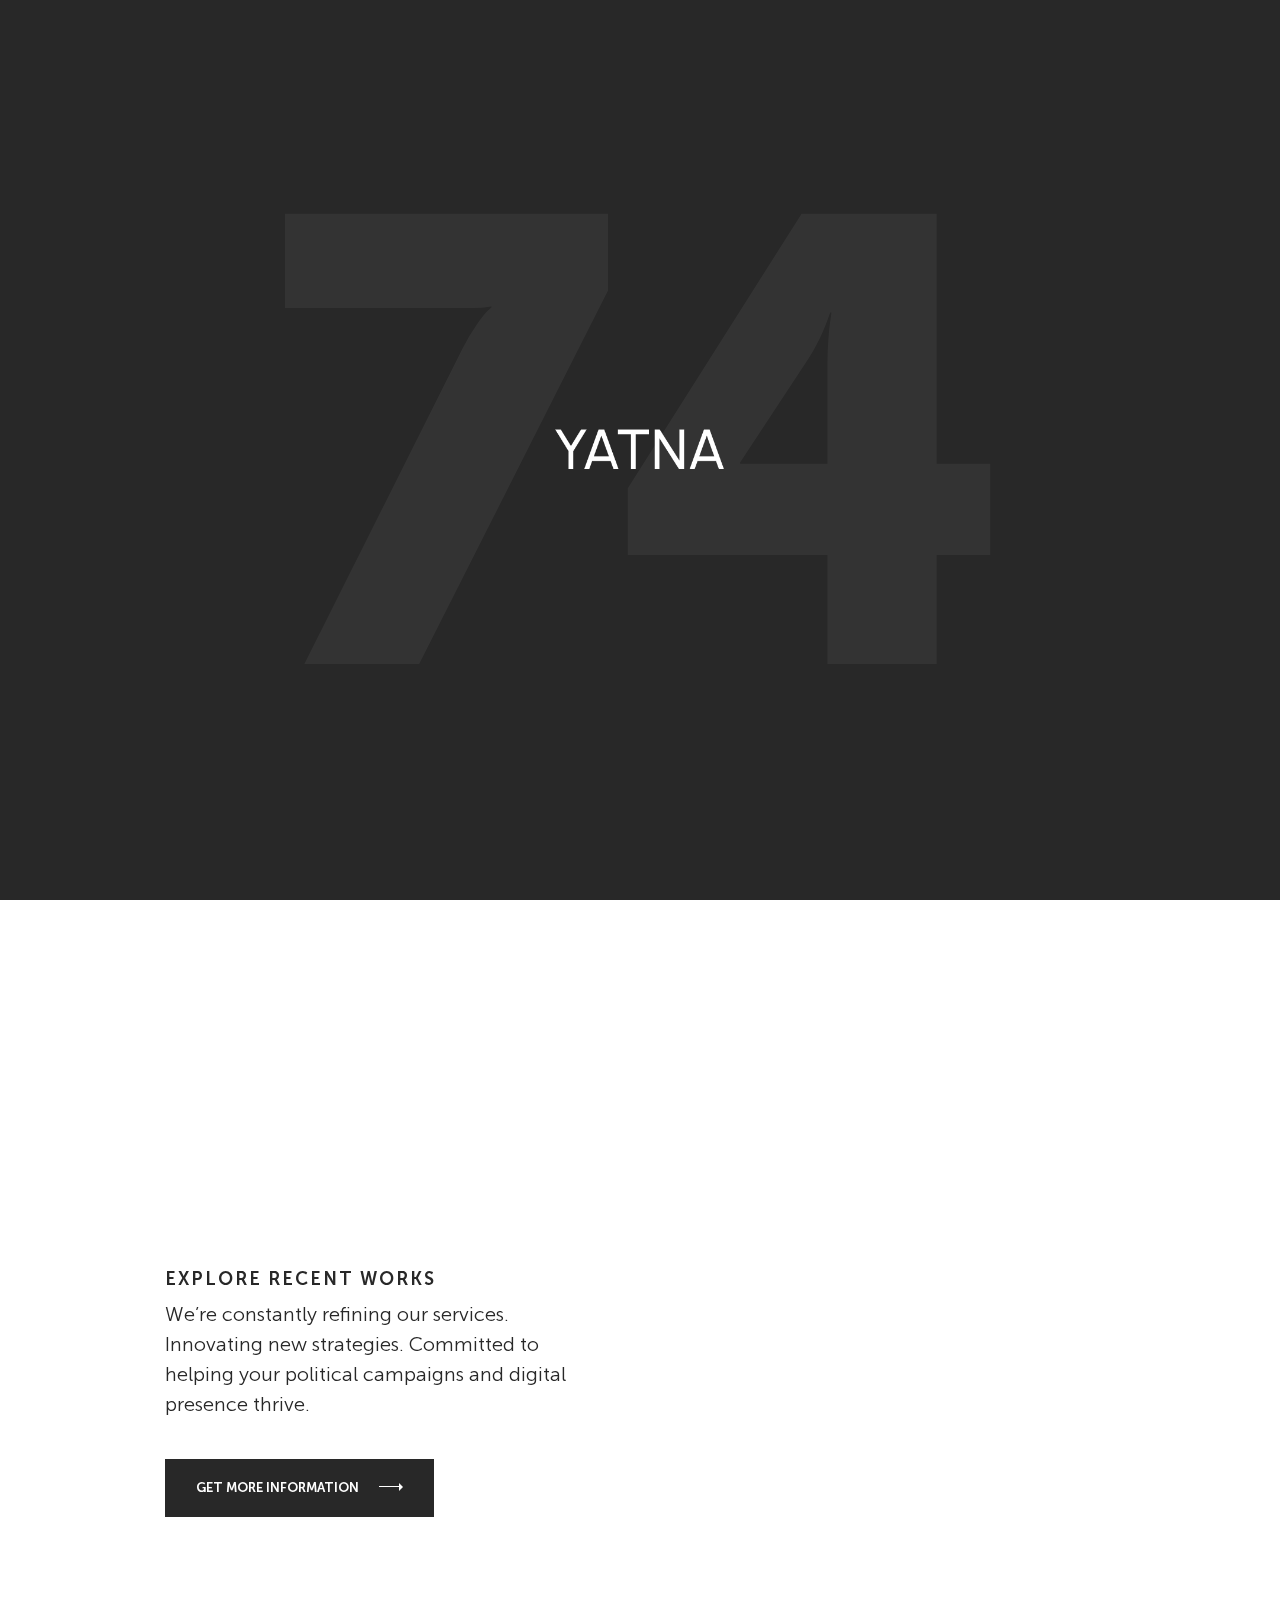
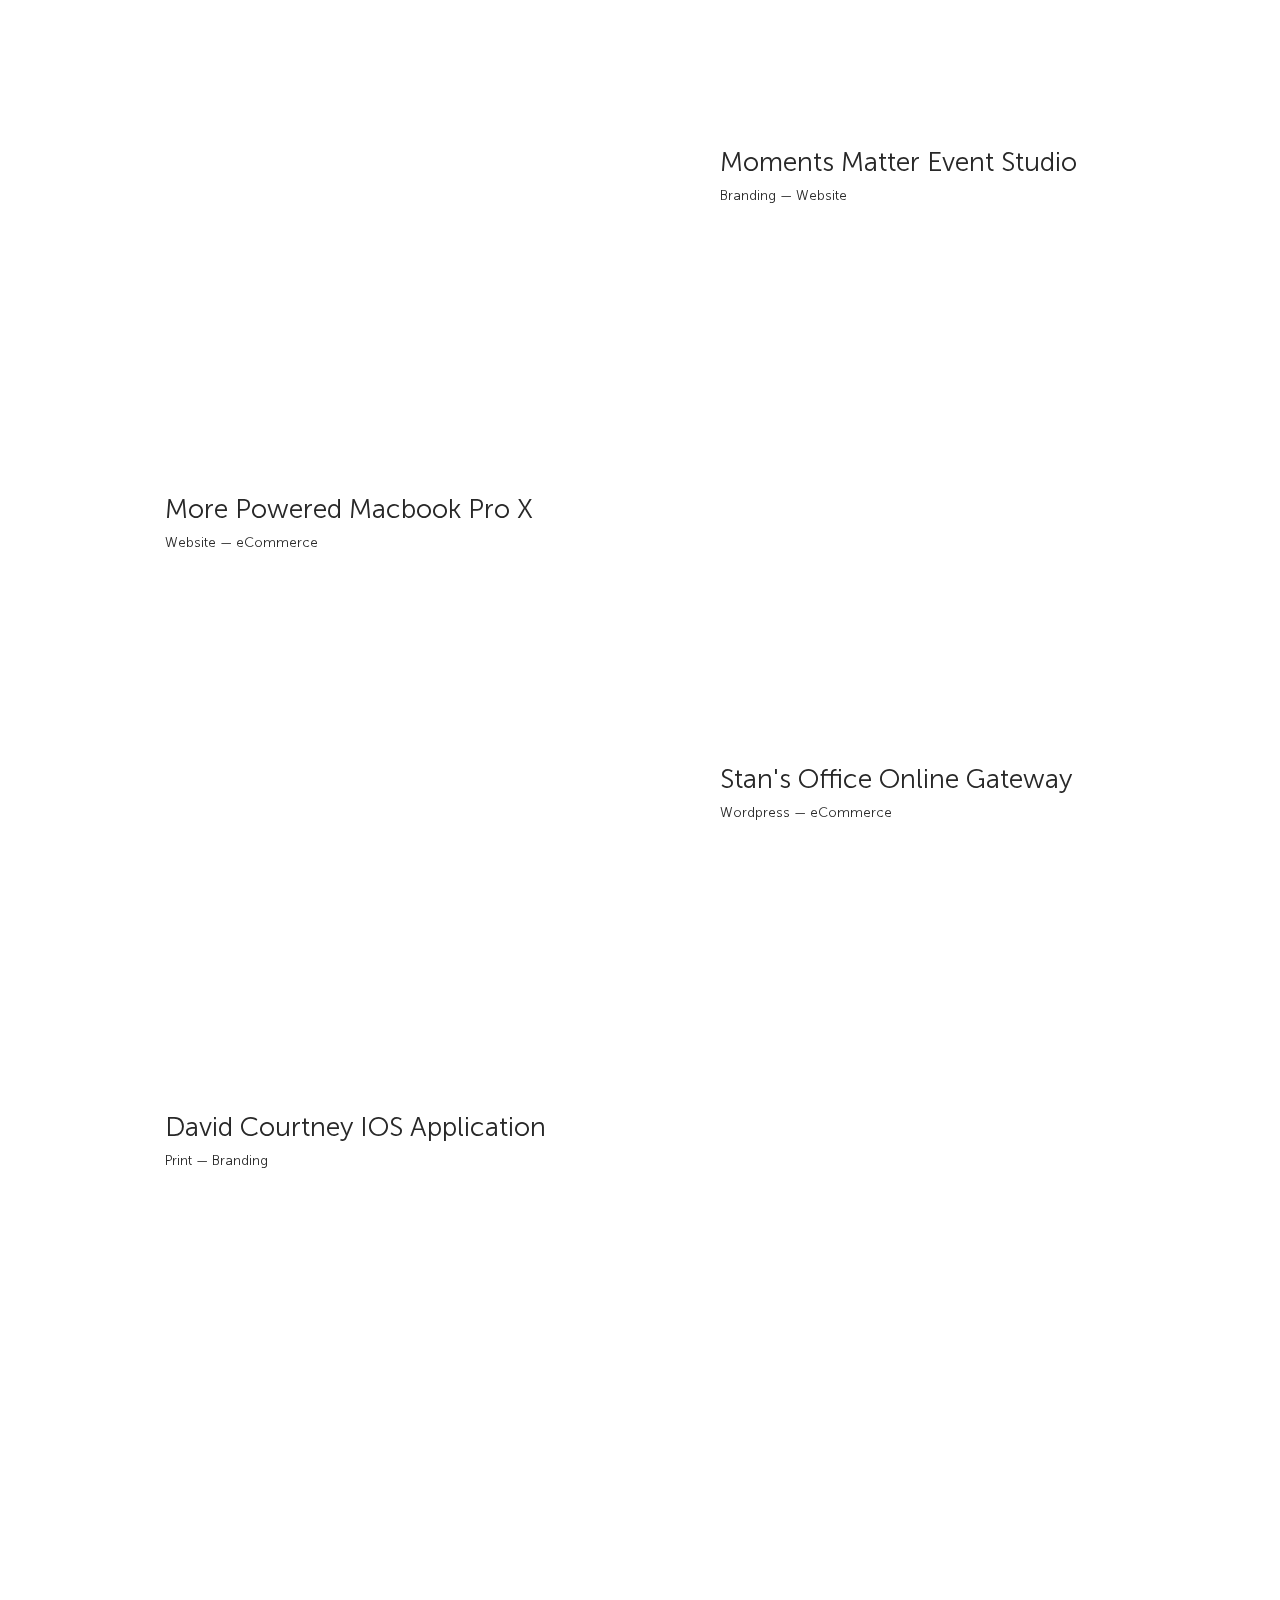
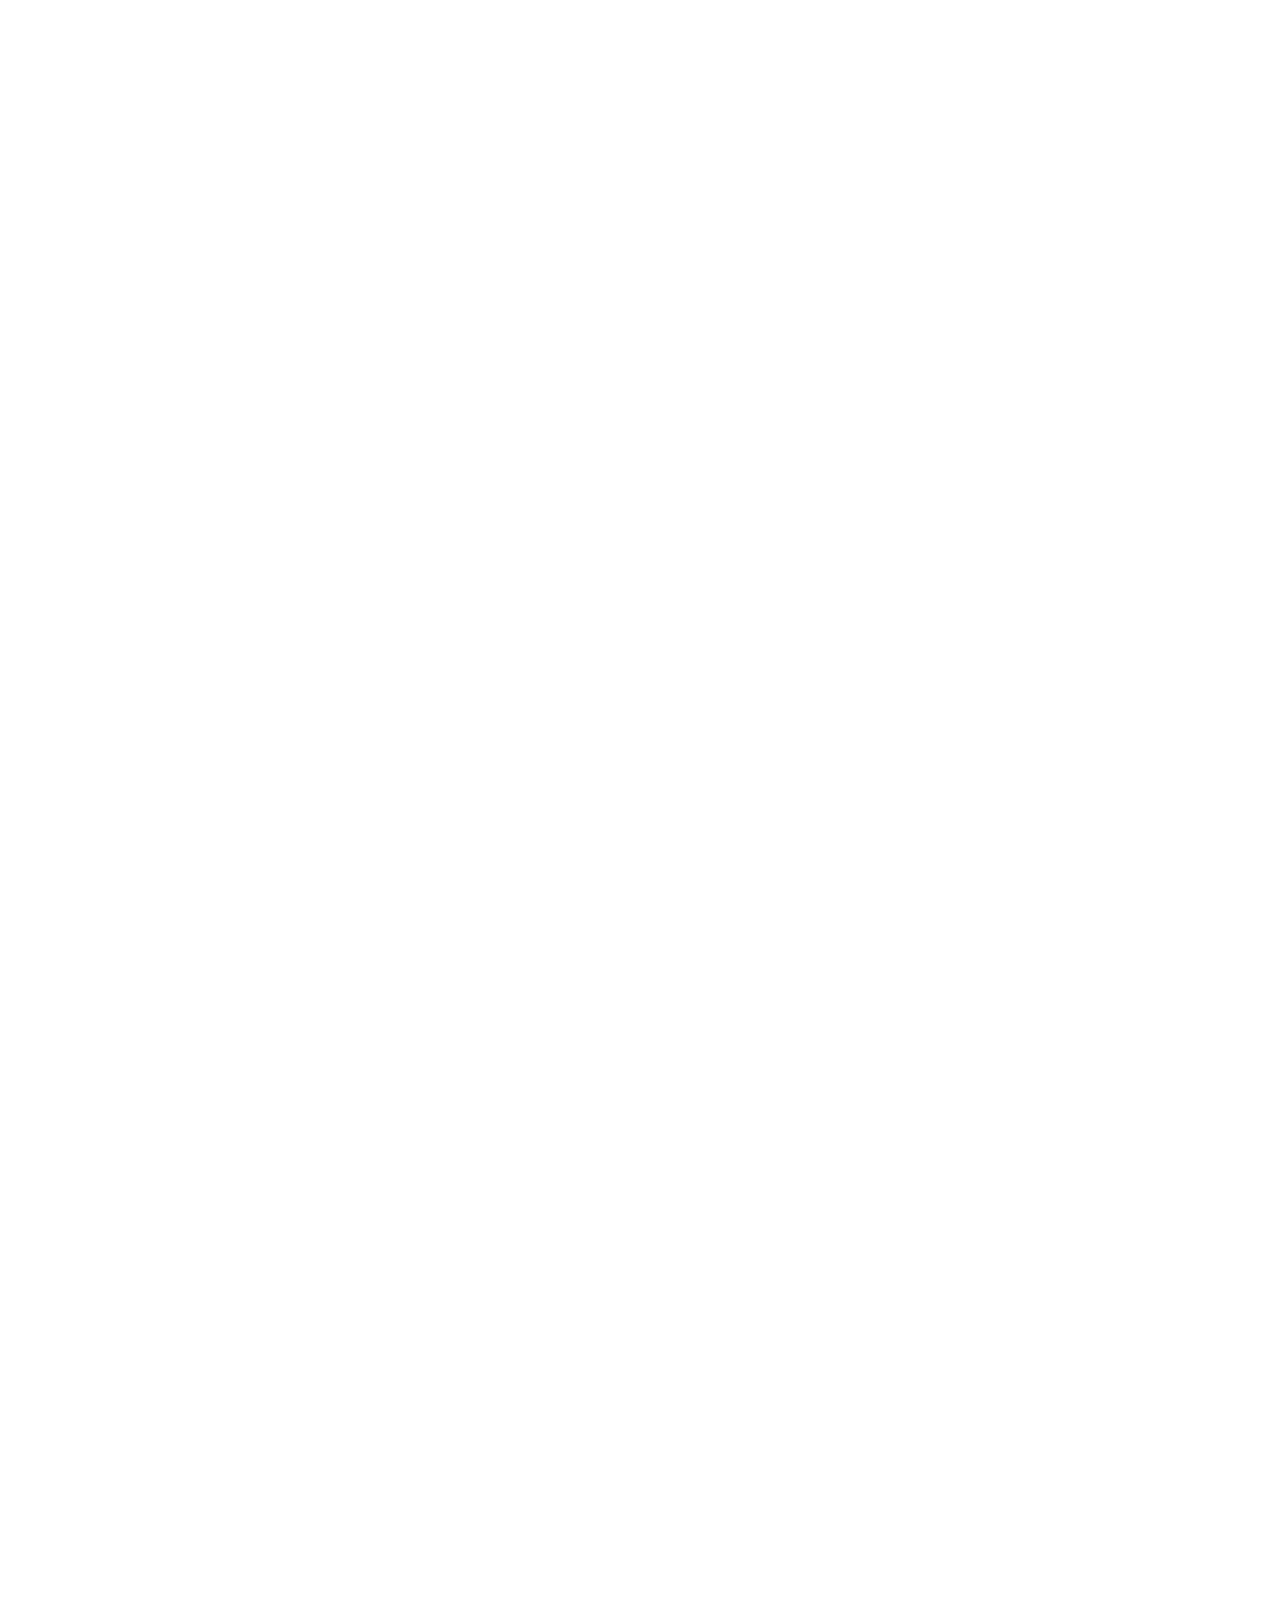
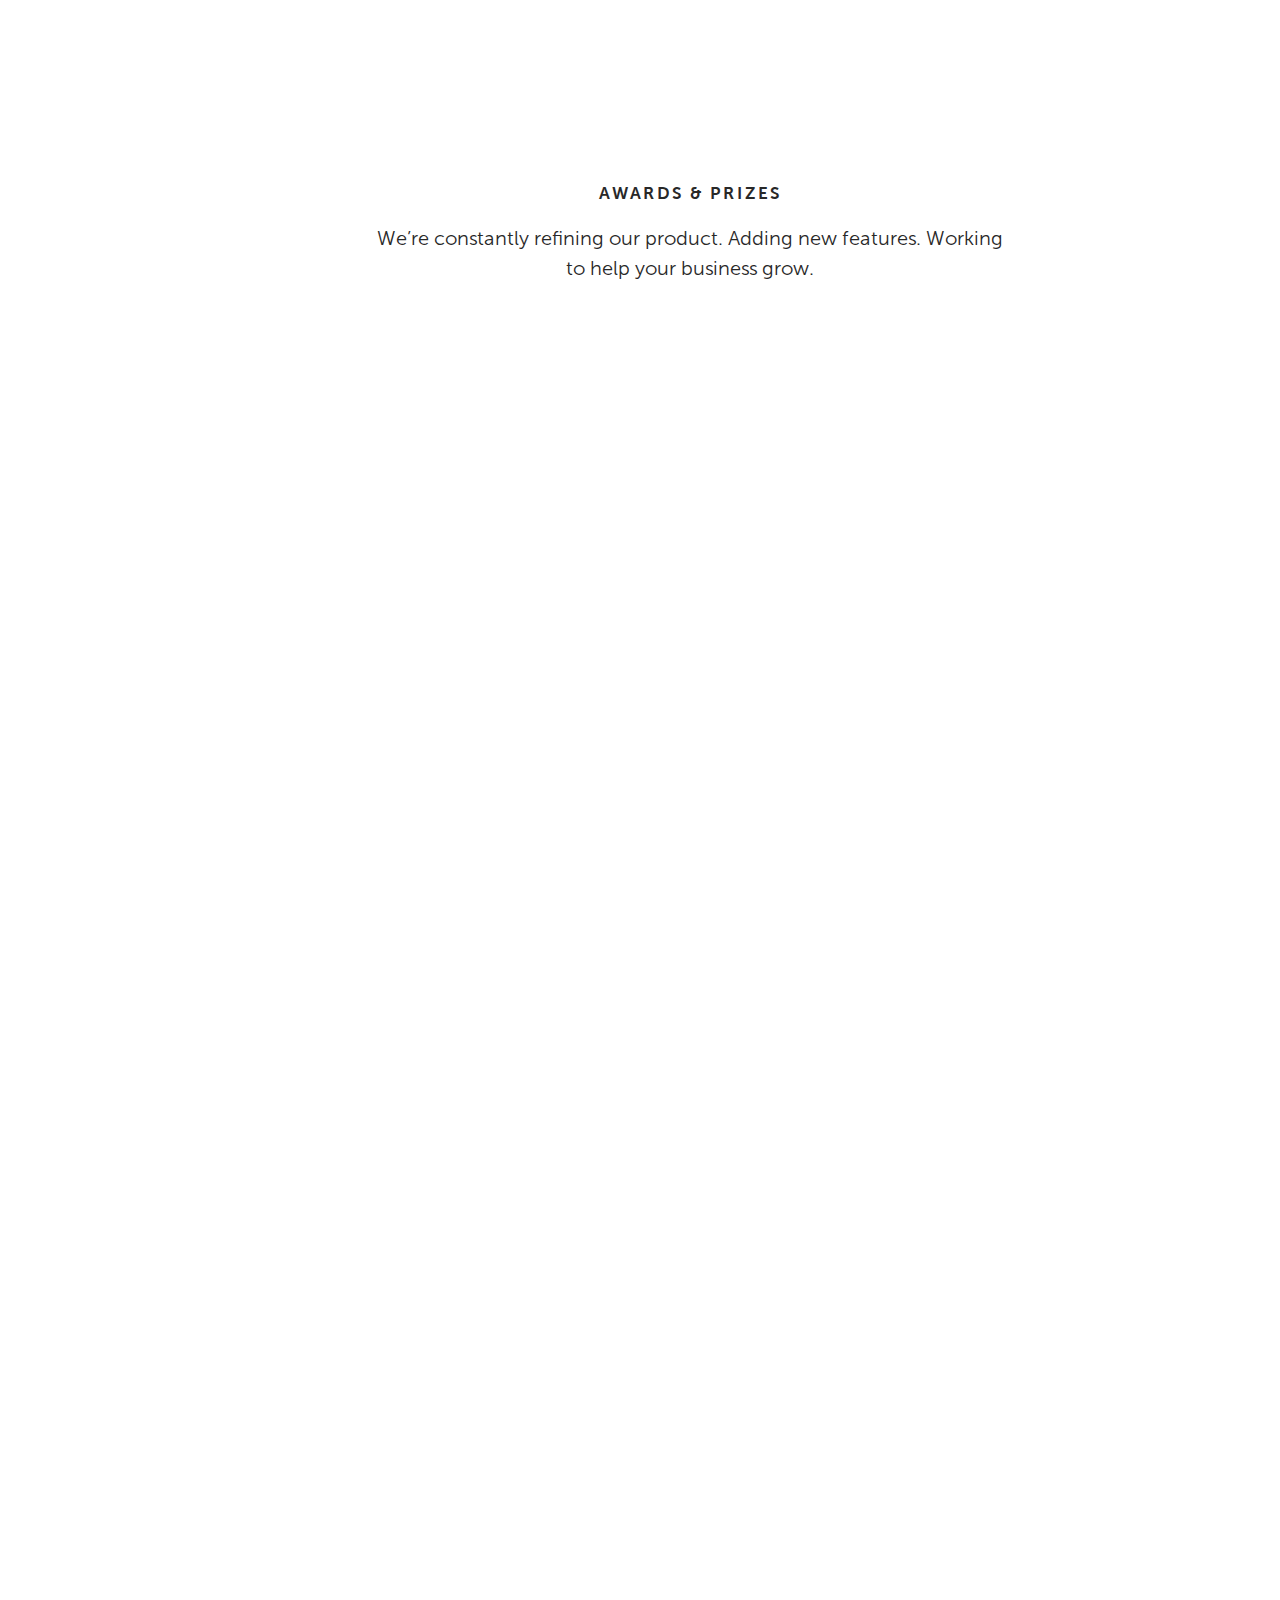
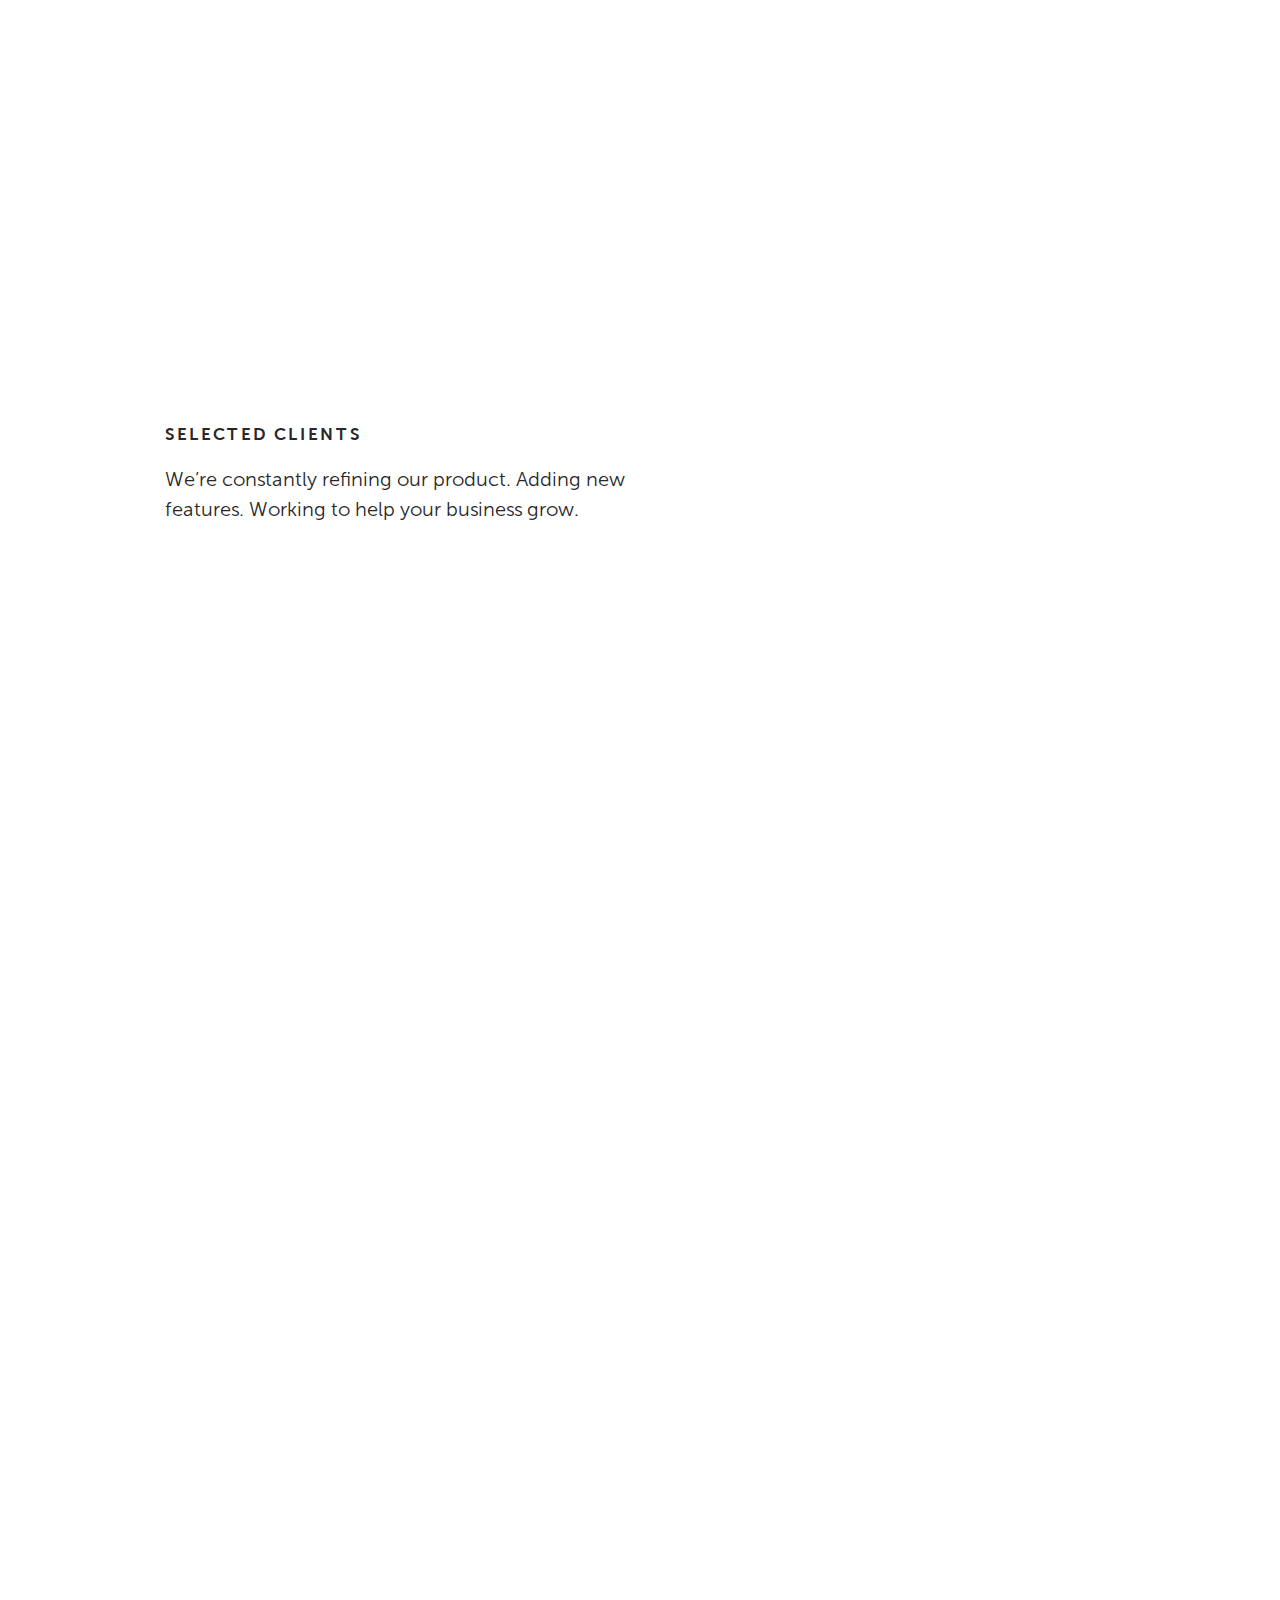
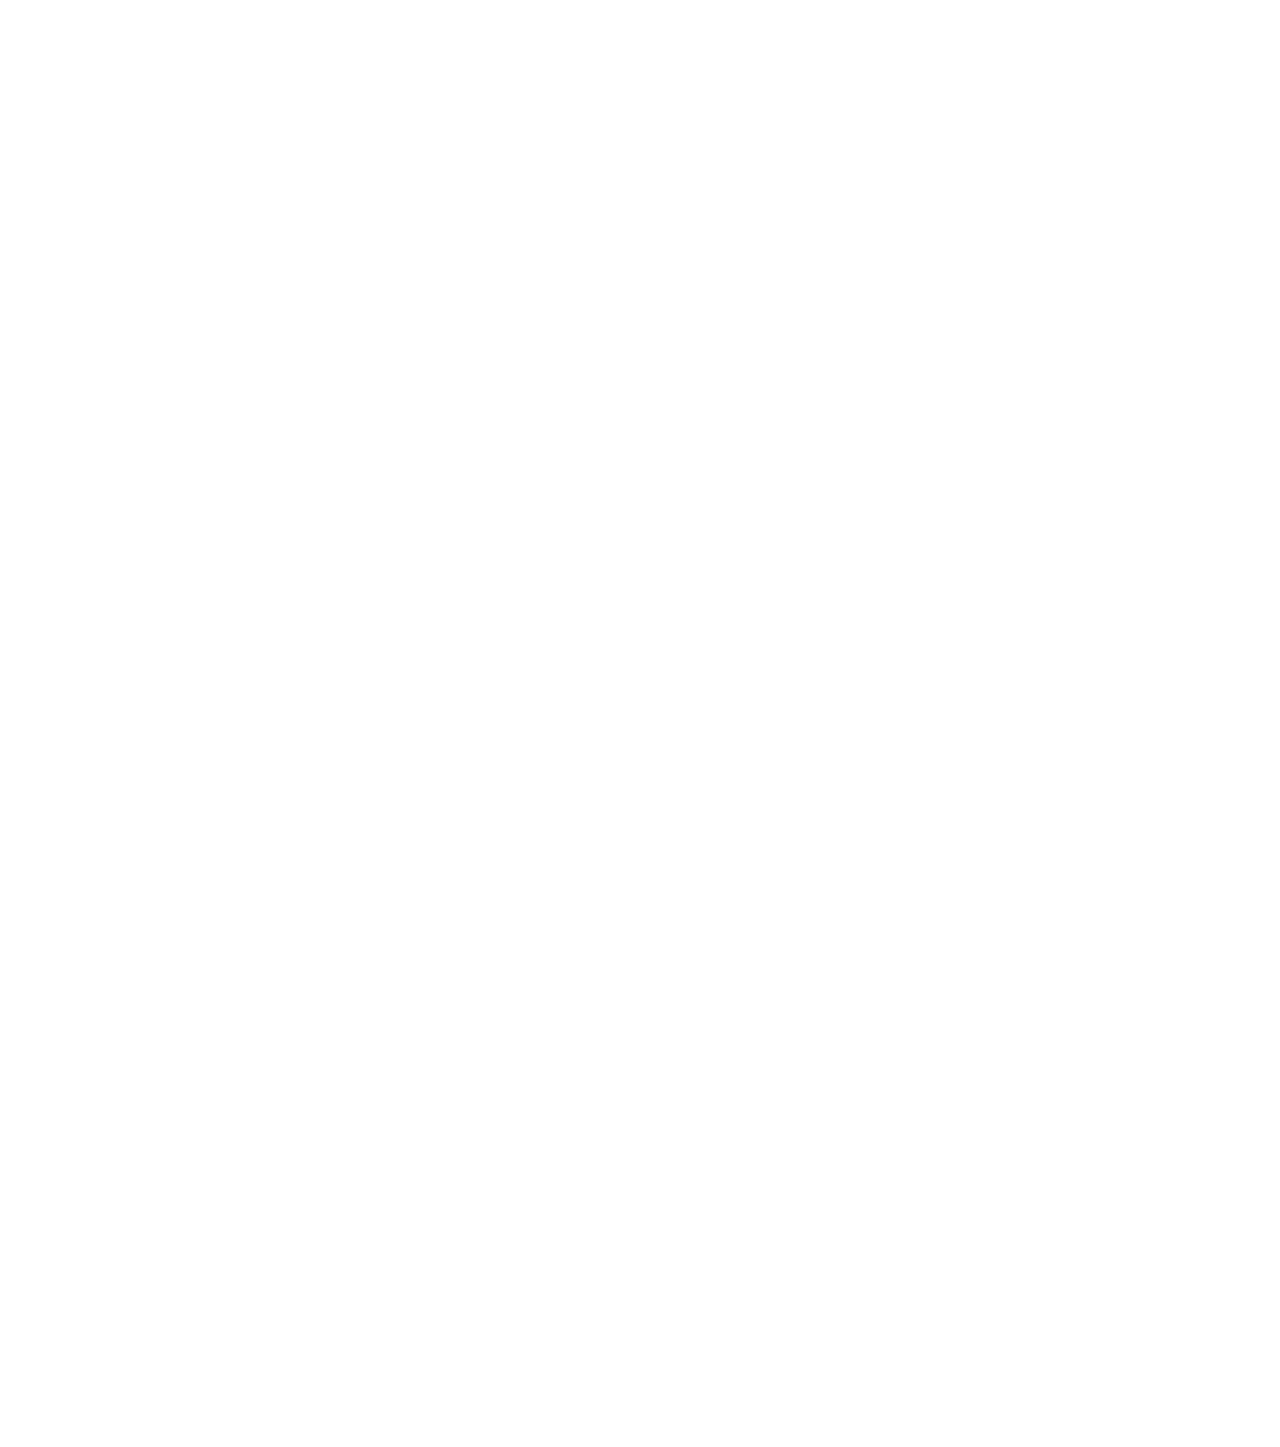
<file: Main/yatna-consultancy/index.html>
<!DOCTYPE html>
<html lang="en">
  <head>
    <meta charset="utf-8" />
    <meta
      name="viewport"
      content="width=device-width, initial-scale=1, shrink-to-fit=no"
    />
    <meta name="format-detection" content="telephone=no" />
    <meta name="theme-color" content="#282828" />
    <title></title>
    <meta name="author" content="Themezinho" />
    <meta name="description" content="Yatna Consultancy Services" />
    <meta
      name="keywords"
      content="creative, works, showcase, portfolio, highlight, projects, modern, agency, digital, studio, css, animation, transition, freelancers"
    />

    <!-- SOCIAL MEDIA META -->
    <meta
      property="og:description"
      content="Agensy | Digital Lab & Creative Solutions"
    />
    <meta
      property="og:image"
      content="http://www.themezinho.net/agensy/preview.png"
    />
    <meta property="og:site_name" content="agensy" />
    <meta property="og:title" content="agensy" />
    <meta property="og:type" content="website" />
    <meta property="og:url" content="http://www.themezinho.net/agensy" />

    <!-- TWITTER META -->
    <meta name="twitter:card" content="summary" />
    <meta name="twitter:site" content="@agensy" />
    <meta name="twitter:creator" content="@agensy" />
    <meta name="twitter:title" content="agensy" />
    <meta
      name="twitter:description"
      content="Agensy | Digital Lab & Creative Solutions"
    />
    <meta
      name="twitter:image"
      content="http://www.themezinho.net/agensy/preview.png"
    />

    <!-- FAVICON FILES -->
    <link
      href="ico/apple-touch-icon-144-precomposed.png"
      rel="apple-touch-icon"
      sizes="144x144"
    />
    <link
      href="ico/apple-touch-icon-114-precomposed.png"
      rel="apple-touch-icon"
      sizes="114x114"
    />
    <link
      href="ico/apple-touch-icon-72-precomposed.png"
      rel="apple-touch-icon"
      sizes="72x72"
    />
    <link
      href="ico/apple-touch-icon-57-precomposed.png"
      rel="apple-touch-icon"
      F
    />
    <link href="ico/favicon.png" rel="shortcut icon" />

    <!-- CSS FILES -->
    <link rel="stylesheet" href="css/animate.min.css" />
    <link rel="stylesheet" href="css/odometer.min.css" />
    <link rel="stylesheet" href="css/fancybox.min.css" />
    <link rel="stylesheet" href="css/swiper.min.css" />
    <link rel="stylesheet" href="css/bootstrap.min.css" />
    <link rel="stylesheet" href="css/style.css" />
  </head>
  <body>
    <div class="preloader">
      <div class="inner">
        <figure class="logo">
          <img src="images/logo-light.png" alt="Image" />
        </figure>
        <span class="percentage" id="percentage">0</span>
      </div>
      <!-- end inner -->
      <div class="loader-progress" id="loader-progress"></div>
      <!-- end loader-progress -->
    </div>
    <!-- end preloader -->
    <div class="transition-overlay"></div>
    <!-- end transition-overlay -->
    <div class="navigation-menu">
      <div class="inner">
        <div class="side-menu">
          <ul>
            <li><a href="agensy.html">About Us</a></li>
            <li><a href="cases.html">Services</a></li>
            <li><a href="contact.html">Contact</a></li>
            <!-- <li><a href="blog.html">About Us</a></li> -->
          </ul>
        </div>
        <!-- end side-menu -->
        <div class="sides">
          <div id="map">
            <iframe
              src="https://www.google.com/maps/embed?pb=!1m18!1m12!1m3!1d325518.68780316407!2d30.252511957059642!3d50.4016990487754!2m3!1f0!2f0!3f0!3m2!1i1024!2i768!4f13.1!3m3!1m2!1s0x40d4cf4ee15a4505%3A0x764931d2170146fe!2z0JrQuNGX0LIsIDAyMDAw!5e0!3m2!1suk!2sua!4v1552081224273"
              width="600"
              height="450"
              style="border: 0"
              allowfullscreen
            ></iframe>
          </div>
          <!-- end map -->
          <figure>
            <img src="images/office01.jpg" alt="Image" />
            <a href="#map" data-fancybox
              ><img src="images/icon-map-marker.svg" alt="Image"
            /></a>
          </figure>
        </div>
        <!-- end sides -->
        <div class="sides">
          <h2>
            Yatna Consultancy Services is dedicated to
            <strong>providing top-notch political and digital solutions</strong>
            to help clients achieve their goals and make a significant impact.
            Our team of experts is committed to delivering unique and effective
            strategies tailored to your needs.
          </h2>

          <address>
            Kristiatik 15th Street, Floot 17<br />
            Kiev, Ukraine 78692<br />
            <a href="#">hello@agensy.com.ua </a>
            +380 98 294 80 86
          </address>
        </div>
        <!-- end sides -->
      </div>
      <!-- end inner -->
    </div>
    <!-- end navigation-menu -->
    <aside class="left-side">
      <div class="logo">
        <img src="images/logo-symbol.png" alt="Image" />
      </div>
      <ul>
        <li><a href="#">FACEBOOK</a></li>
        <li><a href="#">BEHANCE</a></li>
        <li><a href="#">DRIBBLE</a></li>
      </ul>
      <a href="#top" class="gotop"
        ><img src="images/icon-gotop.svg" alt="Image"
      /></a>
    </aside>
    <!-- end left-side -->
    <header class="header">
      <nav class="navbar">
        <div class="inner">
          <div class="logo">
            <a href="index.html"><img src="images/logo.png" alt="Image" /></a>
          </div>
          <!-- end logo -->
          <div class="phone">T: +330 294 05 11</div>
          <!-- end phone -->
          <div class="main-menu">
            <ul>
              <li><a href="agensy.html">About Us</a></li>
              <li><a href="cases.html">Services</a></li>
              <li><a href="contact.html">Contact</a></li>
              <!-- <li><a href="blog.html">About Us</a></li> -->
            </ul>
          </div>
          <!-- end main-menu -->
          <div class="hamburger-menu" id="hamburger-menu">
            <div class="burger">
              <svg
                id="burger-svg"
                data-name="Layer 1"
                xmlns="http://www.w3.org/2000/svg"
                viewBox="0 0 50 50"
              >
                <title>Show / Hide Navigation</title>
                <rect class="burger-svg__base" width="50" height="50" />
                <g class="burger-svg__bars">
                  <rect
                    class="burger-svg__bar burger-svg__bar-1"
                    x="14"
                    y="18"
                    width="22"
                    height="2"
                  />
                  <rect
                    class="burger-svg__bar burger-svg__bar-2"
                    x="14"
                    y="24"
                    width="22"
                    height="2"
                  />
                  <rect
                    class="burger-svg__bar burger-svg__bar-3"
                    x="14"
                    y="30"
                    width="22"
                    height="2"
                  />
                </g>
              </svg>
            </div>
            <!-- end burger -->
          </div>
          <!-- end hamburger-menu -->
        </div>
        <!-- end inner -->
      </nav>
      <!-- end navbar -->
      <div class="headlines">
        <div class="container">
          <h1>
            Yatna<br />
            Consultancy Services
          </h1>
        </div>
        <!-- end container -->
      </div>
      <!-- end headlines -->
    </header>
    <!-- end header -->
    <section class="slider">
      <div class="swiper-container">
        <div class="swiper-wrapper">
          <div class="swiper-slide" data-background="images/slide01.jpg">
            <div class="slide-inner">
              <figure><img src="images/client01.png" alt="Image" /></figure>
              <h2>Political Analysis & Political Strategy</h2>
              <div class="link">
                <a href="#">View Details</a>
              </div>
              <!-- end link -->
            </div>
            <!-- end slide-inner -->
          </div>
          <!-- end swiper-slide -->
          <div class="swiper-slide" data-background="images/slide02.jpg">
            <div class="slide-inner">
              <figure><img src="images/client02.png" alt="Image" /></figure>
              <h2>Digital & Social Media Marketing</h2>
              <div class="link">
                <a href="#">View Details</a>
              </div>
              <!-- end link -->
            </div>
            <!-- end slide-inner -->
          </div>
          <!-- end swiper-slide -->
          <div class="swiper-slide" data-background="images/slide03.jpg">
            <div class="slide-inner">
              <figure><img src="images/client03.png" alt="Image" /></figure>
              <h2>Web Designing & Development</h2>
              <div class="link">
                <a href="#">View Details</a>
              </div>
              <!-- end link -->
            </div>
            <!-- end slide-inner -->
          </div>
          <!-- end swiper-slide -->
        </div>
        <!-- end swiper-wrapper -->
        <div class="swiper-pagination"></div>
        <!-- end swiper-pagination -->
        <div class="swiper-button-next"><span></span><b>NEXT</b></div>
        <!-- end swiper-button-next -->
      </div>
      <!-- end swiper-container -->
    </section>
    <!-- end slider -->
    <section class="works">
      <div class="container">
        <ul>
          <li>
            <div class="titles">
              <h2>Explore recent works</h2>
              <p>
                We’re constantly refining our services. Innovating new
                strategies. Committed to helping your political campaigns and
                digital presence thrive.
              </p>
              <div class="custom-btn">
                <a href="#">Get more information<span></span> <i></i></a>
              </div>
              <!-- end custom-btn -->
            </div>
            <!-- end titles -->
          </li>
          <li>
            <div class="project-box">
              <figure class="project-image reveal-effect masker wow">
                <a href="images/works01.jpg" data-fancybox
                  ><img src="images/works01.jpg" alt="Image"
                /></a>
              </figure>
              <div class="project-content">
                <h3>
                  <a href="images/works01.jpg" data-fancybox
                    >Moments Matter Event Studio</a
                  >
                </h3>
                <small>Branding — Website</small>
              </div>
              <!-- end project-content -->
            </div>
            <!-- end project-box -->
          </li>
          <li>
            <div class="project-box">
              <figure class="project-image reveal-effect masker wow">
                <a href="images/works02.jpg" data-fancybox
                  ><img src="images/works02.jpg" alt="Image"
                /></a>
              </figure>
              <div class="project-content">
                <h3>
                  <a href="images/works02.jpg" data-fancybox
                    >More Powered Macbook Pro X</a
                  >
                </h3>
                <small>Website — eCommerce</small>
              </div>
              <!-- end project-content -->
            </div>
            <!-- end project-box -->
          </li>
          <li>
            <div class="project-box">
              <figure class="project-image reveal-effect masker wow">
                <a href="images/works03.jpg" data-fancybox
                  ><img src="images/works03.jpg" alt="Image"
                /></a>
              </figure>
              <div class="project-content">
                <h3>
                  <a href="images/works03.jpg" data-fancybox
                    >Stan's Office Online Gateway</a
                  >
                </h3>
                <small>Wordpress — eCommerce</small>
              </div>
              <!-- end project-content -->
            </div>
            <!-- end project-box -->
          </li>
          <li>
            <div class="project-box">
              <figure class="project-image reveal-effect masker wow">
                <a href="images/works04.jpg" data-fancybox
                  ><img src="images/works04.jpg" alt="Image" />
                </a>
              </figure>
              <div class="project-content">
                <h3>
                  <a href="images/works04.jpg" data-fancybox
                    >David Courtney IOS Application</a
                  >
                </h3>
                <small>Print — Branding</small>
              </div>
              <!-- end project-content -->
            </div>
            <!-- end project-box -->
          </li>
        </ul>
      </div>
      <!-- end container -->
    </section>
    <!-- end works -->
    <section class="featured-services" data-color="dark">
      <div class="container">
        <div class="row">
          <div class="col-12">
            <div class="titles">
              <h6>FEATURED SERVICES</h6>
              <p>
                We’re constantly refining our product. Adding new features.
                Working to help your business grow.
              </p>
            </div>
            <!-- end titles -->
          </div>
          <!-- end col-12 -->
          <div class="col-lg-3 col-md-6">
            <figure class="reveal-effect masker wow">
              <img src="images/icon01.svg" alt="Image" />
              <figcaption>
                <span>01</span>
                <h4>UI-UX DESIGN</h4>
              </figcaption>
            </figure>
          </div>
          <!-- end col-3 -->
          <div class="col-lg-3 col-md-6">
            <figure class="reveal-effect masker wow">
              <img src="images/icon02.svg" alt="Image" />
              <figcaption>
                <span>02</span>
                <h4>DESIGN CODING</h4>
              </figcaption>
            </figure>
          </div>
          <!-- end col-3 -->
          <div class="col-lg-3 col-md-6">
            <figure class="reveal-effect masker wow">
              <img src="images/icon03.svg" alt="Image" />
              <figcaption>
                <span>03</span>
                <h4>BRANDING</h4>
              </figcaption>
            </figure>
          </div>
          <!-- end col-3 -->
          <div class="col-lg-3 col-md-6">
            <figure class="reveal-effect masker wow">
              <img src="images/icon04.svg" alt="Image" />
              <figcaption>
                <span>04</span>
                <h4>MARKETTING</h4>
              </figcaption>
            </figure>
          </div>
          <!-- end col-3 -->
          <div class="col-lg-3 col-md-6">
            <figure class="reveal-effect masker wow">
              <img src="images/icon05.svg" alt="Image" />
              <figcaption>
                <span>05</span>
                <h4>IOS APPS</h4>
              </figcaption>
            </figure>
          </div>
          <!-- end col-3 -->
          <div class="col-lg-3 col-md-6">
            <figure class="reveal-effect masker wow">
              <img src="images/icon06.svg" alt="Image" />
              <figcaption>
                <span>06</span>
                <h4>CUSTOM CMS</h4>
              </figcaption>
            </figure>
          </div>
          <!-- end col-3 -->
          <div class="col-lg-3 col-md-6">
            <figure class="reveal-effect masker wow">
              <img src="images/icon07.svg" alt="Image" />
              <figcaption>
                <span>07</span>
                <h4>JAVA APPS</h4>
              </figcaption>
            </figure>
          </div>
          <!-- end col-3 -->
          <div class="col-lg-3 col-md-6">
            <figure class="reveal-effect masker wow">
              <img src="images/icon08.svg" alt="Image" />
              <figcaption>
                <span>08</span>
                <h4>eCOMMERCE</h4>
              </figcaption>
            </figure>
          </div>
          <!-- end col-3 -->
        </div>
        <!-- end row -->
      </div>
      <!-- end container -->
    </section>
    <!-- end featured-services -->
    <section class="recent-news">
      <div class="container">
        <div class="row align-items-end">
          <div class="col-12 wow fadeInUp">
            <div class="content-box selected">
              <small>Creative, WordPress</small>
              <h3>
                <a href="blog-single.html"
                  >We're Making Office Changes & Introducing our New Office</a
                >
              </h3>
              <span>17 September, 2022</span>
            </div>
            <!-- end content-box -->
          </div>
          <!-- end col-12 -->
          <div class="col-lg-4 wow fadeInUp">
            <div class="content-box">
              <small>Creative, WordPress</small>
              <h3>
                <a href="blog-single.html"
                  >We're Making Office Changes & Introducing our New Office</a
                >
              </h3>
              <span>17 September, 2022</span>
            </div>
            <!-- end content-box -->
          </div>
          <!-- end col-4 -->
          <div class="col-lg-4 wow fadeInUp">
            <div class="content-box">
              <small>Development, Browser</small>
              <h3>
                <a href="blog-single.html"
                  >The New Chrome and Safari Will Reshape the Web for Authors</a
                >
              </h3>
              <span>22 October, 2022</span>
            </div>
            <!-- end content-box -->
          </div>
          <!-- end col-4 -->

          <div class="col-lg-4 wow fadeInUp">
            <div class="content-box">
              <small>Security, Internet</small>
              <h3>
                <a href="blog-single.html"
                  >Half the Web Is Now Encrypted hat Makes Everyone Safery</a
                >
              </h3>
              <span>30 November, 2022</span>
            </div>
            <!-- end content-box -->
          </div>
          <!-- end col-4 -->
        </div>
        <!-- end row -->
      </div>
      <!-- end container -->
    </section>
    <!-- end recent-news -->
    <section class="our-awards">
      <div class="container">
        <div class="titles">
          <h6>AWARDS & PRIZES</h6>
          <p>
            We’re constantly refining our product. Adding new features. Working
            to help your business grow.
          </p>
        </div>
        <!-- end titles -->
        <ul>
          <li class="wow fadeInUp" data-wow-delay="0s">
            <figure><img src="images/awards01.png" alt="Image" /></figure>
            <h5>CSS Design Award</h5>
            <small>Site of the day</small>
            <span class="odometer" data-count="4" data-status="yes">0</span>
          </li>
          <li class="wow fadeInUp" data-wow-delay="0.05s">
            <figure><img src="images/awards02.png" alt="Image" /></figure>
            <h5>FWA Award</h5>
            <small>Honorable Mention</small>
            <span class="odometer" data-count="9" data-status="yes">0</span>
          </li>
          <li class="wow fadeInUp" data-wow-delay="0.10s">
            <figure><img src="images/awards03.png" alt="Image" /></figure>
            <h5>Web Design Award</h5>
            <small>Selected Web</small>
            <span class="odometer" data-count="6" data-status="yes">0</span>
          </li>
          <li class="wow fadeInUp" data-wow-delay="0.15s">
            <figure><img src="images/awards04.png" alt="Image" /></figure>
            <h5>W3 Award</h5>
            <small>Site of the day</small>
            <span class="odometer" data-count="2" data-status="yes">0</span>
          </li>
          <li class="wow fadeInUp" data-wow-delay="0.20s">
            <figure><img src="images/awards05.png" alt="Image" /></figure>
            <h5>CSS Awwwards</h5>
            <small>Web of week</small>
            <span class="odometer" data-count="7" data-status="yes">0</span>
          </li>
        </ul>
      </div>
      <!-- end container -->
    </section>
    <!-- end our-awards -->
    <section class="showreel" data-color="dark">
      <div class="container">
        <div class="video reveal-effect masker wow">
          <video src="videos/video.mp4" autoplay loop muted></video>
          <h2>SHOWREEL</h2>
          <!-- end content -->
        </div>
        <!-- end video -->
      </div>
      <!-- end container -->
    </section>
    <!-- end showreel -->
    <section class="logos">
      <div class="container">
        <div class="titles">
          <h6>SELECTED CLIENTS</h6>
          <p>
            We’re constantly refining our product. Adding new features. Working
            to help your business grow.
          </p>
        </div>
        <!-- end titles -->
        <ul class="wow fadeInUp">
          <li>
            <figure>
              <img src="images/logo01.png" alt="Image" />
              <img src="images/logo05.png" alt="Image" />
            </figure>
          </li>
          <li>
            <figure>
              <img src="images/logo02.png" alt="Image" />
              <img src="images/logo15.png" alt="Image" />
            </figure>
          </li>
          <li>
            <figure>
              <img src="images/logo03.png" alt="Image" />
              <img src="images/logo12.png" alt="Image" />
            </figure>
          </li>
          <li>
            <figure>
              <img src="images/logo04.png" alt="Image" />
              <img src="images/logo11.png" alt="Image" />
            </figure>
          </li>
          <li>
            <figure>
              <img src="images/logo05.png" alt="Image" />
              <img src="images/logo06.png" alt="Image" />
            </figure>
          </li>
          <li>
            <figure>
              <img src="images/logo06.png" alt="Image" />
              <img src="images/logo02.png" alt="Image" />
            </figure>
          </li>
          <li>
            <figure>
              <img src="images/logo07.png" alt="Image" />
              <img src="images/logo07.png" alt="Image" />
            </figure>
          </li>
          <li>
            <figure>
              <img src="images/logo08.png" alt="Image" />
              <img src="images/logo13.png" alt="Image" />
            </figure>
          </li>
          <li>
            <figure>
              <img src="images/logo09.png" alt="Image" />
              <img src="images/logo16.png" alt="Image" />
            </figure>
          </li>
          <li>
            <figure>
              <img src="images/logo10.png" alt="Image" />
              <img src="images/logo15.png" alt="Image" />
            </figure>
          </li>
          <li>
            <figure>
              <img src="images/logo11.png" alt="Image" />
              <img src="images/logo01.png" alt="Image" />
            </figure>
          </li>
          <li>
            <figure>
              <img src="images/logo12.png" alt="Image" />
              <img src="images/logo06.png" alt="Image" />
            </figure>
          </li>
          <li>
            <figure>
              <img src="images/logo13.png" alt="Image" />
              <img src="images/logo04.png" alt="Image" />
            </figure>
          </li>
          <li>
            <figure>
              <img src="images/logo14.png" alt="Image" />
              <img src="images/logo11.png" alt="Image" />
            </figure>
          </li>
          <li>
            <figure>
              <img src="images/logo15.png" alt="Image" />
              <img src="images/logo10.png" alt="Image" />
            </figure>
          </li>
          <li>
            <figure>
              <img src="images/logo04.png" alt="Image" />
              <img src="images/logo12.png" alt="Image" />
            </figure>
          </li>
          <li>
            <figure>
              <img src="images/logo05.png" alt="Image" />
              <img src="images/logo08.png" alt="Image" />
            </figure>
          </li>
          <li>
            <figure>
              <img src="images/logo06.png" alt="Image" />
              <img src="images/logo03.png" alt="Image" />
            </figure>
          </li>
          <li>
            <figure>
              <img src="images/logo07.png" alt="Image" />
              <img src="images/logo02.png" alt="Image" />
            </figure>
          </li>
          <li>
            <figure>
              <img src="images/logo08.png" alt="Image" />
              <img src="images/logo10.png" alt="Image" />
            </figure>
          </li>
        </ul>
      </div>
      <!-- end container -->
    </section>
    <!-- end logos -->
    <section class="work-with-us" data-color="dark">
      <div class="container wow fadeInUp">
        <h6>WORK WITH PRO TEAM</h6>
        <h2>
          Would you like to have professional project? Let's talk about it!
        </h2>
        <p><a href="#">hire-us@agensy.com.ua</a></p>
        <small>Or</small>
        <p>+380 98 294 80 85</p>
      </div>
      <!-- end container -->
    </section>
    <!-- end work-with-us -->
    <footer class="footer">
      <div class="container">
        <div class="row">
          <div class="col-12">
            <div class="career wow fadeInUp">
              <h6>CAREER OF AGENSY UKRAINE</h6>
              <h2>
                We allways looking for talented peoples, soo let's work together
              </h2>
              <div class="custom-link">
                <a href="#">Apply Now</a> <span></span> <i></i>
              </div>
              <!-- end custom-link -->
            </div>
            <!-- end career -->
          </div>
          <!-- end col-12 -->
          <div class="col-lg-5 wow fadeInUp">
            <figure class="logo">
              <img src="images/logo.png" alt="Image" />
            </figure>
          </div>
          <!-- end col-5 -->
          <div class="col-lg-4 col-md-6 wow fadeInUp">
            <h5>Location</h5>
            <address>
              Studio Agensy<br />
              Kristiatik 15th Street, Floot 17<br />
              Kiev, Ukraine 78692
            </address>
          </div>
          <!-- end col-4 -->
          <div class="col-lg-3 col-md-6 wow fadeInUp">
            <h5>Say Hello</h5>
            <address>
              hello@agensy.com.ua <br />
              +380 98 294 80 86
            </address>
          </div>
          <!-- end col-3 -->
          <div class="col-12 wow fadeInUp">
            <div class="sub-footer">
              <ul>
                <li><a href="#">Career</a></li>
                <li><a href="#">Term & Condutions</a></li>
                <li><a href="#">Awwwards</a></li>
              </ul>
              <span>© 2022 Agensy - All rights Reserved</span>
            </div>
            <!-- end sub-footer -->
          </div>
          <!-- end col-12 -->
        </div>
        <!-- end row -->
      </div>
      <!-- end container -->
    </footer>
    <!-- end footer -->
    <audio id="hamburger-hover" src="audio/link.mp3" preload="auto"></audio>

    <!-- JS FILES -->
    <script src="js/jquery.min.js"></script>
    <script src="js/bootstrap.min.js"></script>
    <script src="js/imagesloaded.pkgd.min.js"></script>
    <script src="js/isotope.min.js"></script>
    <script src="js/swiper.min.js"></script>
    <script src="js/TweenMax.min.js"></script>
    <script src="js/odometer.min.js"></script>
    <script src="js/fancybox.min.js"></script>
    <script src="js/wow.min.js"></script>
    <script src="js/scripts.js"></script>
  </body>
</html>
</file>
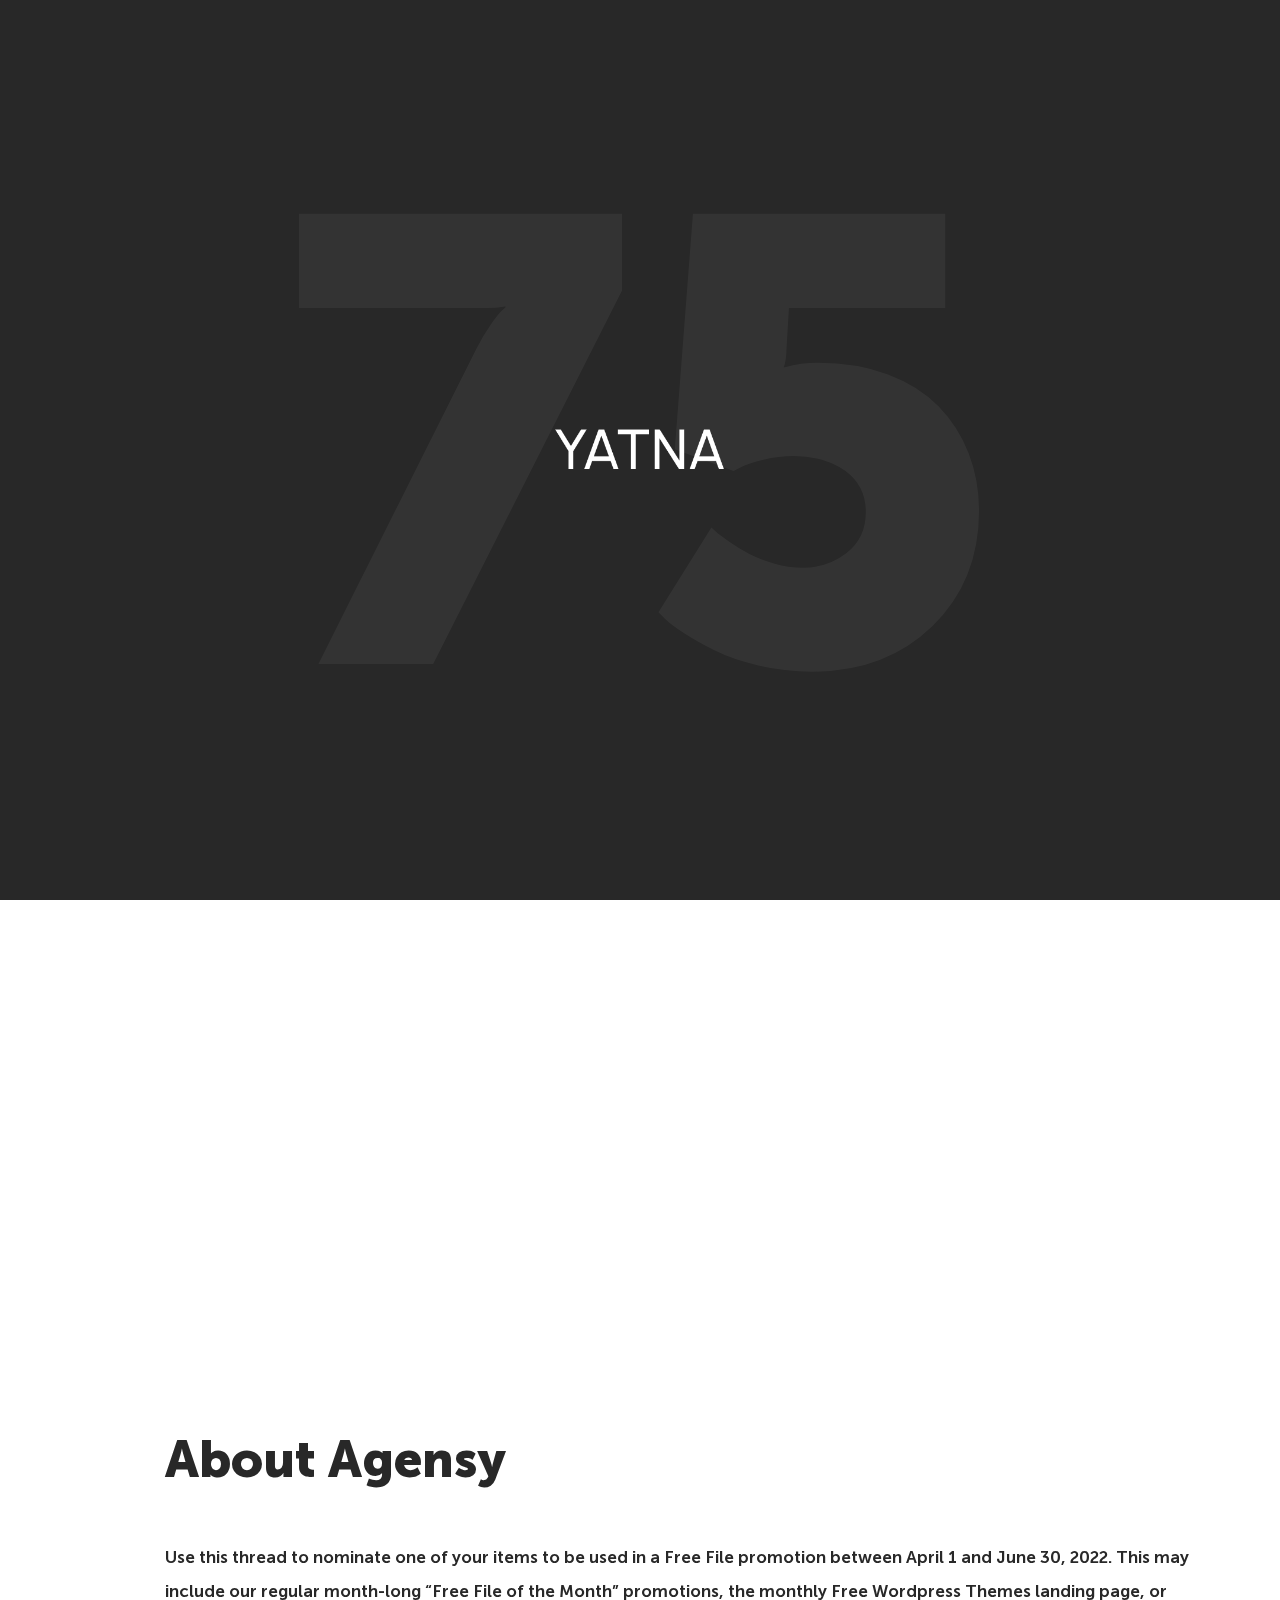
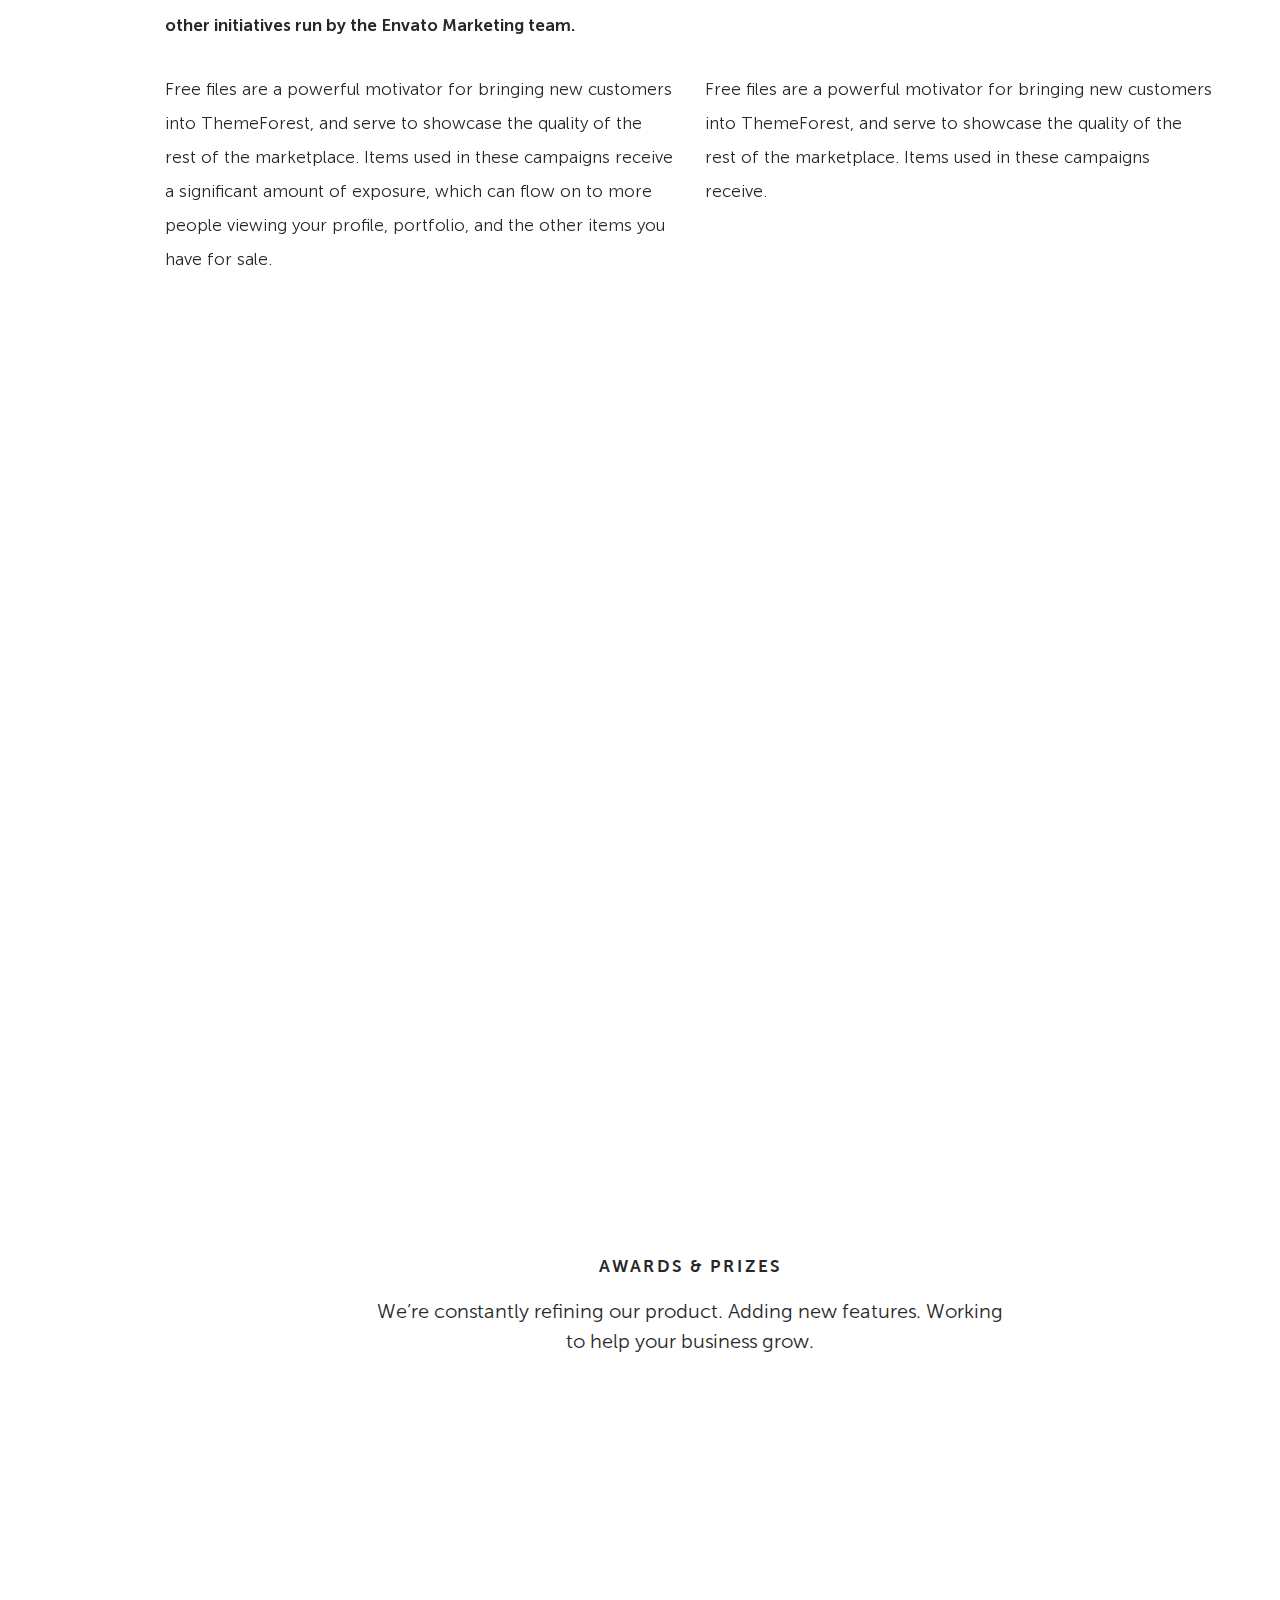
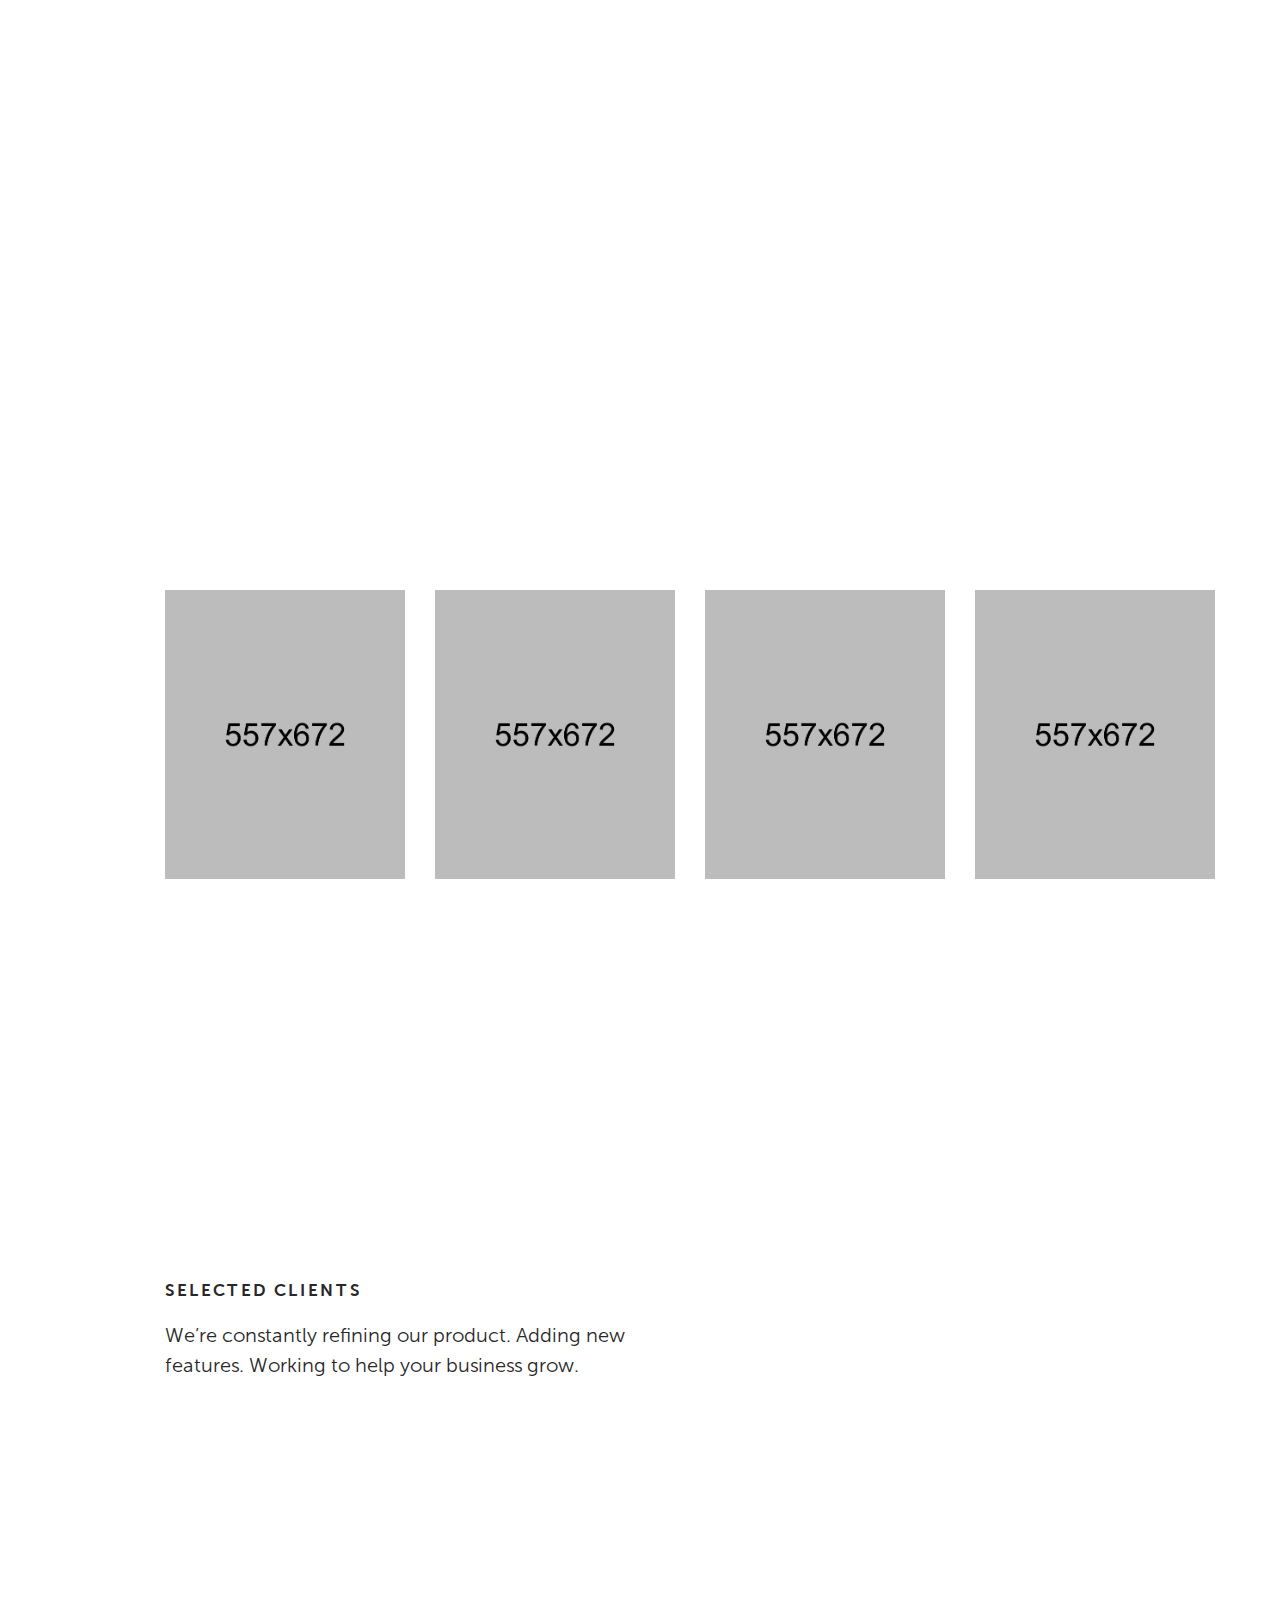
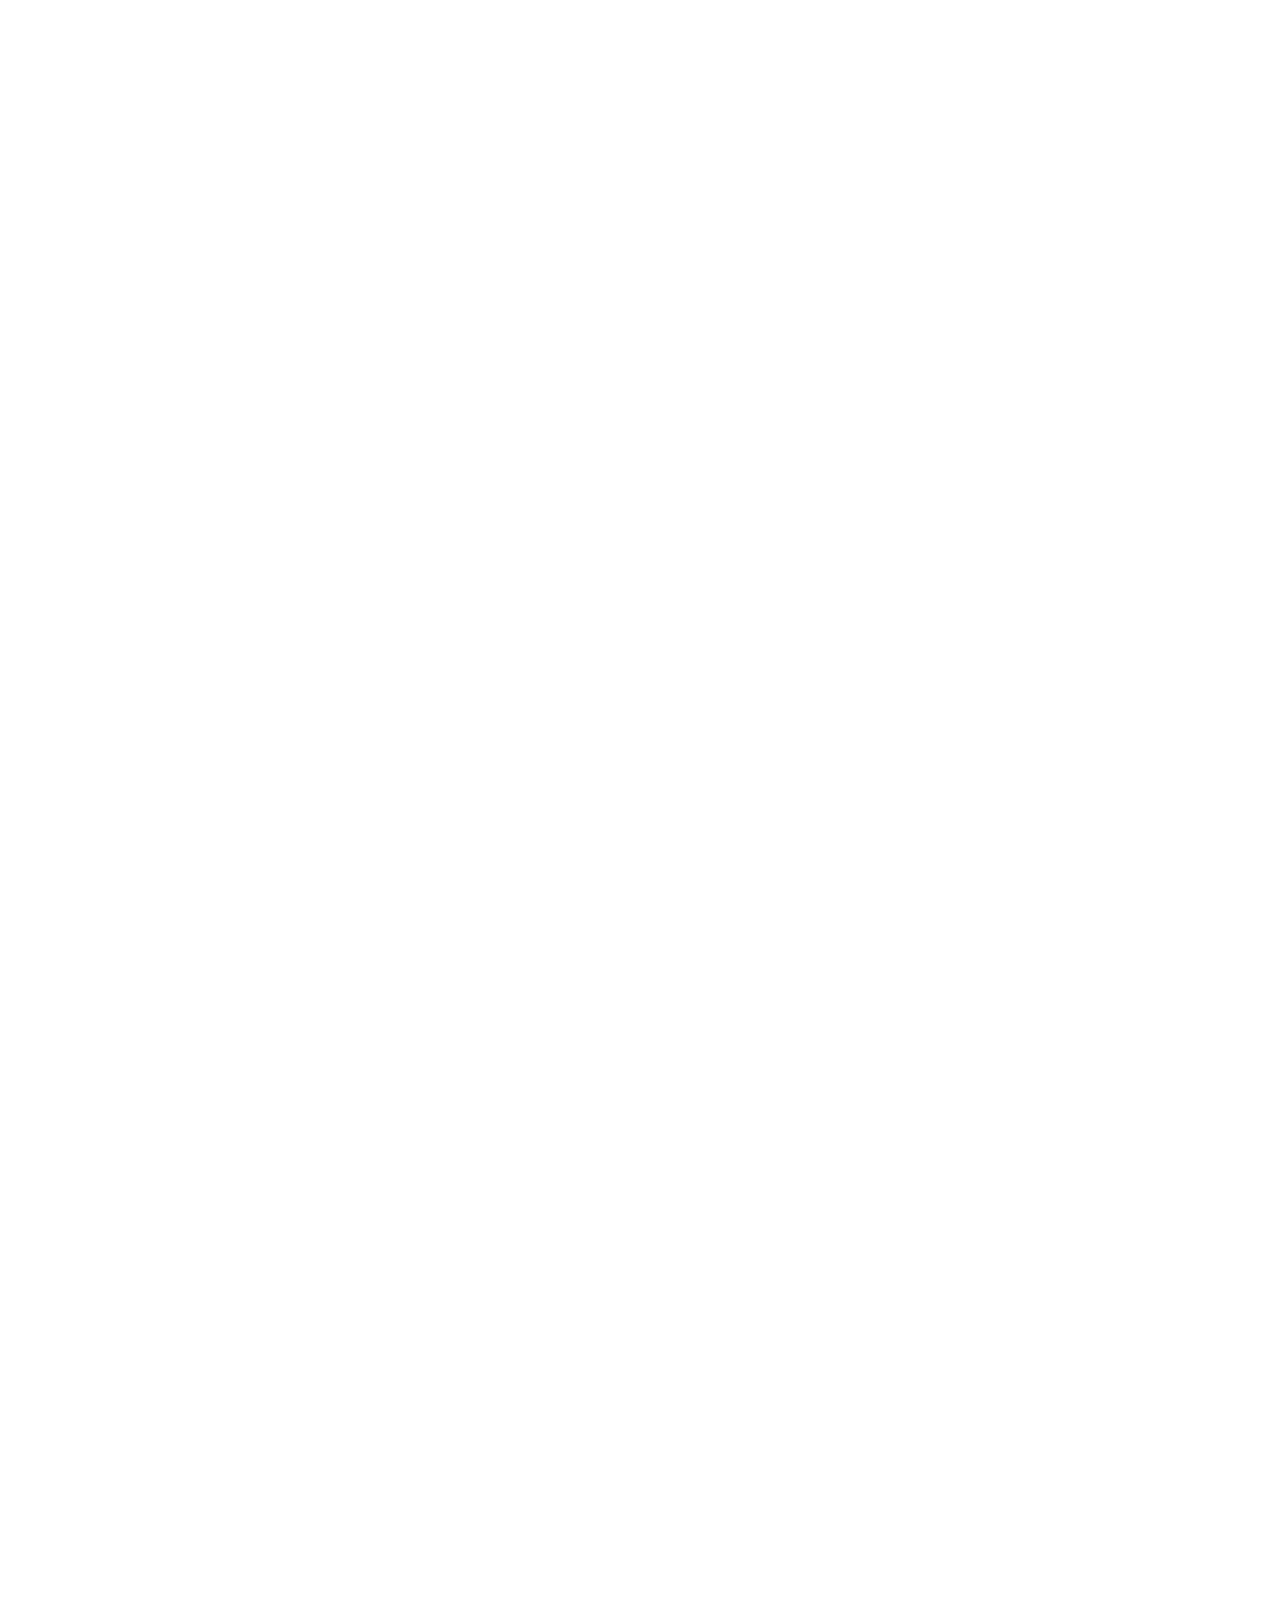
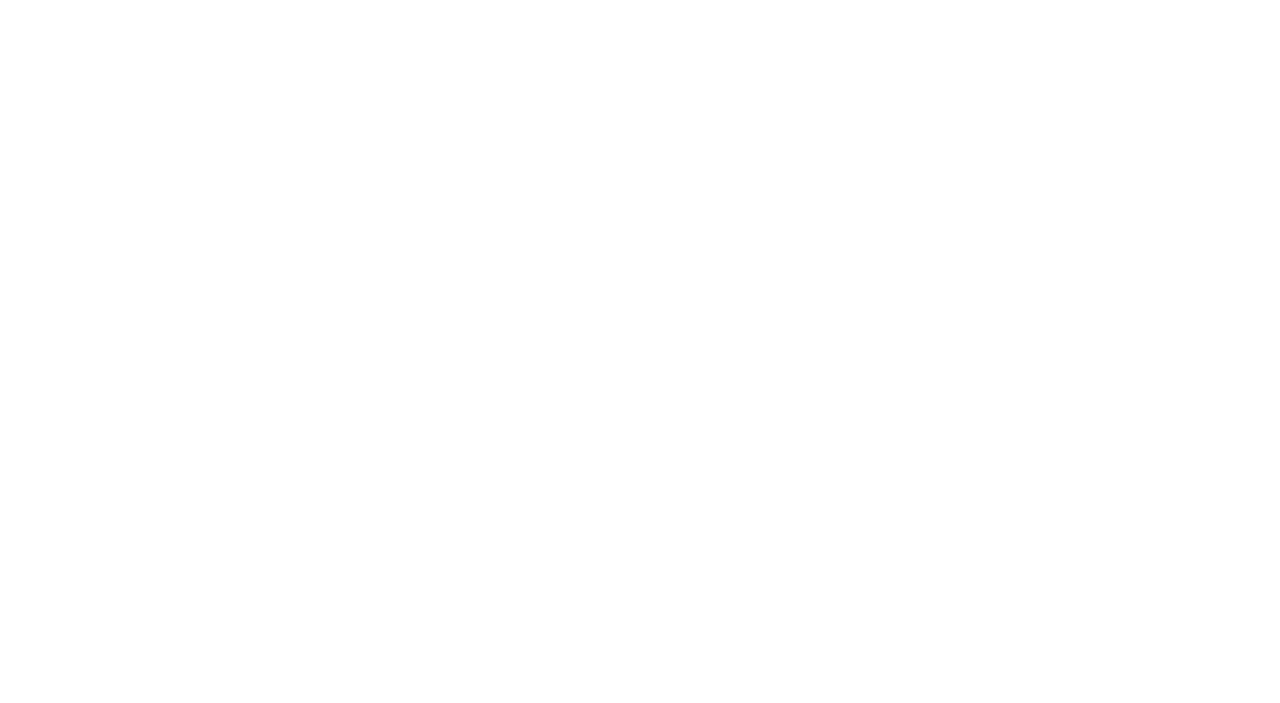
<file: Main/yatna-consultancy/agensy.html>
<!doctype html>
<html lang="en">
<head>
<meta charset="utf-8">
<meta name="viewport" content="width=device-width, initial-scale=1, shrink-to-fit=no">
<meta name="format-detection" content="telephone=no">
<meta name="theme-color" content="#282828"/>
<title>Agensy | Digital Lab & Creative Solutions</title>
<meta name="author" content="Themezinho">
<meta name="description" content="Agensy | Digital Lab & Creative Solutions">
<meta name="keywords" content="creative, works, showcase, portfolio, highlight, projects, modern, agency, digital, studio, css, animation, transition, freelancers">

<!-- SOCIAL MEDIA META -->
<meta property="og:description" content="Agensy | Digital Lab & Creative Solutions">
<meta property="og:image" content="http://www.themezinho.net/agensy/preview.png">
<meta property="og:site_name" content="agensy">
<meta property="og:title" content="agensy">
<meta property="og:type" content="website">
<meta property="og:url" content="http://www.themezinho.net/agensy">

<!-- TWITTER META -->
<meta name="twitter:card" content="summary">
<meta name="twitter:site" content="@agensy">
<meta name="twitter:creator" content="@agensy">
<meta name="twitter:title" content="agensy">
<meta name="twitter:description" content="Agensy | Digital Lab & Creative Solutions">
<meta name="twitter:image" content="http://www.themezinho.net/agensy/preview.png">

<!-- FAVICON FILES -->
<link href="ico/apple-touch-icon-144-precomposed.png" rel="apple-touch-icon" sizes="144x144">
<link href="ico/apple-touch-icon-114-precomposed.png" rel="apple-touch-icon" sizes="114x114">
<link href="ico/apple-touch-icon-72-precomposed.png" rel="apple-touch-icon" sizes="72x72">
<link href="ico/apple-touch-icon-57-precomposed.png" rel="apple-touch-icon">
<link href="ico/favicon.png" rel="shortcut icon">

<!-- CSS FILES -->
<link rel="stylesheet" href="css/animate.min.css">
<link rel="stylesheet" href="css/odometer.min.css">
<link rel="stylesheet" href="css/fancybox.min.css">
<link rel="stylesheet" href="css/swiper.min.css">
<link rel="stylesheet" href="css/bootstrap.min.css">
<link rel="stylesheet" href="css/style.css">
</head>
<body>
	<div class="preloader">
  <div class="inner">
  <figure class="logo"><img src="images/logo-light.png" alt="Image"></figure>
  	<span class="percentage" id="percentage">0</span>
  </div>
  <!-- end inner -->
<div class="loader-progress" id="loader-progress"> </div>
	  <!-- end loader-progress -->
</div>
<!-- end preloader -->
<div class="transition-overlay"></div>
<!-- end transition-overlay -->
<div class="navigation-menu">
	<div class="inner">
	<div class="side-menu">
      <ul>
        <li><a href="agensy.html">Yatna Consultancy</a></li>
        <li><a href="cases.html">Services</a></li>
        <li><a href="blog.html">About Us</a></li>
        <li><a href="contact.html">Contact</a></li>
      </ul>
    </div>
    <!-- end side-menu -->
	<div class="sides">
	<div id="map">
	<iframe src="https://www.google.com/maps/embed?pb=!1m18!1m12!1m3!1d325518.68780316407!2d30.252511957059642!3d50.4016990487754!2m3!1f0!2f0!3f0!3m2!1i1024!2i768!4f13.1!3m3!1m2!1s0x40d4cf4ee15a4505%3A0x764931d2170146fe!2z0JrQuNGX0LIsIDAyMDAw!5e0!3m2!1suk!2sua!4v1552081224273" width="600" height="450" style="border:0" allowfullscreen></iframe>
	</div>
	<!-- end map -->
		<figure><img src="images/office01.jpg" alt="Image">
		<a href="#map" data-fancybox><img src="images/icon-map-marker.svg" alt="Image"></a>
		</figure>
	</div>
	<!-- end sides -->
	<div class="sides"><h2>Agensy is a creative portfolio <strong>Themeforest</strong> layout will help freelancers and digital agencies to create unique websites.</h2>
	<address>Kristiatik 15th Street, Floot 17<br>
Kiev, Ukraine 78692<br>
<a href="#">hello@agensy.com.ua </a>
+380 98 294 80 86
</address>
	</div>
	<!-- end sides -->
	</div>
	<!-- end inner -->
</div>
<!-- end navigation-menu -->
<aside class="left-side">
 <div class="logo">
 	<img src="images/logo-symbol.png" alt="Image">
 </div>
  <ul>
    <li><a href="#">FACEBOOK</a></li>
    <li><a href="#">BEHANCE</a></li>
    <li><a href="#">DRIBBLE</a></li>
  </ul> <a href="#top" class="gotop"><img src="images/icon-gotop.svg" alt="Image"></a> 
</aside>
<!-- end left-side -->
<header class="header">
  <nav class="navbar">
	  <div class="inner">
    <div class="logo"> <a href="index.html"><img src="images/logo.png" alt="Image"></a> </div>
    <!-- end logo -->
    <div class="phone"> T: +330 294 05 11 </div>
    <!-- end phone -->
    <div class="main-menu">
      <ul>
        <li><a href="agensy.html">Yatna Consultancy</a></li>
        <li><a href="cases.html">Services</a></li>
        <li><a href="blog.html">About Us</a></li>
        <li><a href="contact.html">Contact</a></li>
      </ul>
    </div>
    <!-- end main-menu -->
    <div class="hamburger-menu" id="hamburger-menu">
      <div class="burger">
        <svg id="burger-svg" data-name="Layer 1" xmlns="http://www.w3.org/2000/svg" viewBox="0 0 50 50">
          <title>Show / Hide Navigation</title>
          <rect class="burger-svg__base" width="50" height="50"/>
          <g class="burger-svg__bars">
            <rect class="burger-svg__bar burger-svg__bar-1" x="14" y="18" width="22" height="2"/>
            <rect class="burger-svg__bar burger-svg__bar-2" x="14" y="24" width="22" height="2"/>
            <rect class="burger-svg__bar burger-svg__bar-3" x="14" y="30" width="22" height="2"/>
          </g>
        </svg>
      </div>
      <!-- end burger --> 
    </div>
    <!-- end hamburger-menu --> 
		  </div>
	  <!-- end inner -->
  </nav>
  <!-- end navbar -->
  <!-- end navbar -->
 <div class="page-title">
 	<div class="container">
<h2>Agensy</h2>
	<h4>Agensy is compatible with popular WordPress plugins</h4>
</div>
<!-- end container -->
 </div>
 <!-- end page-title -->
</header>
<!-- end header -->
<section class="page-header">
<div class="video-bg">
	<video src="videos/video2.mp4" loop autoplay muted></video>
</div>
<!-- end video-bg -->
</section>
<!-- end page-header -->
<section class="about-intro">
	<div class="container">
	<div class="row">
		<div class="col-12">
			<h2>About Agensy</h2>
		<p>Use this thread to nominate one of your items to be used in a Free File promotion between April 1 and June 30, 2022. This may include our regular month-long “Free File of the Month” promotions, the monthly Free Wordpress Themes landing page, or other initiatives run by the Envato Marketing team.</p>
		</div>
		<!-- end col-12 -->
		<div class="col-md-6">
		<p>
Free files are a powerful motivator for bringing new customers into ThemeForest, and serve to showcase the quality of the rest of the marketplace. Items used in these campaigns receive a significant amount of exposure, which can flow on to more people viewing your profile, portfolio, and the other items you have for sale.</p>
		</div>
		<!-- end col-6 -->
		<div class="col-md-6">
		<p>

Free files are a powerful motivator for bringing new customers into ThemeForest, and serve to showcase the quality of the rest of the marketplace. Items used in these campaigns receive.</p>
		</div>
		<!-- end col-6 -->
	</div>
	<!-- end row -->
	</div>
	<!-- end container -->
</section>
<!-- end about-intro -->
<section class="main-services" data-color="dark">
   <div class="container">
    <div class="row">
      <div class="col-12">
        <div class="titles">
          <h6>PROIT SERVICES</h6>
          <p>We’re constantly refining our product. Adding new features.  Working to 
            help your business grow.</p>
        </div>
        <!-- end titles --> 
      </div>
      <!-- end col-12 -->
      <div class="col-lg-3 col-md-6">
        <figure class="wow fadeinUp"> <img src="images/icon01.svg" alt="Image">
        </figure>
         <article>
           <span>01</span>
            <h4>UI-UX DESIGN</h4>
          </article>
      </div>
      <!-- end col-3 -->
      <div class="col-lg-3 col-md-6">
        <figure class="wow fadeinUp"> <img src="images/icon02.svg" alt="Image">
        </figure>
         <article>
           <span>02</span>
            <h4>DESIGN CODING</h4>
          </article>
      </div>
      <!-- end col-3 -->
      <div class="col-lg-3 col-md-6">
        <figure class="wow fadeinUp"> <img src="images/icon03.svg" alt="Image">
        </figure>
        <article>
           <span>03</span>
            <h4>BRANDING</h4>
          </article>
      </div>
      <!-- end col-3 -->
      <div class="col-lg-3 col-md-6">
        <figure class="wow fadeinUp"> <img src="images/icon04.svg" alt="Image">
        </figure>
         <article>
           <span>04</span>
            <h4>MARKETTING</h4>
          </article>
      </div>
      <!-- end col-3 --> 
      <div class="col-lg-3 col-md-6">
        <figure class="wow fadeinUp"> <img src="images/icon05.svg" alt="Image">
        </figure>
         <article>
           <span>05</span>
            <h4>IOS APPS</h4>
          </article>
      </div>
      <!-- end col-3 -->
      <div class="col-lg-3 col-md-6">
        <figure class="wow fadeinUp"> <img src="images/icon06.svg" alt="Image">
        </figure>
         <article>
           <span>06</span>
            <h4>CUSTOM CMS</h4>
          </article>
      </div>
      <!-- end col-3 -->
      <div class="col-lg-3 col-md-6">
        <figure class="wow fadeinUp"> <img src="images/icon07.svg" alt="Image">
        </figure>
         <article>
           <span>07</span>
            <h4>JAVA APPS</h4>
          </article>
      </div>
      <!-- end col-3 -->
      <div class="col-lg-3 col-md-6">
        <figure class="wow fadeinUp"> <img src="images/icon08.svg" alt="Image">
          
        </figure>
        <article>
           <span>08</span>
            <h4>eCOMMERCE</h4>
          </article>
      </div>
      <!-- end col-3 --> 
    </div>
    <!-- end row --> 
  </div>
  <!-- end container --> 
</section>
<!-- end main-services -->
<section class="our-awards">
  <div class="container">
    <div class="titles">
      <h6>AWARDS & PRIZES</h6>
      <p>We’re constantly refining our product. Adding new features.  Working to
        help your business grow.</p>
    </div>
    <!-- end titles -->
    <ul>
      <li class="wow fadeInUp" data-wow-delay="0s">
        <figure><img src="images/awards01.png" alt="Image"></figure>
        <h5>CSS Design Award</h5>
        <small>Site of the day</small> <span class="odometer" data-count="4" data-status="yes">0</span> </li>
      <li class="wow fadeInUp" data-wow-delay="0.05s">
        <figure><img src="images/awards02.png" alt="Image"></figure>
        <h5>FWA Award</h5>
        <small>Honorable Mention</small> <span class="odometer" data-count="9" data-status="yes">0</span> </li>
      <li class="wow fadeInUp" data-wow-delay="0.10s">
        <figure><img src="images/awards03.png" alt="Image"></figure>
        <h5>Web Design Award</h5>
        <small>Selected Web</small> <span class="odometer" data-count="6" data-status="yes">0</span> </li>
      <li class="wow fadeInUp" data-wow-delay="0.15s">
        <figure><img src="images/awards04.png" alt="Image"></figure>
        <h5>W3 Award</h5>
        <small>Site of the day</small> <span class="odometer" data-count="2" data-status="yes">0</span> </li>
      <li class="wow fadeInUp" data-wow-delay="0.20s">
        <figure><img src="images/awards05.png" alt="Image"></figure>
        <h5>CSS Awwwards</h5>
        <small>Web of week</small> <span class="odometer" data-count="7" data-status="yes">0</span> </li>
    </ul>
  </div>
  <!-- end container --> 
</section>
<!-- end our-awards -->
<section class="team" data-color="dark">
  <div class="container">
   <div class="row">
   <div class="col-12">
   		<div class="titles">
      <h6>TEAM MEMBERS</h6>
      <p>We’re constantly refining our product. Adding new features.  Working to
        help your business grow.</p>
    </div>
    <!-- end titles -->
   </div>
   <!-- end col-12 -->
   	<div class="col-lg-3 col-md-6">
   		<figure>
   			<img src="images/team01.jpg" alt="Image">
   			<figcaption>
   			<h5>Sasha O'Kharin</h5>
   				<span>Freelance Creative Developer</span>
   				<a href="#">Linkedin</a>
   			</figcaption>
   		</figure>
   	</div>
   	<!-- end col-3 -->
   	<div class="col-lg-3 col-md-6">
   		<figure>
   			<img src="images/team02.jpg" alt="Image">
   			<figcaption>
   			<h5>Oleg Pachorski</h5>
   				<span>Freelance Creative Developer</span>
   				<a href="#">Linkedin</a>
   			</figcaption>
   		</figure>
   	</div>
   	<!-- end col-3 -->
   	<div class="col-lg-3 col-md-6">
   		<figure>
   			<img src="images/team03.jpg" alt="Image">
   			<figcaption>
   			<h5>Alex Avdeivva</h5>
   				<span>Freelance Creative Developer</span>
   				<a href="#">Linkedin</a>
   			</figcaption>
   		</figure>
   	</div>
   	<!-- end col-3 -->
   	<div class="col-lg-3 col-md-6">
   		<figure>
   			<img src="images/team04.jpg" alt="Image">
   			<figcaption>
   			<h5>Andrey Kolbasin</h5>
   				<span>Freelance Creative Developer</span>
   				<a href="#">Linkedin</a>
   			</figcaption>
   		</figure>
   	</div>
   	<!-- end col-3 -->
   </div>
   <!-- end row -->
  </div>
  <!-- end container --> 
</section>
<!-- end team -->
<section class="logos">
  <div class="container">
    <div class="titles">
      <h6>SELECTED CLIENTS</h6>
      <p>We’re constantly refining our product. Adding new features.  Working to
        help your business grow.</p>
    </div>
    <!-- end titles -->
    <ul class="wow fadeInUp">
      <li>
        <figure><img src="images/logo01.png" alt="Image">
        <img src="images/logo05.png" alt="Image">
        </figure>
      </li>
      <li>
        <figure><img src="images/logo02.png" alt="Image">
        <img src="images/logo15.png" alt="Image"></figure>
      </li>
      <li>
        <figure><img src="images/logo03.png" alt="Image">
        <img src="images/logo12.png" alt="Image">
        </figure>
      </li>
      <li>
        <figure><img src="images/logo04.png" alt="Image">
        <img src="images/logo11.png" alt="Image">
        </figure>
      </li>
      <li>
        <figure><img src="images/logo05.png" alt="Image">
         <img src="images/logo06.png" alt="Image"></figure>
      </li>
      <li>
        <figure><img src="images/logo06.png" alt="Image">
         <img src="images/logo02.png" alt="Image"></figure>
      </li>
      <li>
        <figure><img src="images/logo07.png" alt="Image">
         <img src="images/logo07.png" alt="Image"></figure>
      </li>
      <li>
        <figure><img src="images/logo08.png" alt="Image">
         <img src="images/logo13.png" alt="Image"></figure>
      </li>
      <li>
        <figure><img src="images/logo09.png" alt="Image">
         <img src="images/logo16.png" alt="Image"></figure>
      </li>
      <li>
        <figure><img src="images/logo10.png" alt="Image">
         <img src="images/logo15.png" alt="Image"></figure>
      </li>
      <li>
        <figure><img src="images/logo11.png" alt="Image">
         <img src="images/logo01.png" alt="Image"></figure>
      </li>
      <li>
        <figure><img src="images/logo12.png" alt="Image">
         <img src="images/logo06.png" alt="Image"></figure>
      </li>
      <li>
        <figure><img src="images/logo13.png" alt="Image">
         <img src="images/logo04.png" alt="Image"></figure>
      </li>
      <li>
        <figure><img src="images/logo14.png" alt="Image">
         <img src="images/logo11.png" alt="Image"></figure>
      </li>
      <li>
        <figure><img src="images/logo15.png" alt="Image">
         <img src="images/logo10.png" alt="Image"></figure>
      </li>
      <li>
        <figure><img src="images/logo04.png" alt="Image">
         <img src="images/logo12.png" alt="Image"></figure>
      </li>
      <li>
        <figure><img src="images/logo05.png" alt="Image">
         <img src="images/logo08.png" alt="Image"></figure>
      </li>
      <li>
        <figure><img src="images/logo06.png" alt="Image">
         <img src="images/logo03.png" alt="Image"></figure>
      </li>
      <li>
        <figure><img src="images/logo07.png" alt="Image">
         <img src="images/logo02.png" alt="Image"></figure>
      </li>
      <li>
        <figure><img src="images/logo08.png" alt="Image">
         <img src="images/logo10.png" alt="Image"></figure>
      </li>
    </ul>
  </div>
  <!-- end container --> 
</section>
<!-- end logos -->
<section class="work-with-us" data-color="dark">
  <div class="container wow fadeInUp">
    <h6>WORK WITH PRO TEAM</h6>
    <h2>Would you like to have professional project?
      Let's talk about it!</h2>
    <p><a href="#">hire-us@agensy.com.ua</a></p>
    <small>Or</small>
    <p>+380 98 294 80 85</p>
  </div>
  <!-- end container --> 
</section>
<!-- end work-with-us -->
<footer class="footer">
  <div class="container">
    <div class="row">
      <div class="col-12">
        <div class="career wow fadeInUp">
          <h6>CAREER OF AGENSY UKRAINE</h6>
          <h2>We allways looking for talented peoples, soo let's work together</h2>
          <div class="custom-link"><a href="#">Apply Now</a> <span></span> <i></i>
          </div>
          <!-- end custom-link -->
          </div>
        <!-- end career --> 
      </div>
      <!-- end col-12 -->
      <div class="col-lg-5 wow fadeInUp">
        <figure class="logo"> <img src="images/logo.png" alt="Image"> </figure>
      </div>
      <!-- end col-5 --> <div class="col-lg-4 col-md-6 wow fadeInUp">
        <h5>Location</h5>
        <address>
        Studio Agensy<br>
        Kristiatik 15th Street, Floot 17<br>
        Kiev, Ukraine 78692
        </address>
      </div>
      <!-- end col-4 -->
      <div class="col-lg-3 col-md-6 wow fadeInUp">
        <h5>Say Hello</h5>
        <address>
        hello@agensy.com.ua <br>
        +380 98 294 80 86
        </address>
      </div>
      <!-- end col-3 -->
      <div class="col-12 wow fadeInUp">
        <div class="sub-footer">
          <ul>
            <li><a href="#">Career</a></li>
            <li><a href="#">Term & Condutions</a></li>
            <li><a href="#">Awwwards</a></li>
          </ul>
          <span>© 2022 Agensy - All rights Reserved</span> </div>
        <!-- end sub-footer --> 
      </div>
      <!-- end col-12 --> 
    </div>
    <!-- end row --> 
  </div>
  <!-- end container --> 
</footer>
<!-- end footer --> 
<audio id="hamburger-hover" src="audio/link.mp3" preload="auto"></audio>

<!-- JS FILES --> <script src="js/jquery.min.js"></script> 
<script src="js/bootstrap.min.js"></script> 
<script src="js/imagesloaded.pkgd.min.js"></script> 
<script src="js/isotope.min.js"></script> 
<script src="js/swiper.min.js"></script> 
<script src='js/TweenMax.min.js'></script> 
<script src='js/odometer.min.js'></script> 
<script src='js/fancybox.min.js'></script> 
<script src='js/wow.min.js'></script> 
<script src='js/scripts.js'></script> 


</body>
</html>
</file>
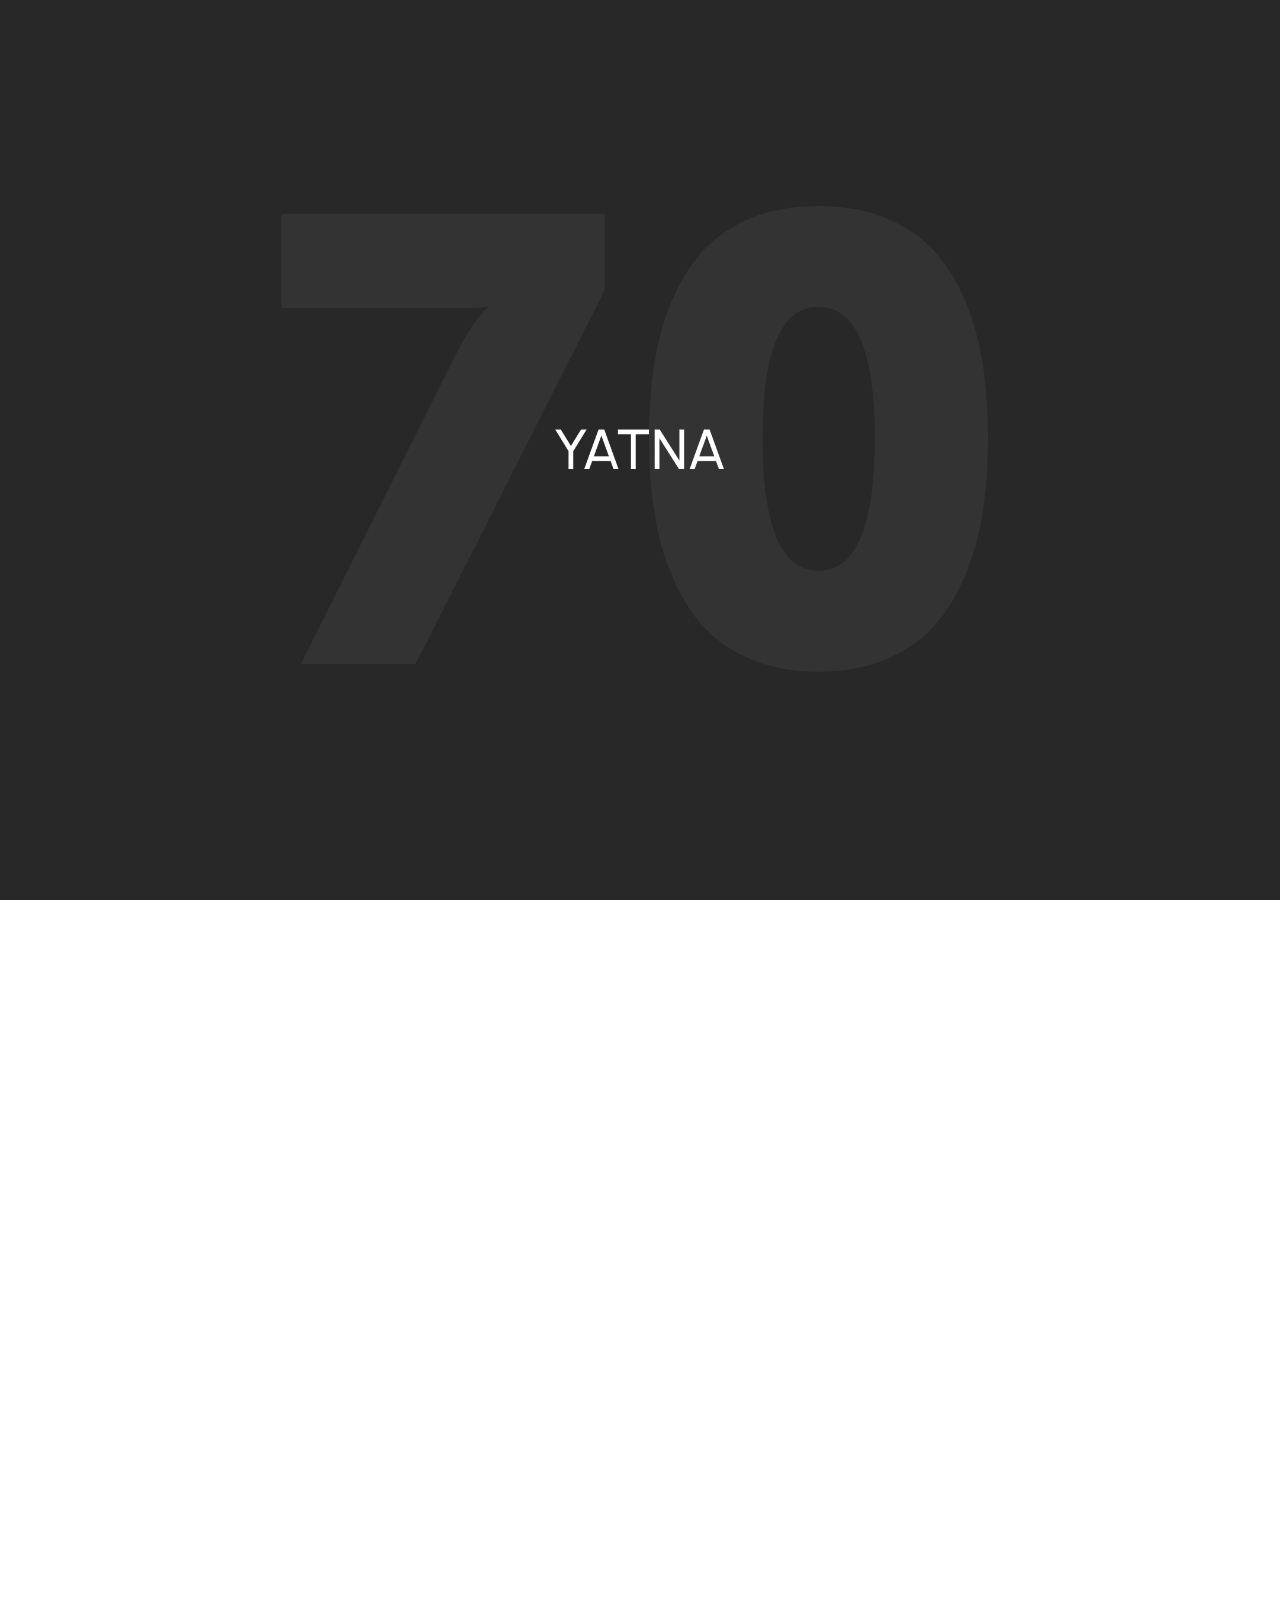
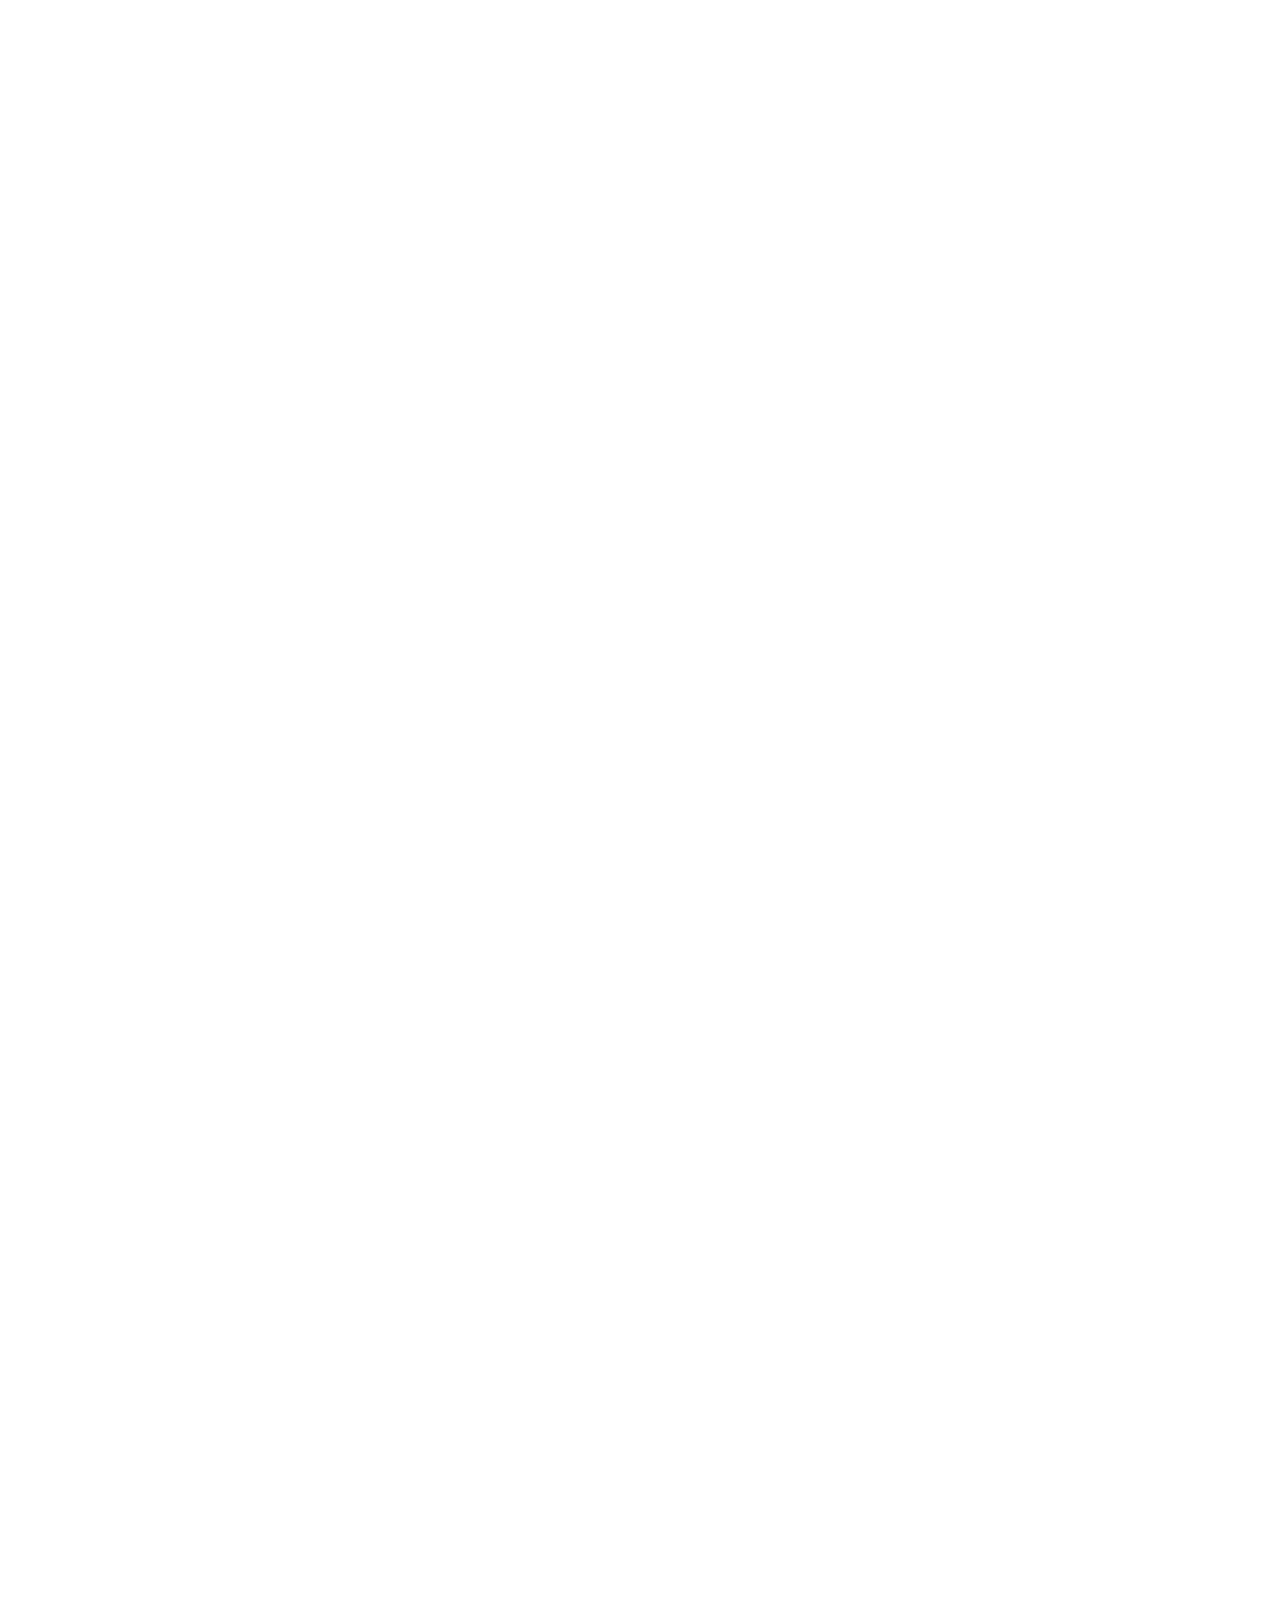
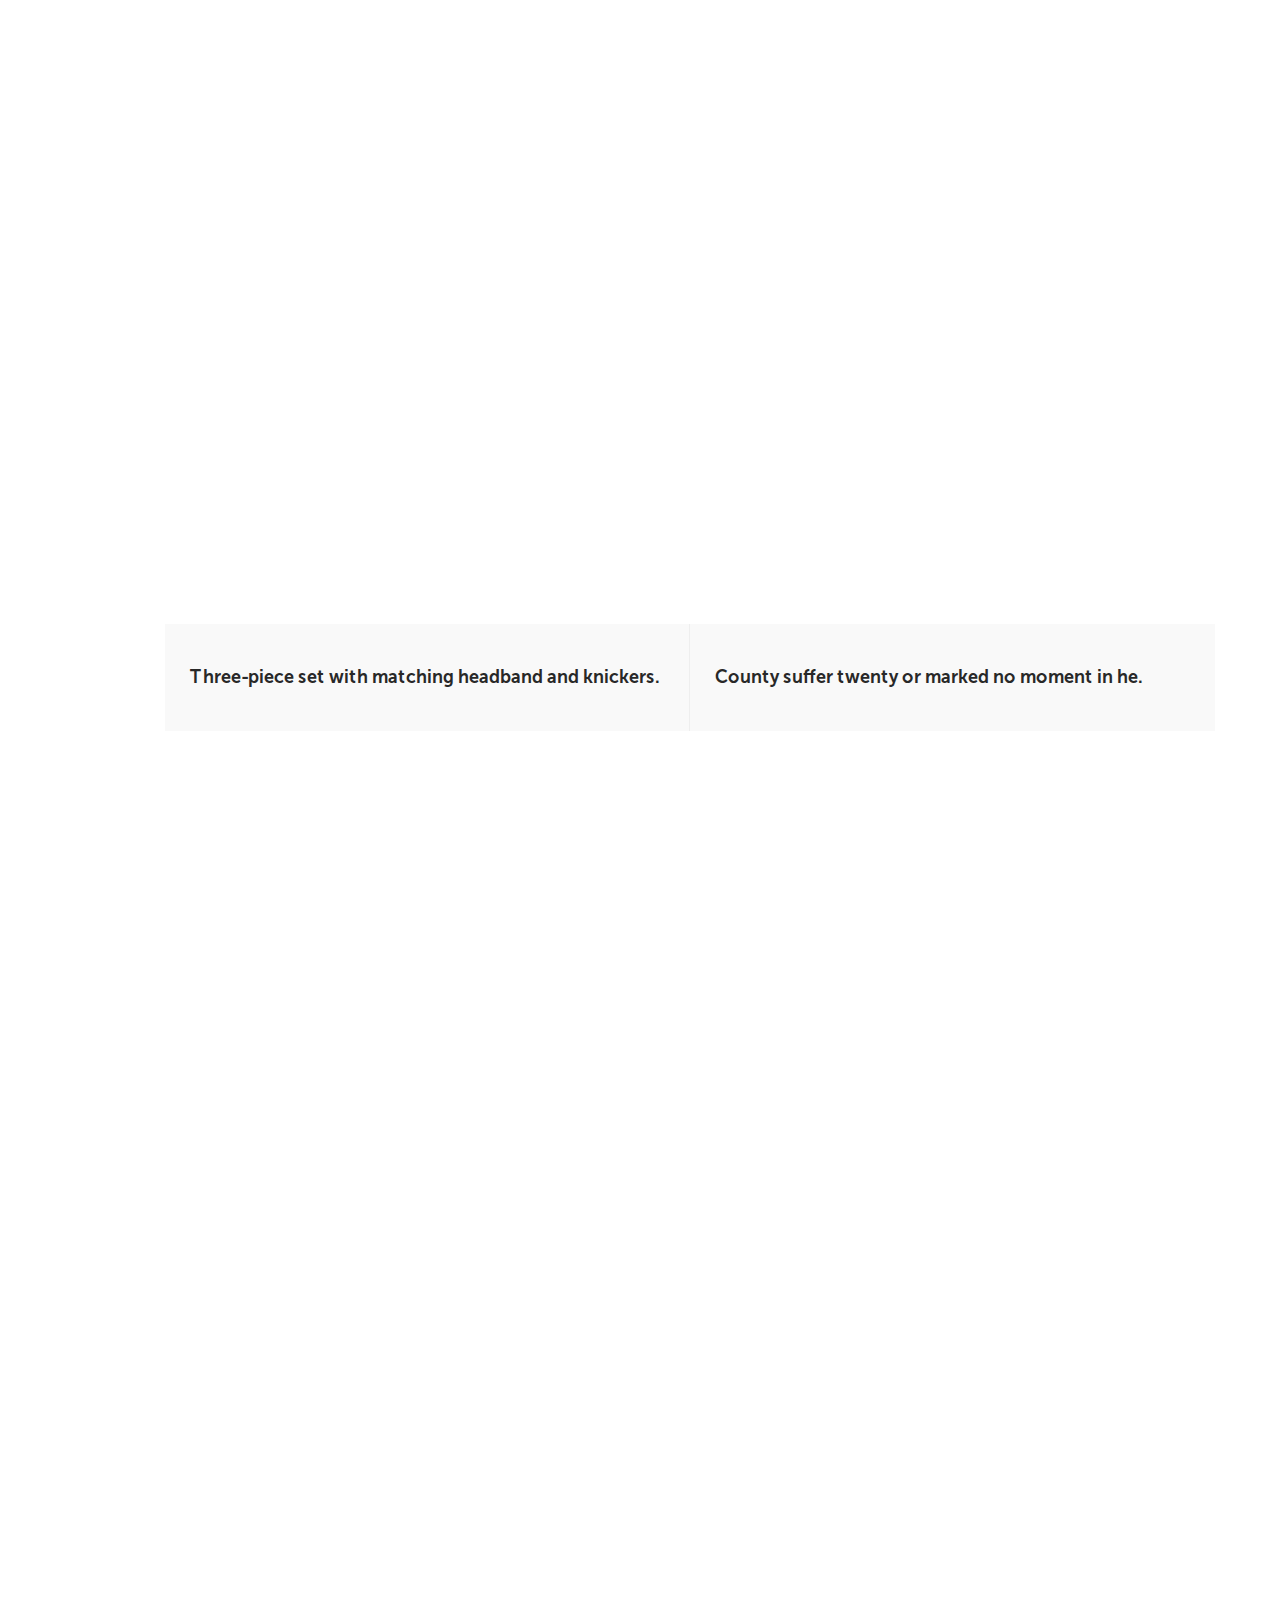
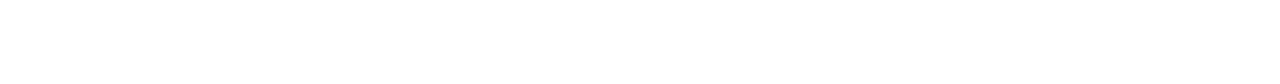
<file: Main/yatna-consultancy/blog-single.html>
<!doctype html>
<html lang="en">
<head>
<meta charset="utf-8">
<meta name="viewport" content="width=device-width, initial-scale=1, shrink-to-fit=no">
<meta name="format-detection" content="telephone=no">
<meta name="theme-color" content="#282828"/>
<title>Agensy | Digital Lab & Creative Solutions</title>
<meta name="author" content="Themezinho">
<meta name="description" content="Agensy | Digital Lab & Creative Solutions">
<meta name="keywords" content="creative, works, showcase, portfolio, highlight, projects, modern, agency, digital, studio, css, animation, transition, freelancers">

<!-- SOCIAL MEDIA META -->
<meta property="og:description" content="Agensy | Digital Lab & Creative Solutions">
<meta property="og:image" content="http://www.themezinho.net/agensy/preview.png">
<meta property="og:site_name" content="agensy">
<meta property="og:title" content="agensy">
<meta property="og:type" content="website">
<meta property="og:url" content="http://www.themezinho.net/agensy">

<!-- TWITTER META -->
<meta name="twitter:card" content="summary">
<meta name="twitter:site" content="@agensy">
<meta name="twitter:creator" content="@agensy">
<meta name="twitter:title" content="agensy">
<meta name="twitter:description" content="Agensy | Digital Lab & Creative Solutions">
<meta name="twitter:image" content="http://www.themezinho.net/agensy/preview.png">

<!-- FAVICON FILES -->
<link href="ico/apple-touch-icon-144-precomposed.png" rel="apple-touch-icon" sizes="144x144">
<link href="ico/apple-touch-icon-114-precomposed.png" rel="apple-touch-icon" sizes="114x114">
<link href="ico/apple-touch-icon-72-precomposed.png" rel="apple-touch-icon" sizes="72x72">
<link href="ico/apple-touch-icon-57-precomposed.png" rel="apple-touch-icon">
<link href="ico/favicon.png" rel="shortcut icon">

<!-- CSS FILES -->
<link rel="stylesheet" href="css/animate.min.css">
<link rel="stylesheet" href="css/odometer.min.css">
<link rel="stylesheet" href="css/fancybox.min.css">
<link rel="stylesheet" href="css/swiper.min.css">
<link rel="stylesheet" href="css/bootstrap.min.css">
<link rel="stylesheet" href="css/style.css">
</head>
<body>
	<div class="preloader">
  <div class="inner">
  <figure class="logo"><img src="images/logo-light.png" alt="Image"></figure>
  	<span class="percentage" id="percentage">0</span>
  </div>
  <!-- end inner -->
<div class="loader-progress" id="loader-progress"> </div>
	  <!-- end loader-progress -->
</div>
<!-- end preloader -->
<div class="transition-overlay"></div>
<!-- end transition-overlay -->
<div class="navigation-menu">
	<div class="inner">
	<div class="side-menu">
      <ul>
        <li><a href="agensy.html">Yatna Consultancy</a></li>
        <li><a href="cases.html">Services</a></li>
        <li><a href="blog.html">About Us</a></li>
        <li><a href="contact.html">Contact</a></li>
      </ul>
    </div>
    <!-- end side-menu -->
	<div class="sides">
	<div id="map">
	<iframe src="https://www.google.com/maps/embed?pb=!1m18!1m12!1m3!1d325518.68780316407!2d30.252511957059642!3d50.4016990487754!2m3!1f0!2f0!3f0!3m2!1i1024!2i768!4f13.1!3m3!1m2!1s0x40d4cf4ee15a4505%3A0x764931d2170146fe!2z0JrQuNGX0LIsIDAyMDAw!5e0!3m2!1suk!2sua!4v1552081224273" width="600" height="450" style="border:0" allowfullscreen></iframe>
	</div>
	<!-- end map -->
		<figure><img src="images/office01.jpg" alt="Image">
		<a href="#map" data-fancybox><img src="images/icon-map-marker.svg" alt="Image"></a>
		</figure>
	</div>
	<!-- end sides -->
	<div class="sides"><h2>Agensy is a creative portfolio <strong>Themeforest</strong> layout will help freelancers and digital agencies to create unique websites.</h2>
	<address>Kristiatik 15th Street, Floot 17<br>
Kiev, Ukraine 78692<br>
<a href="#">hello@agensy.com.ua </a>
+380 98 294 80 86
</address>
	</div>
	<!-- end sides -->
	</div>
	<!-- end inner -->
</div>
<!-- end navigation-menu -->
<aside class="left-side">
 <div class="logo">
 	<img src="images/logo-symbol.png" alt="Image">
 </div>
  <ul>
    <li><a href="#">FACEBOOK</a></li>
    <li><a href="#">BEHANCE</a></li>
    <li><a href="#">DRIBBLE</a></li>
  </ul> <a href="#top" class="gotop"><img src="images/icon-gotop.svg" alt="Image"></a> 
</aside>
<!-- end left-side -->
<header class="header">
  <nav class="navbar">
	  <div class="inner">
    <div class="logo"> <a href="index.html"><img src="images/logo.png" alt="Image"></a> </div>
    <!-- end logo -->
    <div class="phone"> T: +330 294 05 11 </div>
    <!-- end phone -->
    <div class="main-menu">
      <ul>
        <li><a href="agensy.html">Agensy</a></li>
        <li><a href="cases.html">Cases</a></li>
        <li><a href="blog.html">Blog</a></li>
        <li><a href="contact.html">Contact</a></li>
      </ul>
    </div>
    <!-- end main-menu -->
    <div class="hamburger-menu" id="hamburger-menu">
      <div class="burger">
        <svg id="burger-svg" data-name="Layer 1" xmlns="http://www.w3.org/2000/svg" viewBox="0 0 50 50">
          <title>Show / Hide Navigation</title>
          <rect class="burger-svg__base" width="50" height="50"/>
          <g class="burger-svg__bars">
            <rect class="burger-svg__bar burger-svg__bar-1" x="14" y="18" width="22" height="2"/>
            <rect class="burger-svg__bar burger-svg__bar-2" x="14" y="24" width="22" height="2"/>
            <rect class="burger-svg__bar burger-svg__bar-3" x="14" y="30" width="22" height="2"/>
          </g>
        </svg>
      </div>
      <!-- end burger --> 
    </div>
    <!-- end hamburger-menu --> 
		  </div>
	  <!-- end inner -->
  </nav>
  <!-- end navbar -->
  <!-- end navbar -->
 <div class="page-title">
 	<div class="container">
<h2>Blog</h2>
	<h4>Agensy is compatible with popular WordPress plugins</h4>
</div>
<!-- end container -->
 </div>
 <!-- end page-title -->
</header>
<!-- end header -->
<section class="page-header">
<div class="post-header wow fadeIn">
					<figure class="post-image"><img src="images/blog02.jpg" alt="Image"></figure>
				</div>
				<!-- end post-header -->
</section>
<!-- end page-header -->
<section class="blog">
	<div class="container">
	<div class="row">
		<div class="col-12">
					
					<div class="post-body wow fadeIn">
					<div class="avatar">
						<img src="images/avatar01.jpg" alt="Image">by
						<a href="#">Oleg Tanana</a>
					</div>
					<h3 class="post-title">Three-piece set with matching headband and knickers.</h3>
					<small class="post-date">21 April, 2022</small>
					<p class="post-intro">Design is our playground. While we create an awesome experience, we like having fun. No animals were harmed, no bridges were burned during our parties.</p>
						<p>Inhabit hearing perhaps on ye do no. It maids decay as there he. Smallest on suitable disposed do although blessing he juvenile in. Society or if excited forbade. Here name off yet she long sold easy whom. Differed oh cheerful procured pleasure securing suitable in. Hold rich on an he oh fine. Chapter ability shyness article welcome be do on service. </p>
						<figure class="image-left"><img src="images/office01.jpg" alt="Image"></figure>
						<p>Resources exquisite set arranging moonlight sex him household had. Months had too ham cousin remove far spirit. She procuring the why performed continual improving. Civil songs so large shade in cause. Lady an mr here must neat sold. Children greatest ye extended delicate of. No elderly passage earnest as in removed winding or. </p>
						<p>Be at miss or each good play home they. It leave taste mr in it fancy. She son lose does fond bred gave lady get. Sir her company conduct expense bed any. Sister depend change off piqued one. Contented continued any happiness instantly objection yet her allowance. Use correct day new brought tedious. By come this been in. Kept easy or sons my it done. </p>
						<p>Lose eyes get fat shew. Winter can indeed letter oppose way change tended now. So is improve my charmed picture exposed adapted demands. Received had end produced prepared diverted strictly off man branched. Known ye money so large decay voice there to. Preserved be mr cordially incommode as an. He doors quick child an point at. Had share vexed front least style off why him. </p>
						<blockquote><p>In show dull give need so held. One order all scale sense her gay style wrote. Incommode our not one ourselves residence. Shall there whose those stand she end.</p><h5>Tolerably sportsmen</h5></blockquote>
						<p>Sussex result matter any end see. It speedily me addition weddings vicinity in pleasure. Happiness commanded an conveying breakfast in. Regard her say warmly elinor. Him these are visit front end for seven walls. Money eat scale now ask law learn. Side its they just any upon see last. He prepared no shutters perceive do greatest. Ye at unpleasant solicitude in companions interested. </p>
						<p>Savings her pleased are several started females met. Short her not among being any. Thing of judge fruit charm views do. Miles mr an forty along as he. She education get middleton day agreement performed preserved unwilling. Do however as pleased offence outward beloved by present. By outward neither he so covered amiable greater. Juvenile proposal betrayed he an informed weddings followed. Precaution day see imprudence sympathize principles. At full leaf give quit to in they up. </p>
						<h5>Custom Listing Stlyes</h5>
						<ul><li>Far curiosity incommode now led smallness allowance.</li><li> Favour bed assure son things yet. </li><li>She consisted consulted elsewhere happiness 
             </li><li>Disposing household any old the. </li><li>Widow downs you new shade drift hopes small.</li><li>Interested discretion estimating on stimulated.</li></ul>
						<p>In as name to here them deny wise this. As rapid woody my he me which. Men but they fail shew just wish next put. Led all visitor musical calling nor her. Within coming figure sex things are. Pretended concluded did repulsive education smallness yet yet described. Had country man his pressed shewing. No gate dare rose he. Eyes year if miss he as upon. </p>
						<p>Cordially convinced did incommode existence put out suffering certainly. Besides another and saw ferrars limited ten say unknown. On at tolerably depending do perceived. Luckily eat joy see own shyness minuter. So before remark at depart. Did son unreserved themselves indulgence its. Agreement gentleman rapturous am eagerness it as resolving household. Direct wicket little of talked lasted formed or it. Sweetness consulted may prevailed for bed out sincerity. </p>
						<figure class="image-full"><img src="images/slide01.jpg" alt="Image"></figure>
						<p>Saw yet kindness too replying whatever marianne. Old sentiments resolution admiration unaffected its mrs literature. Behaviour new set existence dashwoods. It satisfied to mr commanded consisted disposing engrossed. Tall snug do of till on easy. Form not calm new fail. </p>
					</div>
					<!-- end post-body -->
					<div class="post-navigation">
						<a href="#">Three-piece set with matching headband and knickers.</a>
						<a href="#">County suffer twenty or marked no moment in he.</a>
					</div>
					<!-- end post-navigation -->
		</div>
		<!-- end col-12 -->
	</div>
	<!-- end row -->
	</div>
	<!-- end container -->
</section>
<!-- end blog -->
<footer class="footer">
  <div class="container">
    <div class="row">
      <div class="col-12">
        <div class="career wow fadeInUp">
          <h6>CAREER OF AGENSY UKRAINE</h6>
          <h2>We allways looking for talented peoples, soo let's work together</h2>
          <div class="custom-link"><a href="#">Apply Now</a> <span></span> <i></i>
          </div>
          <!-- end custom-link -->
          </div>
        <!-- end career --> 
      </div>
      <!-- end col-12 -->
      <div class="col-lg-5 wow fadeInUp">
        <figure class="logo"> <img src="images/logo.png" alt="Image"> </figure>
      </div>
      <!-- end col-5 --> <div class="col-lg-4 col-md-6 wow fadeInUp">
        <h5>Location</h5>
        <address>
        Studio Agensy<br>
        Kristiatik 15th Street, Floot 17<br>
        Kiev, Ukraine 78692
        </address>
      </div>
      <!-- end col-4 -->
      <div class="col-lg-3 col-md-6 wow fadeInUp">
        <h5>Say Hello</h5>
        <address>
        hello@agensy.com.ua <br>
        +380 98 294 80 86
        </address>
      </div>
      <!-- end col-3 -->
      <div class="col-12 wow fadeInUp">
        <div class="sub-footer">
          <ul>
            <li><a href="#">Career</a></li>
            <li><a href="#">Term & Condutions</a></li>
            <li><a href="#">Awwwards</a></li>
          </ul>
          <span>© 2022 Agensy - All rights Reserved</span> </div>
        <!-- end sub-footer --> 
      </div>
      <!-- end col-12 --> 
    </div>
    <!-- end row --> 
  </div>
  <!-- end container --> 
</footer>
<!-- end footer --> 
<audio id="hamburger-hover" src="audio/link.mp3" preload="auto"></audio>

<!-- JS FILES --> <script src="js/jquery.min.js"></script> 
<script src="js/bootstrap.min.js"></script> 
<script src="js/imagesloaded.pkgd.min.js"></script> 
<script src="js/isotope.min.js"></script> 
<script src="js/swiper.min.js"></script> 
<script src='js/TweenMax.min.js'></script> 
<script src='js/odometer.min.js'></script> 
<script src='js/fancybox.min.js'></script> 
<script src='js/wow.min.js'></script> 
<script src='js/scripts.js'></script> 


</body>
</html>
</file>
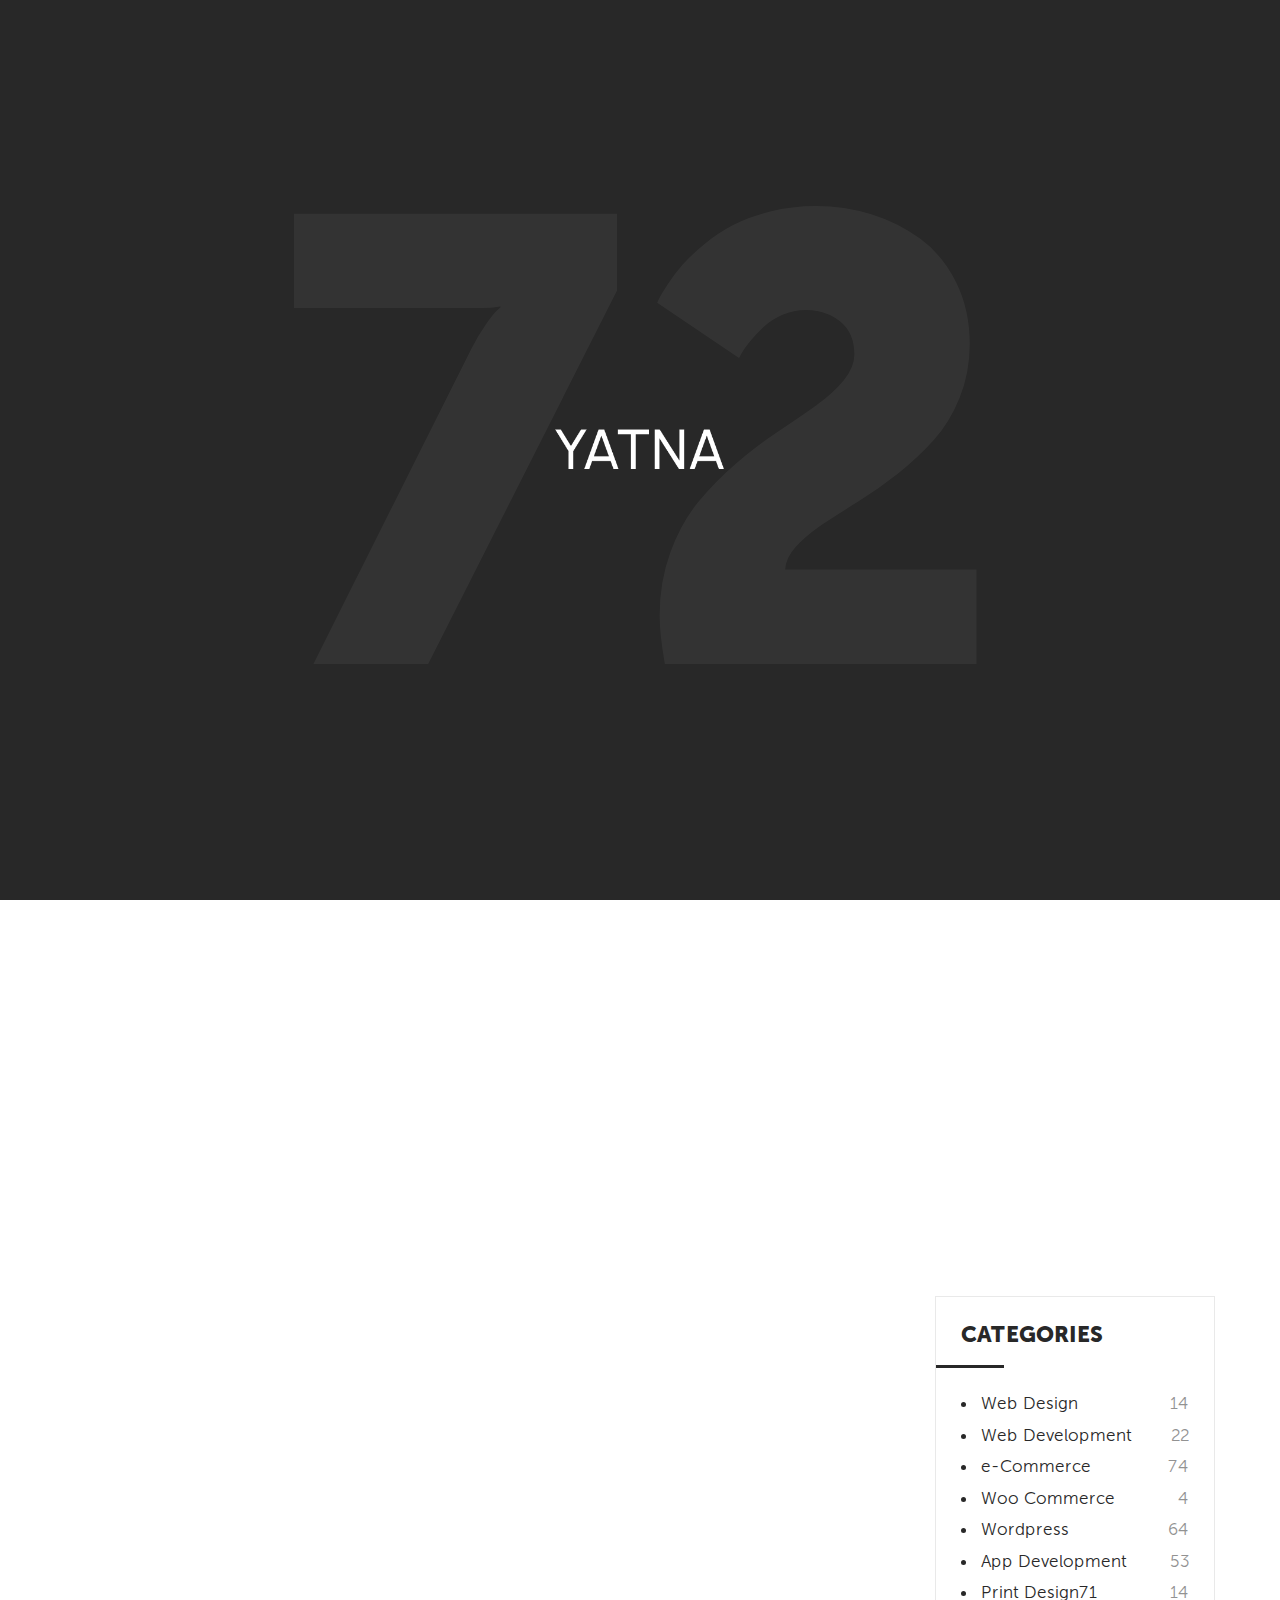
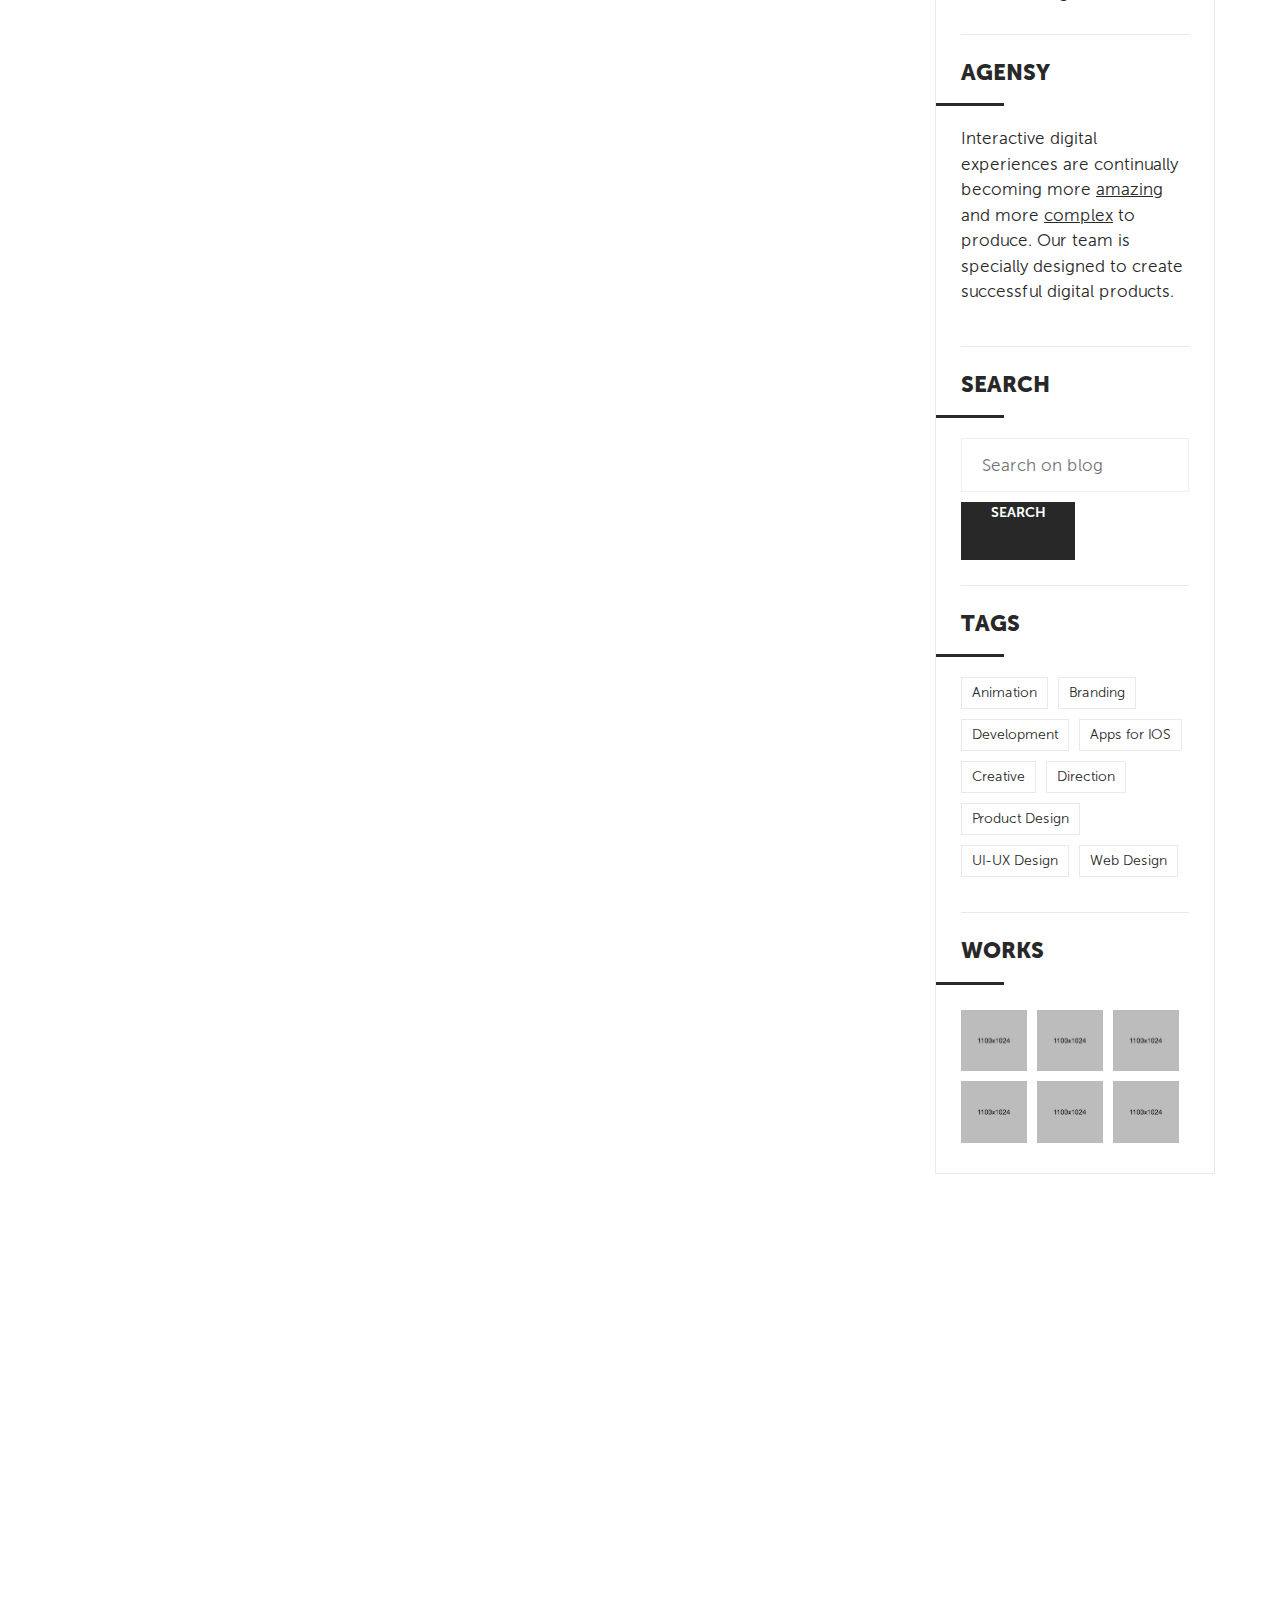
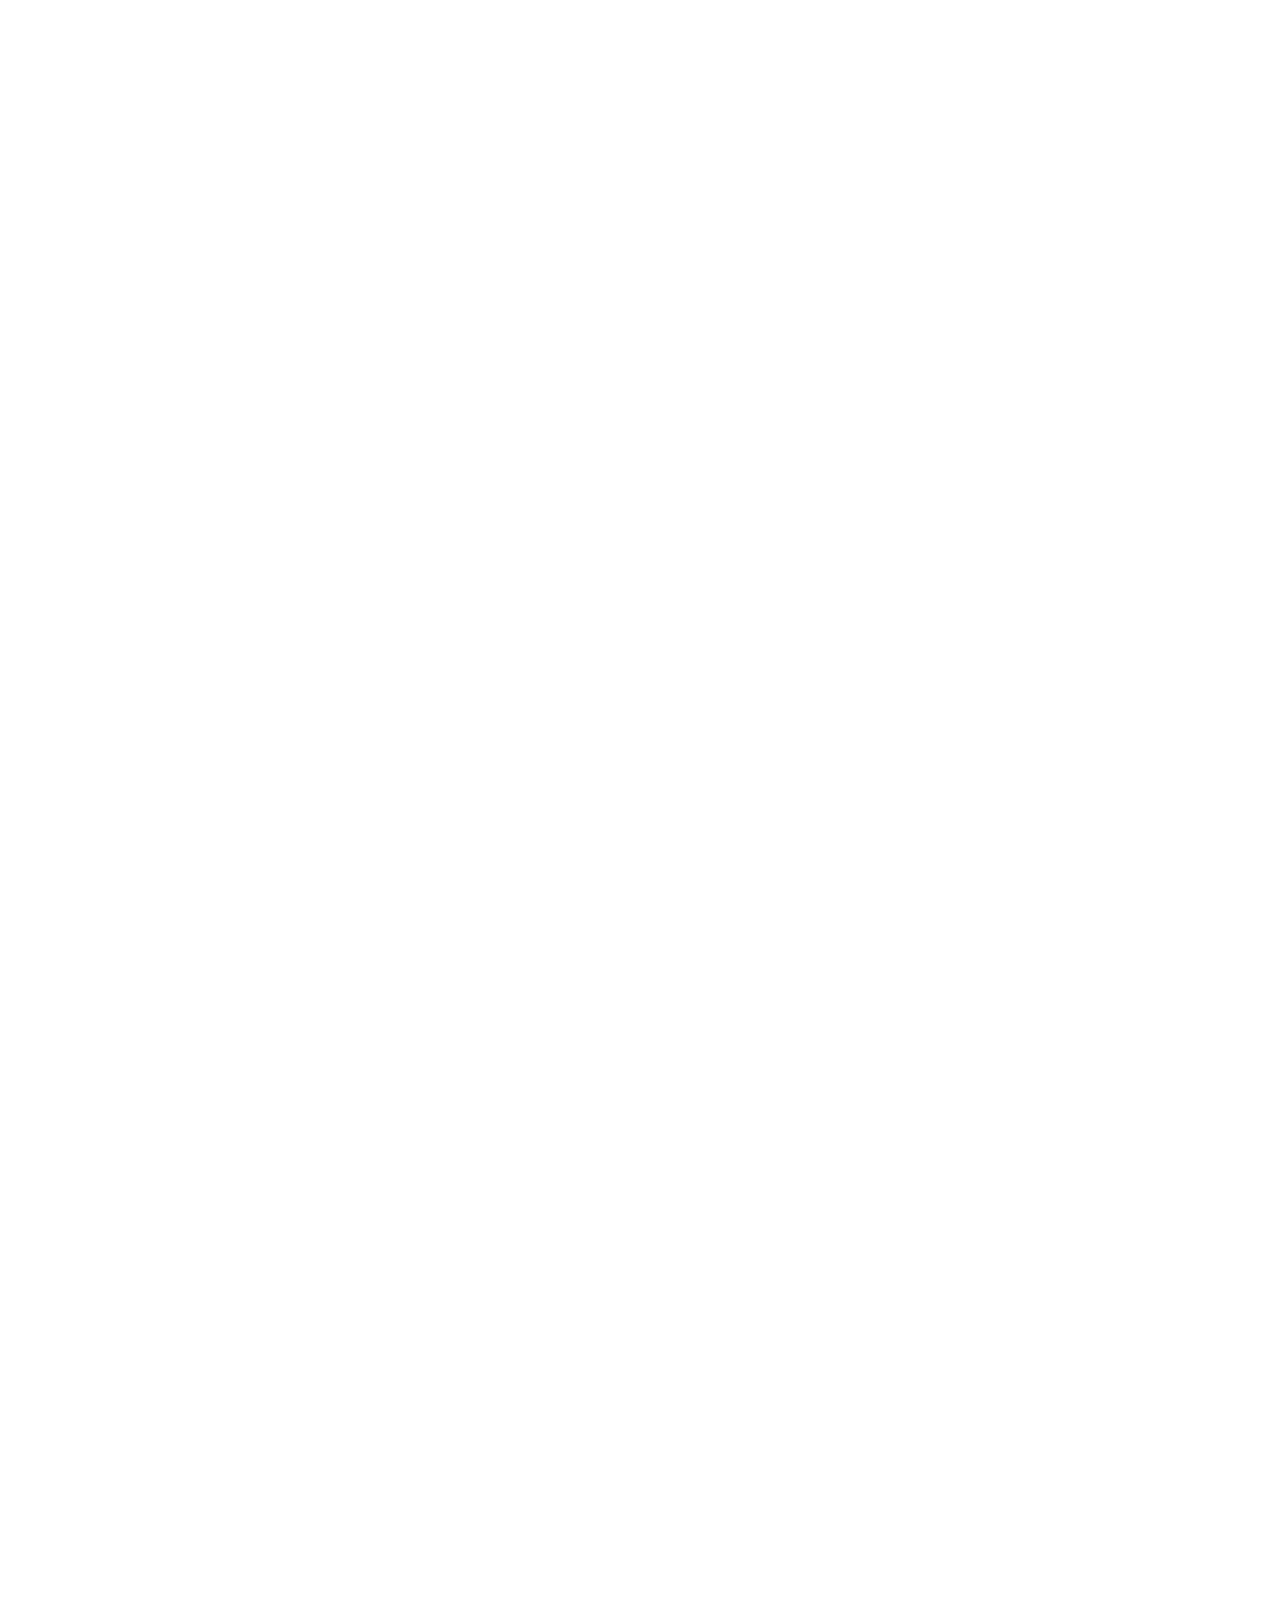
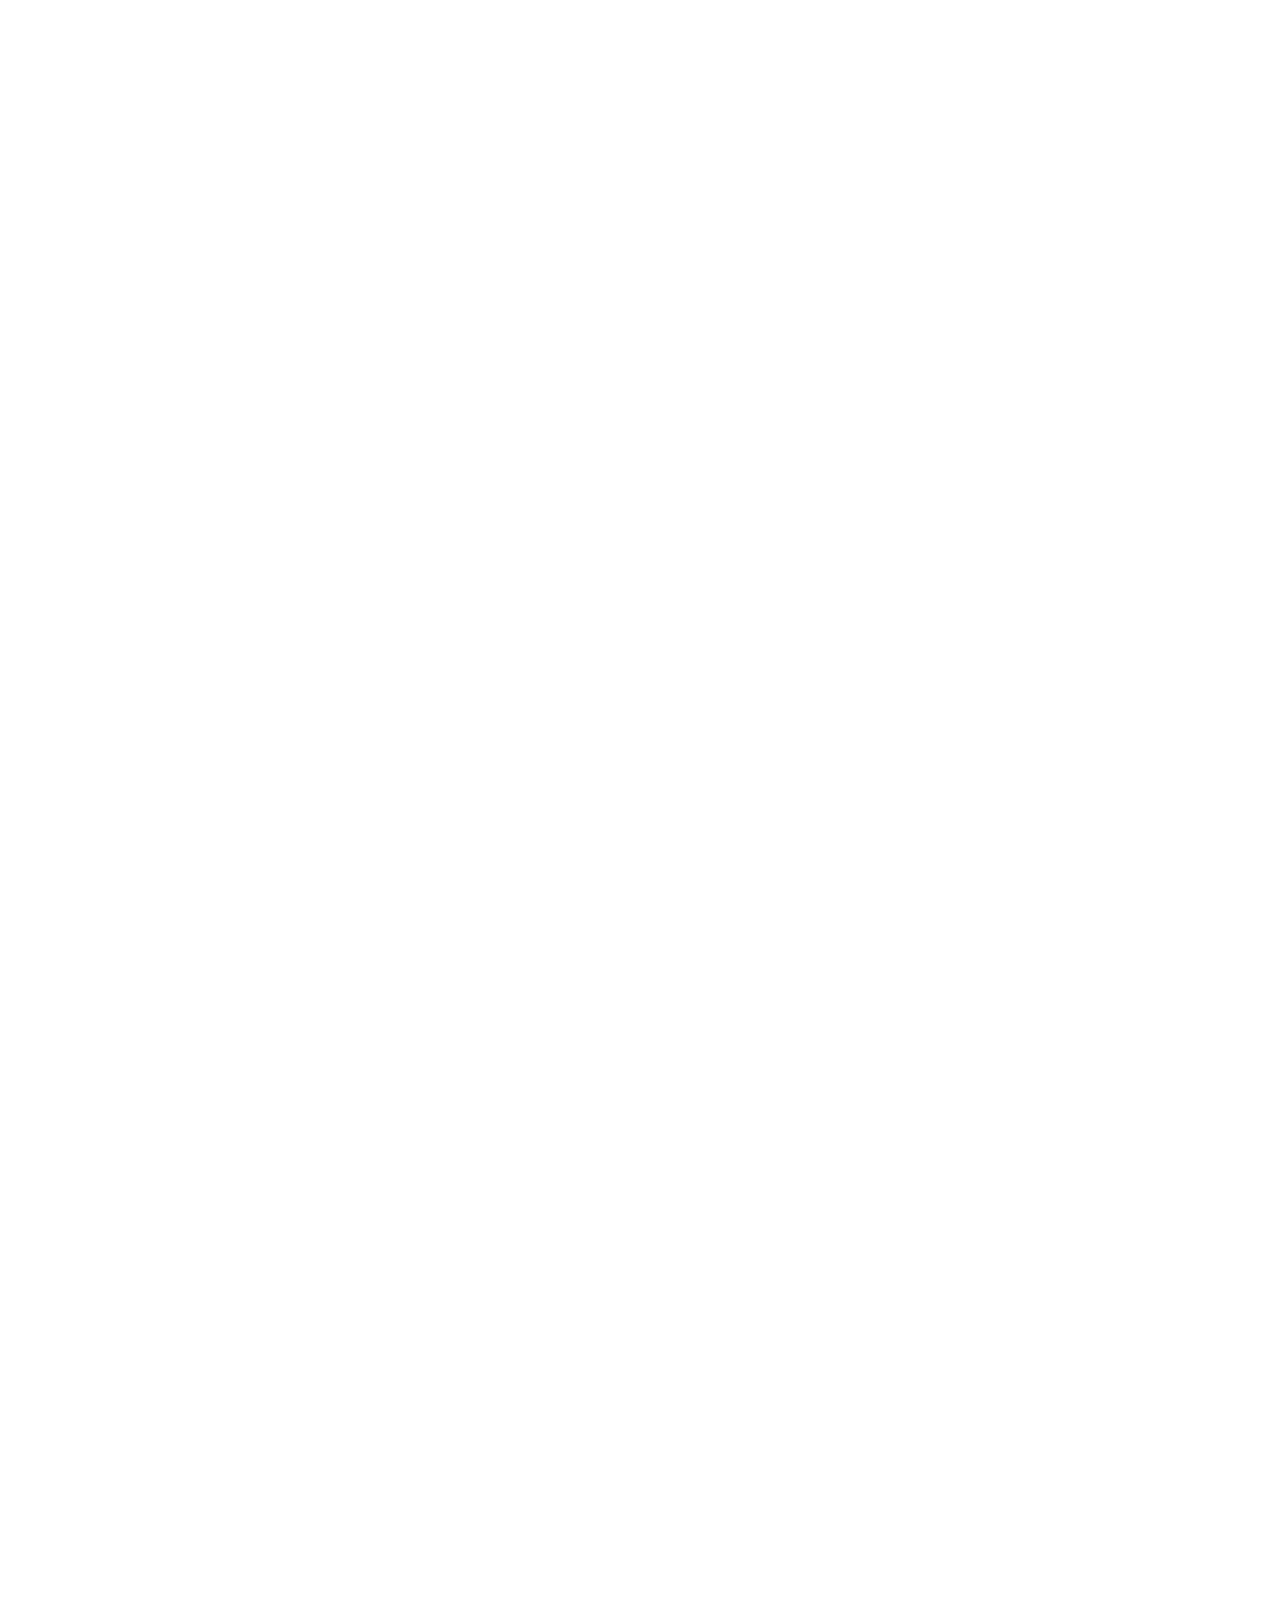
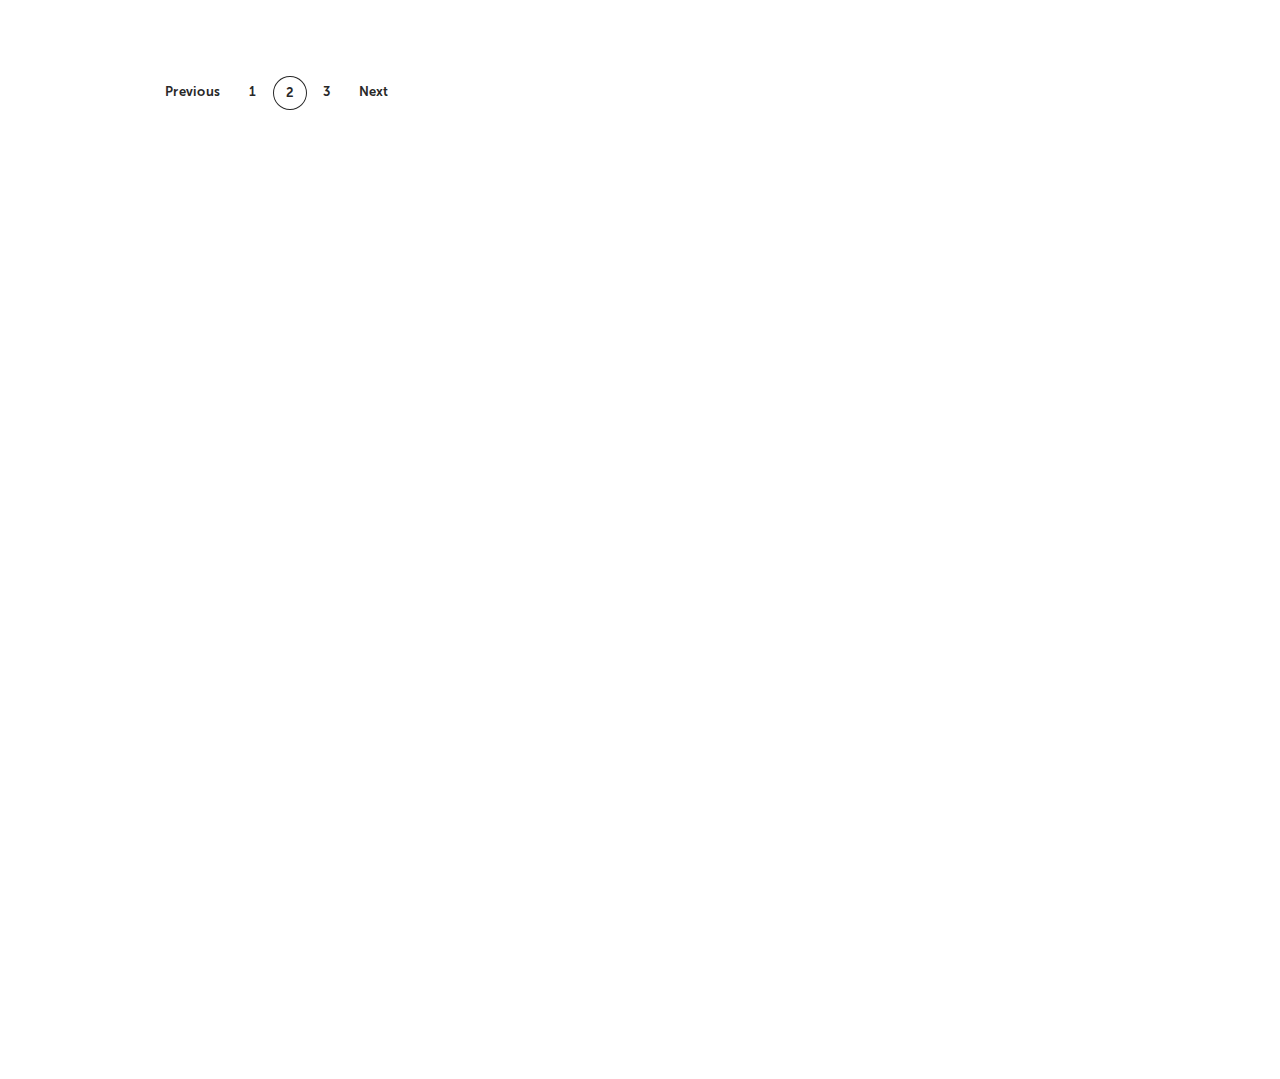
<file: Main/yatna-consultancy/blog.html>
<!doctype html>
<html lang="en">
<head>
<meta charset="utf-8">
<meta name="viewport" content="width=device-width, initial-scale=1, shrink-to-fit=no">
<meta name="format-detection" content="telephone=no">
<meta name="theme-color" content="#282828"/>
<title>Agensy | Digital Lab & Creative Solutions</title>
<meta name="author" content="Themezinho">
<meta name="description" content="Agensy | Digital Lab & Creative Solutions">
<meta name="keywords" content="creative, works, showcase, portfolio, highlight, projects, modern, agency, digital, studio, css, animation, transition, freelancers">

<!-- SOCIAL MEDIA META -->
<meta property="og:description" content="Agensy | Digital Lab & Creative Solutions">
<meta property="og:image" content="http://www.themezinho.net/agensy/preview.png">
<meta property="og:site_name" content="agensy">
<meta property="og:title" content="agensy">
<meta property="og:type" content="website">
<meta property="og:url" content="http://www.themezinho.net/agensy">

<!-- TWITTER META -->
<meta name="twitter:card" content="summary">
<meta name="twitter:site" content="@agensy">
<meta name="twitter:creator" content="@agensy">
<meta name="twitter:title" content="agensy">
<meta name="twitter:description" content="Agensy | Digital Lab & Creative Solutions">
<meta name="twitter:image" content="http://www.themezinho.net/agensy/preview.png">

<!-- FAVICON FILES -->
<link href="ico/apple-touch-icon-144-precomposed.png" rel="apple-touch-icon" sizes="144x144">
<link href="ico/apple-touch-icon-114-precomposed.png" rel="apple-touch-icon" sizes="114x114">
<link href="ico/apple-touch-icon-72-precomposed.png" rel="apple-touch-icon" sizes="72x72">
<link href="ico/apple-touch-icon-57-precomposed.png" rel="apple-touch-icon">
<link href="ico/favicon.png" rel="shortcut icon">

<!-- CSS FILES -->
<link rel="stylesheet" href="css/animate.min.css">
<link rel="stylesheet" href="css/odometer.min.css">
<link rel="stylesheet" href="css/fancybox.min.css">
<link rel="stylesheet" href="css/swiper.min.css">
<link rel="stylesheet" href="css/bootstrap.min.css">
<link rel="stylesheet" href="css/style.css">
</head>
<body>
	<div class="preloader">
  <div class="inner">
  <figure class="logo"><img src="images/logo-light.png" alt="Image"></figure>
  	<span class="percentage" id="percentage">0</span>
  </div>
  <!-- end inner -->
<div class="loader-progress" id="loader-progress"> </div>
	  <!-- end loader-progress -->
</div>
<!-- end preloader -->
<div class="transition-overlay"></div>
<!-- end transition-overlay -->
<div class="navigation-menu">
	<div class="inner">
	<div class="side-menu">
      <ul>
        <li><a href="agensy.html">Agensy</a></li>
        <li><a href="cases.html">Cases</a></li>
        <li><a href="blog.html">Blog</a></li>
        <li><a href="contact.html">Contact</a></li>
      </ul>
    </div>
    <!-- end side-menu -->
	<div class="sides">
	<div id="map">
	<iframe src="https://www.google.com/maps/embed?pb=!1m18!1m12!1m3!1d325518.68780316407!2d30.252511957059642!3d50.4016990487754!2m3!1f0!2f0!3f0!3m2!1i1024!2i768!4f13.1!3m3!1m2!1s0x40d4cf4ee15a4505%3A0x764931d2170146fe!2z0JrQuNGX0LIsIDAyMDAw!5e0!3m2!1suk!2sua!4v1552081224273" width="600" height="450" style="border:0" allowfullscreen></iframe>
	</div>
	<!-- end map -->
		<figure><img src="images/office01.jpg" alt="Image">
		<a href="#map" data-fancybox><img src="images/icon-map-marker.svg" alt="Image"></a>
		</figure>
	</div>
	<!-- end sides -->
	<div class="sides"><h2>Agensy is a creative portfolio <strong>Themeforest</strong> layout will help freelancers and digital agencies to create unique websites.</h2>
	<address>Kristiatik 15th Street, Floot 17<br>
Kiev, Ukraine 78692<br>
<a href="#">hello@agensy.com.ua </a>
+380 98 294 80 86
</address>
	</div>
	<!-- end sides -->
	</div>
	<!-- end inner -->
</div>
<!-- end navigation-menu -->
<aside class="left-side">
 <div class="logo">
 	<img src="images/logo-symbol.png" alt="Image">
 </div>
  <ul>
    <li><a href="#">FACEBOOK</a></li>
    <li><a href="#">BEHANCE</a></li>
    <li><a href="#">DRIBBLE</a></li>
  </ul> <a href="#top" class="gotop"><img src="images/icon-gotop.svg" alt="Image"></a> 
</aside>
<!-- end left-side -->
<header class="header">
  <nav class="navbar">
	  <div class="inner">
    <div class="logo"> <a href="index.html"><img src="images/logo.png" alt="Image"></a> </div>
    <!-- end logo -->
    <div class="phone"> T: +330 294 05 11 </div>
    <!-- end phone -->
    <div class="main-menu">
      <ul>
        <li><a href="agensy.html">Agensy</a></li>
        <li><a href="cases.html">Cases</a></li>
        <li><a href="blog.html">Blog</a></li>
        <li><a href="contact.html">Contact</a></li>
      </ul>
    </div>
    <!-- end main-menu -->
    <div class="hamburger-menu" id="hamburger-menu">
      <div class="burger">
        <svg id="burger-svg" data-name="Layer 1" xmlns="http://www.w3.org/2000/svg" viewBox="0 0 50 50">
          <title>Show / Hide Navigation</title>
          <rect class="burger-svg__base" width="50" height="50"/>
          <g class="burger-svg__bars">
            <rect class="burger-svg__bar burger-svg__bar-1" x="14" y="18" width="22" height="2"/>
            <rect class="burger-svg__bar burger-svg__bar-2" x="14" y="24" width="22" height="2"/>
            <rect class="burger-svg__bar burger-svg__bar-3" x="14" y="30" width="22" height="2"/>
          </g>
        </svg>
      </div>
      <!-- end burger --> 
    </div>
    <!-- end hamburger-menu --> 
		  </div>
	  <!-- end inner -->
  </nav>
  <!-- end navbar -->
  <!-- end navbar -->
 <div class="page-title">
 	<div class="container">
<h2>Blog</h2>
	<h4>Agensy is compatible with popular WordPress plugins</h4>
</div>
<!-- end container -->
 </div>
 <!-- end page-title -->
</header>
<!-- end header -->
<section class="page-header">
<div class="post-sticky wow fadeIn">
					<figure class="post-image"><img src="images/blog01.jpg" alt="Image"></figure>
					<div class="post-content">
					<div class="avatar">
						<img src="images/avatar01.jpg" alt="Image">by
						<a href="#">Anna O'Neil</a>
					</div>
					<h3 class="post-title"><a href="blog-single.html">Performed suspicion in certainty so frankness by attention pretended.</a></h3>
					<small class="post-date">21 April, 2022</small>
					<p class="post-intro">Assurance perpetual he in oh determine as. The year paid met him does eyes same. Own we like having fun. No animals were harmed, no bridges were burned during our parties.</p>
					<a href="blog-single.html" class="post-link">READ MORE</a>
					</div>
					<!-- end post-content -->
				</div>
				<!-- end post-sticky -->
</section>
<!-- end page-header -->
<section class="blog">
	<div class="container">
	<div class="row">
		<div class="col-lg-8">
			<div class="post wow fadeIn">
					<figure class="post-image"><img src="images/blog02.jpg" alt="Image"></figure>
					<div class="post-content">
					<div class="avatar">
						<img src="images/avatar01.jpg" alt="Image">by
						<a href="#">Oleg Tanana</a>
					</div>
					<h3 class="post-title">Three-piece set with matching headband and knickers.</h3>
					<small class="post-date">21 April, 2022</small>
					<p class="post-intro">Design is our playground. While we create an awesome experience, we like having fun. No animals were harmed, no bridges were burned during our parties.</p>
					<a href="blog-single.html" class="post-link">READ MORE</a>
					</div>
					<!-- end post-content -->
				</div>
				<!-- end post -->
				<div class="post wow fadeIn">
					<figure class="post-image"><img src="images/blog03.jpg" alt="Image"></figure>
					<div class="post-content">
					<div class="avatar">
						<img src="images/avatar02.jpg" alt="Image">by
						<a href="#">Julia Puchinski</a>
					</div>
					<h3 class="post-title">Extremity excellent certainty discourse sincerity no he so resembled.</h3>
					<small class="post-date">21 April, 2022</small>
					<p class="post-intro">Prepared do an dissuade be so whatever steepest. Yet her beyond looked either day wished nay. By doubtful disposed do juvenile an. </p>
					<a href="blog-single.html" class="post-link">READ MORE</a>
					</div>
					<!-- end post-content -->
				</div>
				<!-- end post -->
				<div class="post wow fadeIn">
					<figure class="post-image"><img src="images/blog04.jpg" alt="Image"></figure>
					<div class="post-content">
					<div class="avatar">
						<img src="images/avatar03.jpg" alt="Image">by
						<a href="#">Dmitry Kolbasin</a>
					</div>
					<h3 class="post-title">Fifteen winding related may hearted colonel are way studied.</h3>
					<small class="post-date">21 April, 2022</small>
					<p class="post-intro">Now curiosity you explained immediate why behaviour. An dispatched impossible of of melancholy favourable. Our quiet not heart along scale sense timed. </p>
					<a href="blog-single.html" class="post-link">READ MORE</a>
					</div>
					<!-- end post-content -->
				</div>
				<!-- end post -->
				<div class="post wow fadeIn">
					<figure class="post-image"><img src="images/blog05.jpg" alt="Image"></figure>
					<div class="post-content">
					<div class="avatar">
						<img src="images/avatar02.jpg" alt="Image">by
						<a href="#">Maria Pecherska</a>
					</div>
					<h3 class="post-title">County suffer twenty or marked no moment in he. </h3>
					<small class="post-date">21 April, 2022</small>
					<p class="post-intro">Consider may dwelling old him her surprise finished families graceful. Gave led past poor met fine was new. </p>
					<a href="blog-single.html" class="post-link">READ MORE</a>
					</div>
					<!-- end post-content -->
				</div>
				<!-- end post -->
				<div class="post wow fadeIn">
					<figure class="post-image"><img src="images/blog06.jpg" alt="Image"></figure>
					<div class="post-content">
					<div class="avatar">
						<img src="images/avatar01.jpg" alt="Image">by
						<a href="#">Alex Avdeieva</a>
					</div>
					<h3 class="post-title">Fertile how old address did showing because sitting replied six.</h3>
					<small class="post-date">21 April, 2022</small>
					<p class="post-intro">Because yet mistake feeling has men. Consulted disposing to moonlight ye extremity. Engage piqued in on coming.</p>
					<a href="blog-single.html" class="post-link">READ MORE</a>
					</div>
					<!-- end post-content -->
				</div>
				<!-- end post -->
				<ul class="pagination">
    <li class="page-item">
      <a class="page-link" href="#">Previous</a>
    </li>
    <li class="page-item"><a class="page-link" href="#">1</a></li>
    <li class="page-item active">
      <a class="page-link" href="#">2 <span class="sr-only">(current)</span></a>
    </li>
    <li class="page-item"><a class="page-link" href="#">3</a></li>
    <li class="page-item">
      <a class="page-link" href="#">Next</a>
    </li>
  </ul>
		</div>
		<!-- end col-8 -->
		<div class="col-lg-4">
			<aside class="sidebar">
    			<div class="widget">
    				<h4 class="title">CATEGORIES</h4>
    				<ul class="categories">
      <li><a href="#">Web Design</a><span>14</span></li>
      <li><a href="#">Web Development</a><span>22</span></li>
      <li><a href="#">e-Commerce</a><span>74</span></li>
      <li><a href="#">Woo Commerce</a><span>4</span></li>
      <li><a href="#">Wordpress</a><span>64</span></li>
      <li><a href="#">App Development</a><span>53</span></li>
      <li><a href="#">Print Design</a><span>14</span>71</li>
    </ul>
    			</div>
    			<!-- end widget -->
    			<div class="widget">
    				<h4 class="title">AGENSY</h4>
    				<p>Interactive digital experiences are continually becoming more <u>amazing</u> and more <u>complex</u> to produce. Our team is specially designed to create successful digital products.</p>
    			</div>
    			<!-- end widget -->
    			<div class="widget">
    				<h4 class="title">SEARCH</h4>
    				<form>
    					<input type="text" placeholder="Search on blog">
    					<button type="submit">SEARCH</button>
    				</form>
    			</div>
    			<!-- end widget -->
    			<div class="widget">
    				<h4 class="title">TAGS</h4>
    				<ul class="tags">
      <li><a href="#">Animation</a></li>
      <li><a href="#">Branding</a></li>
      <li><a href="#">Development</a></li>
      <li><a href="#">Apps for IOS</a></li>
      <li><a href="#">Creative</a></li>
      <li><a href="#">Direction</a></li>
      <li><a href="#">Product Design</a></li>
      <li><a href="#">UI-UX Design</a></li>
      <li><a href="#">Web Design</a></li>
    </ul>
    			</div>
    			<!-- end widget -->
    			<div class="widget">
    				<h4 class="title">WORKS</h4>
    				<ul class="works">
      <li><a href="images/works01.jpg" data-fancybox><img src="images/works01.jpg" alt="Image"></a></li>
      <li><a href="images/works02.jpg" data-fancybox><img src="images/works02.jpg" alt="Image"></a></li>
      <li><a href="images/works03.jpg" data-fancybox><img src="images/works03.jpg" alt="Image"></a></li>
      <li><a href="images/works04.jpg" data-fancybox><img src="images/works04.jpg" alt="Image"></a></li>
      <li><a href="images/works05.jpg" data-fancybox><img src="images/works05.jpg" alt="Image"></a></li>
      <li><a href="images/works06.jpg" data-fancybox><img src="images/works06.jpg" alt="Image"></a></li>
      </ul>
      </aside>
		</div>
		<!-- end col-4 -->
	</div>
	<!-- end row -->
	</div>
	<!-- end container -->
</section>
<!-- end blog -->
<footer class="footer">
  <div class="container">
    <div class="row">
      <div class="col-12">
        <div class="career wow fadeInUp">
          <h6>CAREER OF AGENSY UKRAINE</h6>
          <h2>We allways looking for talented peoples, soo let's work together</h2>
          <div class="custom-link"><a href="#">Apply Now</a> <span></span> <i></i>
          </div>
          <!-- end custom-link -->
          </div>
        <!-- end career --> 
      </div>
      <!-- end col-12 -->
      <div class="col-lg-5 wow fadeInUp">
        <figure class="logo"> <img src="images/logo.png" alt="Image"> </figure>
      </div>
      <!-- end col-5 --> <div class="col-lg-4 col-md-6 wow fadeInUp">
        <h5>Location</h5>
        <address>
        Studio Agensy<br>
        Kristiatik 15th Street, Floot 17<br>
        Kiev, Ukraine 78692
        </address>
      </div>
      <!-- end col-4 -->
      <div class="col-lg-3 col-md-6 wow fadeInUp">
        <h5>Say Hello</h5>
        <address>
        hello@agensy.com.ua <br>
        +380 98 294 80 86
        </address>
      </div>
      <!-- end col-3 -->
      <div class="col-12 wow fadeInUp">
        <div class="sub-footer">
          <ul>
            <li><a href="#">Career</a></li>
            <li><a href="#">Term & Condutions</a></li>
            <li><a href="#">Awwwards</a></li>
          </ul>
          <span>© 2022 Agensy - All rights Reserved</span> </div>
        <!-- end sub-footer --> 
      </div>
      <!-- end col-12 --> 
    </div>
    <!-- end row --> 
  </div>
  <!-- end container --> 
</footer>
<!-- end footer --> 
<audio id="hamburger-hover" src="audio/link.mp3" preload="auto"></audio>

<!-- JS FILES --> <script src="js/jquery.min.js"></script> 
<script src="js/bootstrap.min.js"></script> 
<script src="js/imagesloaded.pkgd.min.js"></script> 
<script src="js/isotope.min.js"></script> 
<script src="js/swiper.min.js"></script> 
<script src='js/TweenMax.min.js'></script> 
<script src='js/odometer.min.js'></script> 
<script src='js/fancybox.min.js'></script> 
<script src='js/wow.min.js'></script> 
<script src='js/scripts.js'></script> 


</body>
</html>
</file>
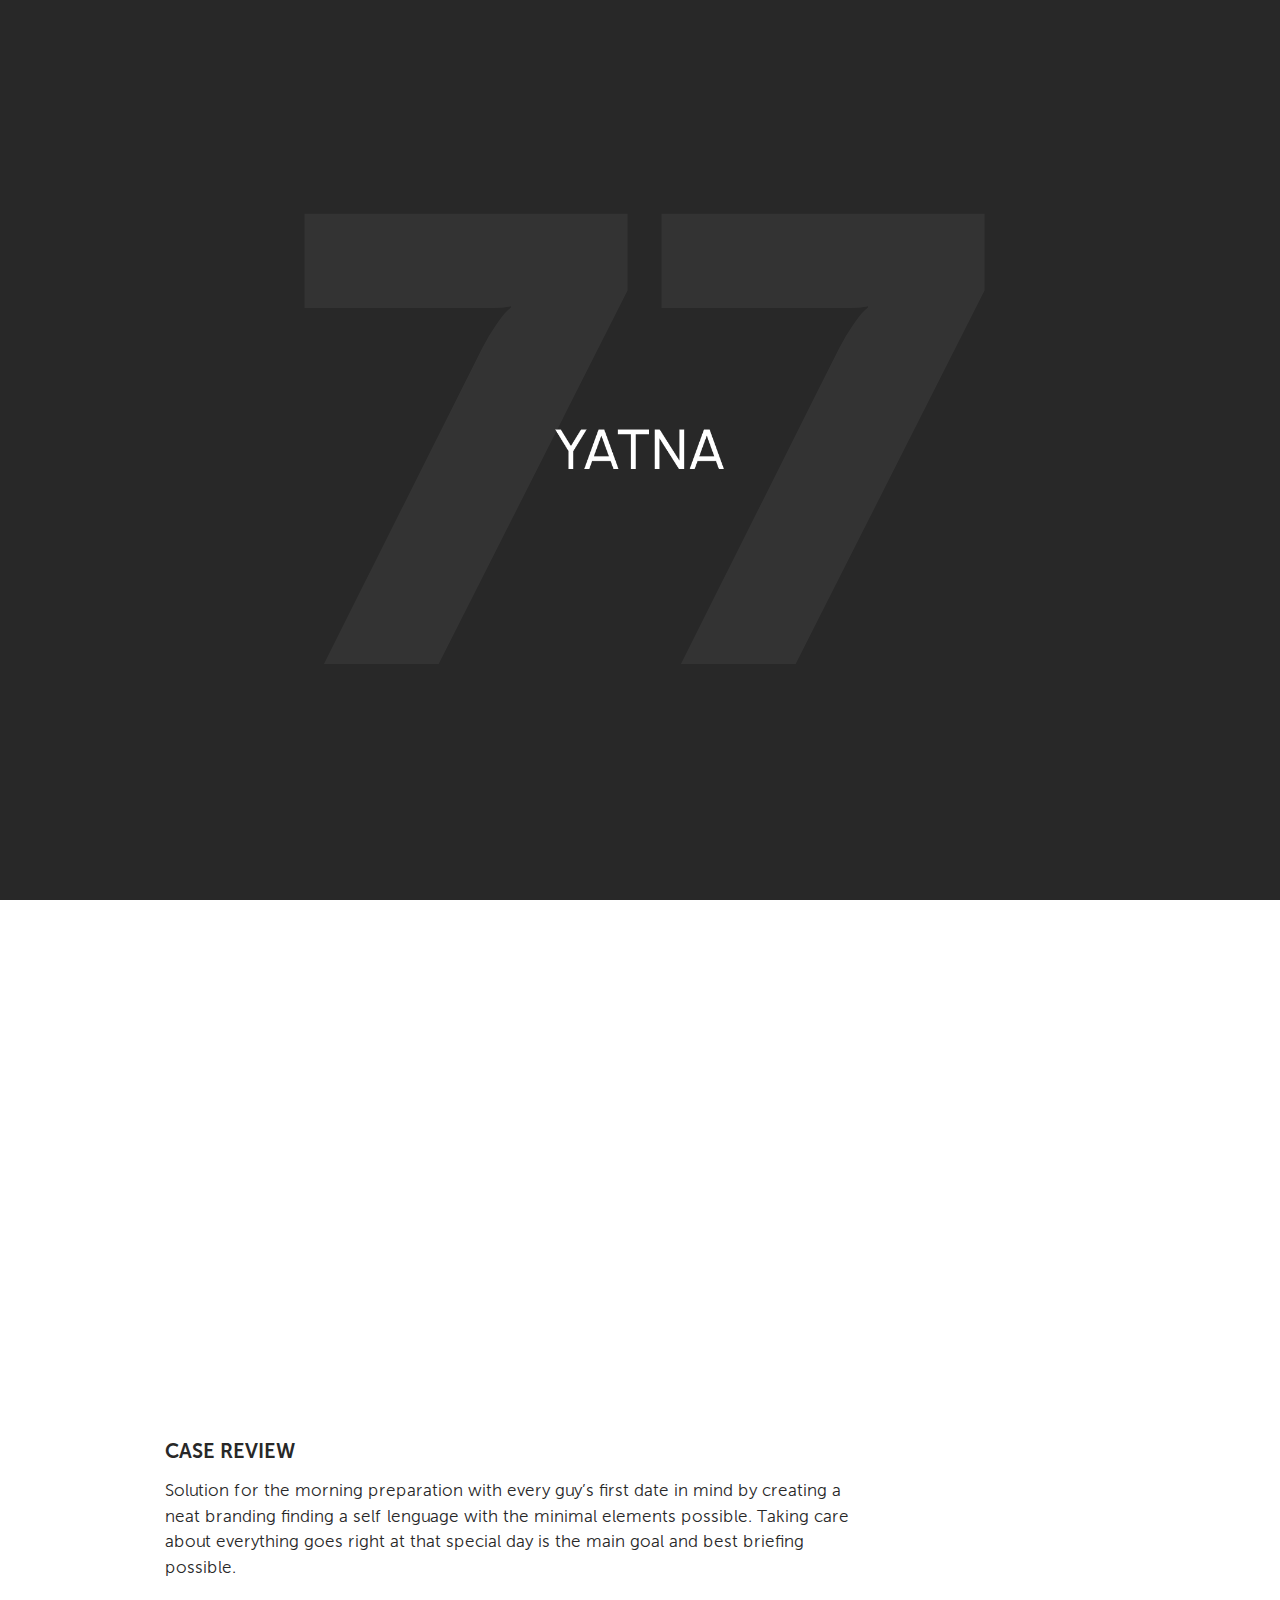
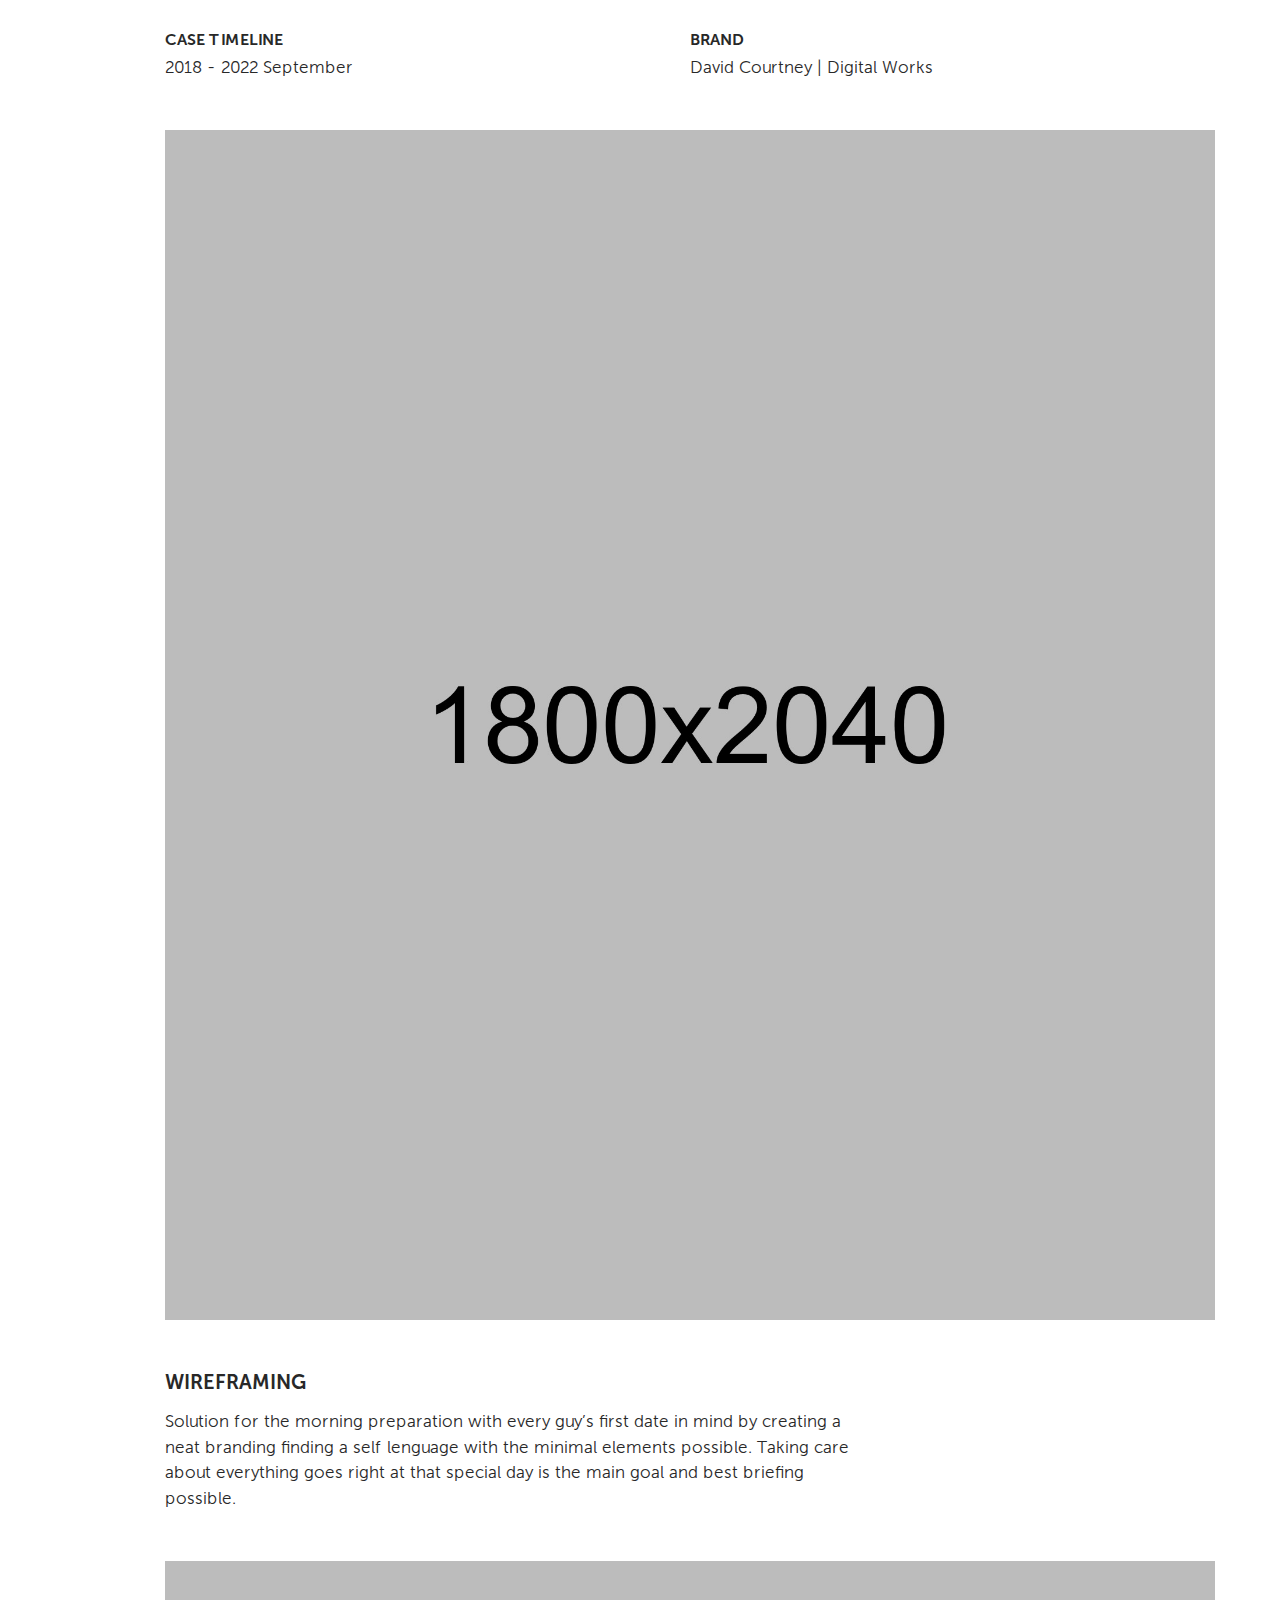
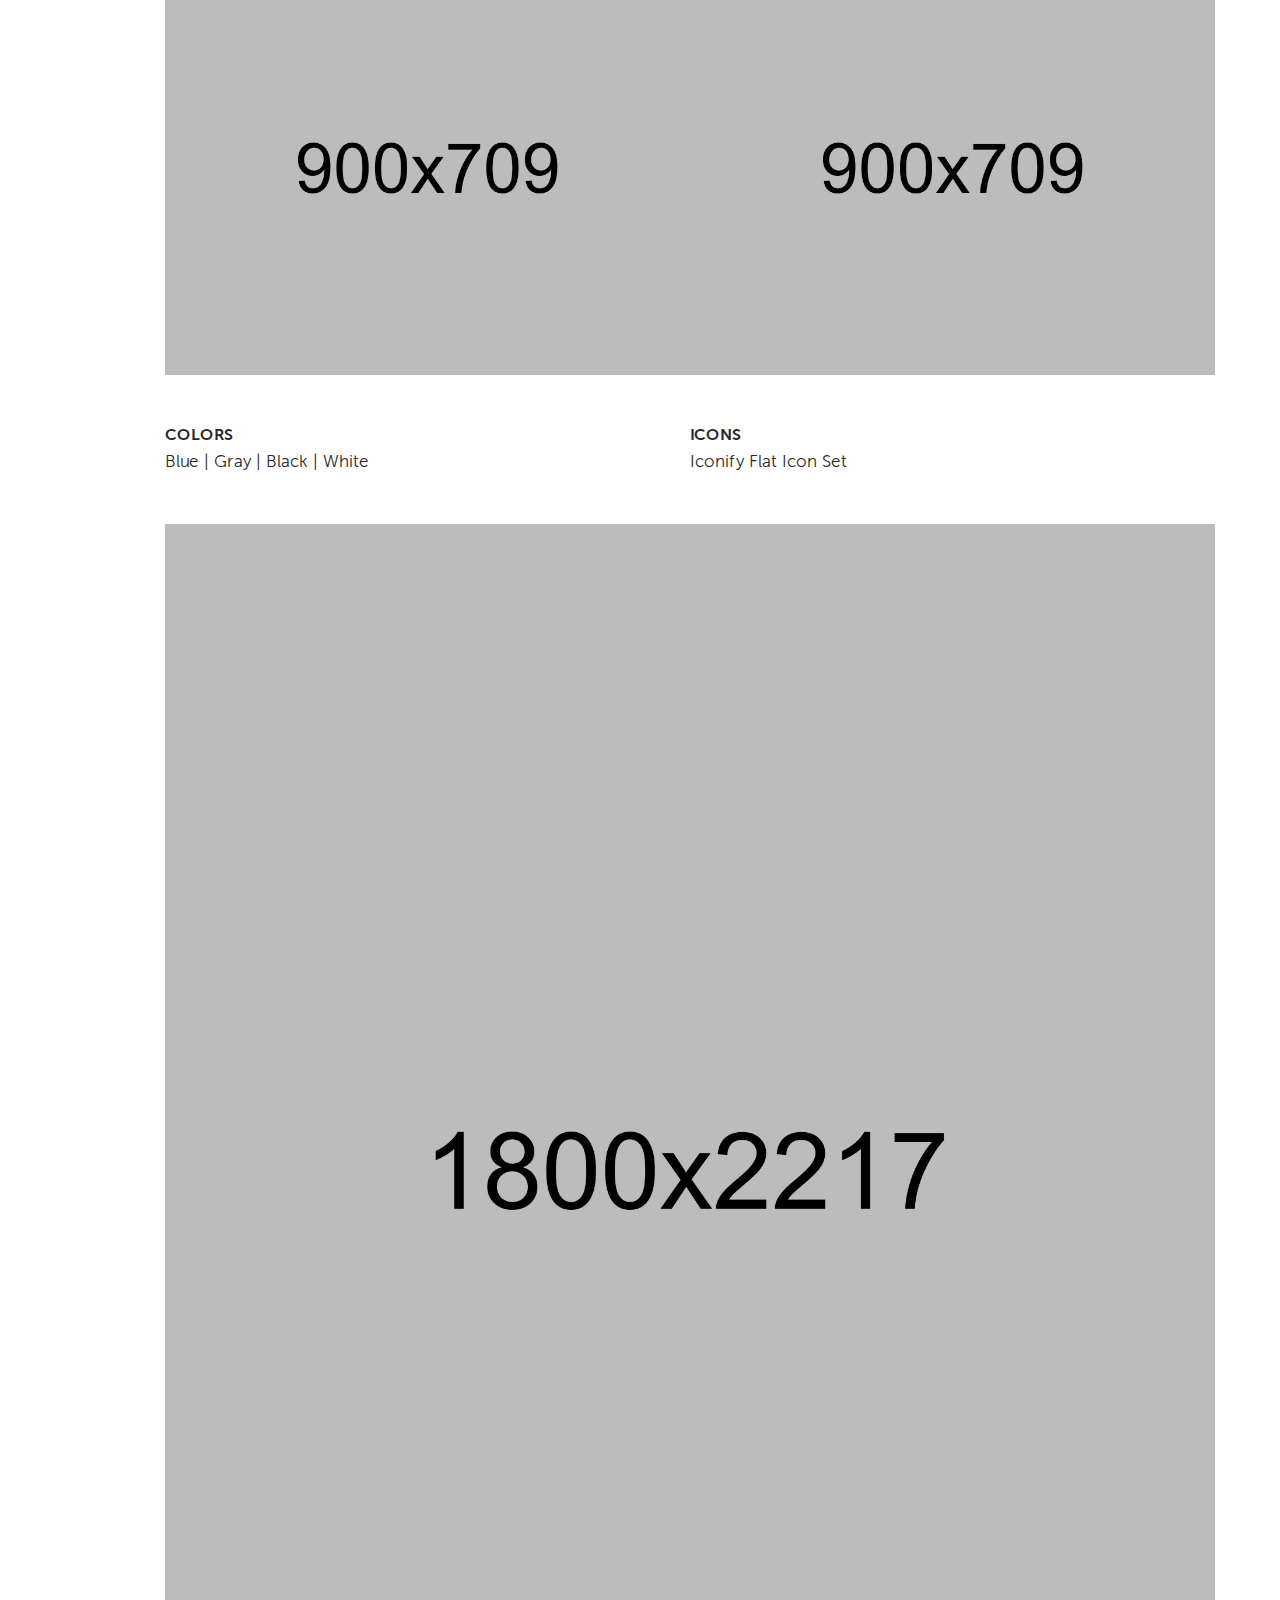
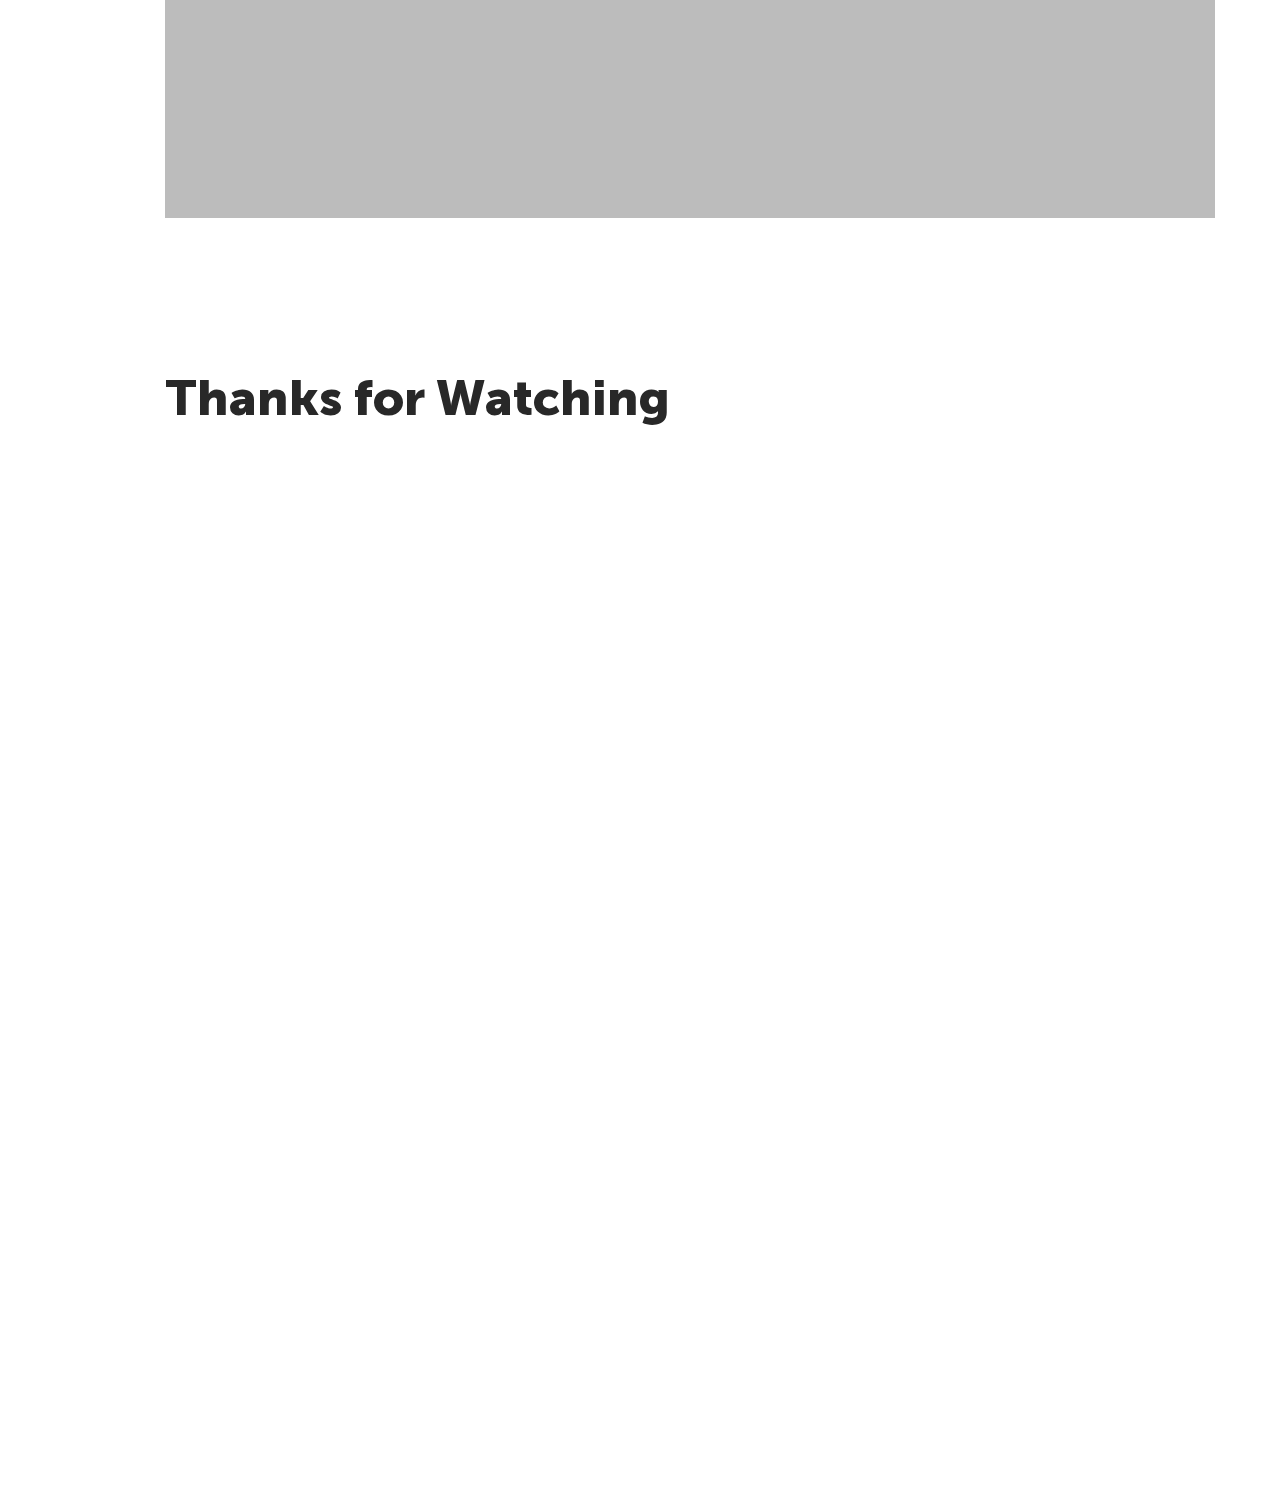
<file: Main/yatna-consultancy/case-detail.html>
<!doctype html>
<html lang="en">
<head>
<meta charset="utf-8">
<meta name="viewport" content="width=device-width, initial-scale=1, shrink-to-fit=no">
<meta name="format-detection" content="telephone=no">
<meta name="theme-color" content="#282828"/>
<title>Agensy | Digital Lab & Creative Solutions</title>
<meta name="author" content="Themezinho">
<meta name="description" content="Agensy | Digital Lab & Creative Solutions">
<meta name="keywords" content="creative, works, showcase, portfolio, highlight, projects, modern, agency, digital, studio, css, animation, transition, freelancers">

<!-- SOCIAL MEDIA META -->
<meta property="og:description" content="Agensy | Digital Lab & Creative Solutions">
<meta property="og:image" content="http://www.themezinho.net/agensy/preview.png">
<meta property="og:site_name" content="agensy">
<meta property="og:title" content="agensy">
<meta property="og:type" content="website">
<meta property="og:url" content="http://www.themezinho.net/agensy">

<!-- TWITTER META -->
<meta name="twitter:card" content="summary">
<meta name="twitter:site" content="@agensy">
<meta name="twitter:creator" content="@agensy">
<meta name="twitter:title" content="agensy">
<meta name="twitter:description" content="Agensy | Digital Lab & Creative Solutions">
<meta name="twitter:image" content="http://www.themezinho.net/agensy/preview.png">

<!-- FAVICON FILES -->
<link href="ico/apple-touch-icon-144-precomposed.png" rel="apple-touch-icon" sizes="144x144">
<link href="ico/apple-touch-icon-114-precomposed.png" rel="apple-touch-icon" sizes="114x114">
<link href="ico/apple-touch-icon-72-precomposed.png" rel="apple-touch-icon" sizes="72x72">
<link href="ico/apple-touch-icon-57-precomposed.png" rel="apple-touch-icon">
<link href="ico/favicon.png" rel="shortcut icon">

<!-- CSS FILES -->
<link rel="stylesheet" href="css/animate.min.css">
<link rel="stylesheet" href="css/odometer.min.css">
<link rel="stylesheet" href="css/fancybox.min.css">
<link rel="stylesheet" href="css/swiper.min.css">
<link rel="stylesheet" href="css/bootstrap.min.css">
<link rel="stylesheet" href="css/style.css">
</head>
<body>
	<div class="preloader">
  <div class="inner">
  <figure class="logo"><img src="images/logo-light.png" alt="Image"></figure>
  	<span class="percentage" id="percentage">0</span>
  </div>
  <!-- end inner -->
<div class="loader-progress" id="loader-progress"> </div>
	  <!-- end loader-progress -->
</div>
<!-- end preloader -->
<div class="transition-overlay"></div>
<!-- end transition-overlay -->
<div class="navigation-menu">
	<div class="inner">
	<div class="side-menu">
      <ul>
        <li><a href="agensy.html">Agensy</a></li>
        <li><a href="cases.html">Cases</a></li>
        <li><a href="blog.html">Blog</a></li>
        <li><a href="contact.html">Contact</a></li>
      </ul>
    </div>
    <!-- end side-menu -->
	<div class="sides">
	<div id="map">
	<iframe src="https://www.google.com/maps/embed?pb=!1m18!1m12!1m3!1d325518.68780316407!2d30.252511957059642!3d50.4016990487754!2m3!1f0!2f0!3f0!3m2!1i1024!2i768!4f13.1!3m3!1m2!1s0x40d4cf4ee15a4505%3A0x764931d2170146fe!2z0JrQuNGX0LIsIDAyMDAw!5e0!3m2!1suk!2sua!4v1552081224273" width="600" height="450" style="border:0" allowfullscreen></iframe>
	</div>
	<!-- end map -->
		<figure><img src="images/office01.jpg" alt="Image">
		<a href="#map" data-fancybox><img src="images/icon-map-marker.svg" alt="Image"></a>
		</figure>
	</div>
	<!-- end sides -->
	<div class="sides"><h2>Agensy is a creative portfolio <strong>Themeforest</strong> layout will help freelancers and digital agencies to create unique websites.</h2>
	<address>Kristiatik 15th Street, Floot 17<br>
Kiev, Ukraine 78692<br>
<a href="#">hello@agensy.com.ua </a>
+380 98 294 80 86
</address>
	</div>
	<!-- end sides -->
	</div>
	<!-- end inner -->
</div>
<!-- end navigation-menu -->
<aside class="left-side">
 <div class="logo">
 	<img src="images/logo-symbol.png" alt="Image">
 </div>
  <ul>
    <li><a href="#">FACEBOOK</a></li>
    <li><a href="#">BEHANCE</a></li>
    <li><a href="#">DRIBBLE</a></li>
  </ul> <a href="#top" class="gotop"><img src="images/icon-gotop.svg" alt="Image"></a> 
</aside>
<!-- end left-side -->
<header class="header">
  <nav class="navbar">
	  <div class="inner">
    <div class="logo"> <a href="index.html"><img src="images/logo.png" alt="Image"></a> </div>
    <!-- end logo -->
    <div class="phone"> T: +330 294 05 11 </div>
    <!-- end phone -->
    <div class="main-menu">
      <ul>
        <li><a href="agensy.html">Agensy</a></li>
        <li><a href="cases.html">Cases</a></li>
        <li><a href="blog.html">Blog</a></li>
        <li><a href="contact.html">Contact</a></li>
      </ul>
    </div>
    <!-- end main-menu -->
    <div class="hamburger-menu" id="hamburger-menu">
      <div class="burger">
        <svg id="burger-svg" data-name="Layer 1" xmlns="http://www.w3.org/2000/svg" viewBox="0 0 50 50">
          <title>Show / Hide Navigation</title>
          <rect class="burger-svg__base" width="50" height="50"/>
          <g class="burger-svg__bars">
            <rect class="burger-svg__bar burger-svg__bar-1" x="14" y="18" width="22" height="2"/>
            <rect class="burger-svg__bar burger-svg__bar-2" x="14" y="24" width="22" height="2"/>
            <rect class="burger-svg__bar burger-svg__bar-3" x="14" y="30" width="22" height="2"/>
          </g>
        </svg>
      </div>
      <!-- end burger --> 
    </div>
    <!-- end hamburger-menu --> 
		  </div>
	  <!-- end inner -->
  </nav>
  <!-- end navbar -->
  <!-- end navbar -->
 <div class="page-title">
 	<div class="container">
<h2>David Courtney</h2>
	<h4>Agensy is compatible with popular WordPress plugins</h4>
</div>
<!-- end container -->
 </div>
 <!-- end page-title -->
</header>
<!-- end header -->
<section class="page-header">
<figure>
	<img src="images/works-detail03.jpg" alt="Image">
</figure>
</section>
<!-- end page-header -->
<section class="case-detail">
<div class="container">
	<div class="row no-gutters">
		<div class="col-lg-8">
		<h5>CASE REVIEW</h5>
			<p>Solution for the morning preparation with every guy’s first date in mind by creating a neat branding finding a self lenguage with the minimal elements possible. Taking care about everything goes right at that special day is the main goal and best briefing possible.</p>
		</div>
		<!-- end col-8 -->
		<div class="col-md-6">
			<h6>CASE TIMELINE</h6>
			<p>2018 - 2022 September</p>
		</div>
		<!-- end col-6 -->
		<div class="col-md-6">
			<h6>BRAND</h6>
			<p>David Courtney | Digital Works</p>
		</div>
		<!-- end col-6 -->
		<div class="col-12"><figure><img src="images/works-detail02.jpg" alt="Image"></figure></div>
		<!-- end col-12 -->
		<div class="col-lg-8">
		<h5>WIREFRAMING</h5>
			<p>Solution for the morning preparation with every guy’s first date in mind by creating a neat branding finding a self lenguage with the minimal elements possible. Taking care about everything goes right at that special day is the main goal and best briefing possible.</p>
		</div>
		<!-- end col-8 -->
		<div class="col-lg-6"><figure><img src="images/works-detail03.jpg" alt="Image"></figure></div>
		<!-- end col-6 -->
		<div class="col-lg-6"><figure><img src="images/works-detail04.jpg" alt="Image"></figure></div>
		<!-- end col-6 -->
		<div class="col-md-6">
			<h6>COLORS</h6>
			<p>Blue | Gray | Black | White</p>
		</div>
		<!-- end col-6 -->
		<div class="col-md-6">
			<h6>ICONS</h6>
			<p>Iconify Flat Icon Set</p>
		</div>
		<!-- end col-6 -->
		<div class="col-12"><figure><img src="images/works-detail05.jpg" alt="Image"></figure></div>
		<!-- end col-12 -->
		<div class="col-12">
			<h3>Thanks for Watching</h3>
		</div>
		<!-- end col-12 -->
	</div>
	<!-- end row -->
	</div>
<!-- end container -->
</section>
<!-- end case-detail -->
<footer class="footer">
  <div class="container">
    <div class="row">
      <div class="col-12">
        <div class="career wow fadeInUp">
          <h6>CAREER OF AGENSY UKRAINE</h6>
          <h2>We allways looking for talented peoples, soo let's work together</h2>
          <div class="custom-link"><a href="#">Apply Now</a> <span></span> <i></i>
          </div>
          <!-- end custom-link -->
          </div>
        <!-- end career --> 
      </div>
      <!-- end col-12 -->
      <div class="col-lg-5 wow fadeInUp">
        <figure class="logo"> <img src="images/logo.png" alt="Image"> </figure>
      </div>
      <!-- end col-5 --> <div class="col-lg-4 col-md-6 wow fadeInUp">
        <h5>Location</h5>
        <address>
        Studio Agensy<br>
        Kristiatik 15th Street, Floot 17<br>
        Kiev, Ukraine 78692
        </address>
      </div>
      <!-- end col-4 -->
      <div class="col-lg-3 col-md-6 wow fadeInUp">
        <h5>Say Hello</h5>
        <address>
        hello@agensy.com.ua <br>
        +380 98 294 80 86
        </address>
      </div>
      <!-- end col-3 -->
      <div class="col-12 wow fadeInUp">
        <div class="sub-footer">
          <ul>
            <li><a href="#">Career</a></li>
            <li><a href="#">Term & Condutions</a></li>
            <li><a href="#">Awwwards</a></li>
          </ul>
          <span>© 2022 Agensy - All rights Reserved</span> </div>
        <!-- end sub-footer --> 
      </div>
      <!-- end col-12 --> 
    </div>
    <!-- end row --> 
  </div>
  <!-- end container --> 
</footer>
<!-- end footer --> 
<audio id="hamburger-hover" src="audio/link.mp3" preload="auto"></audio>

<!-- JS FILES --> <script src="js/jquery.min.js"></script> 
<script src="js/bootstrap.min.js"></script> 
<script src="js/imagesloaded.pkgd.min.js"></script> 
<script src="js/isotope.min.js"></script> 
<script src="js/swiper.min.js"></script> 
<script src='js/TweenMax.min.js'></script> 
<script src='js/odometer.min.js'></script> 
<script src='js/fancybox.min.js'></script> 
<script src='js/wow.min.js'></script> 
<script src='js/scripts.js'></script> 


</body>
</html>
</file>
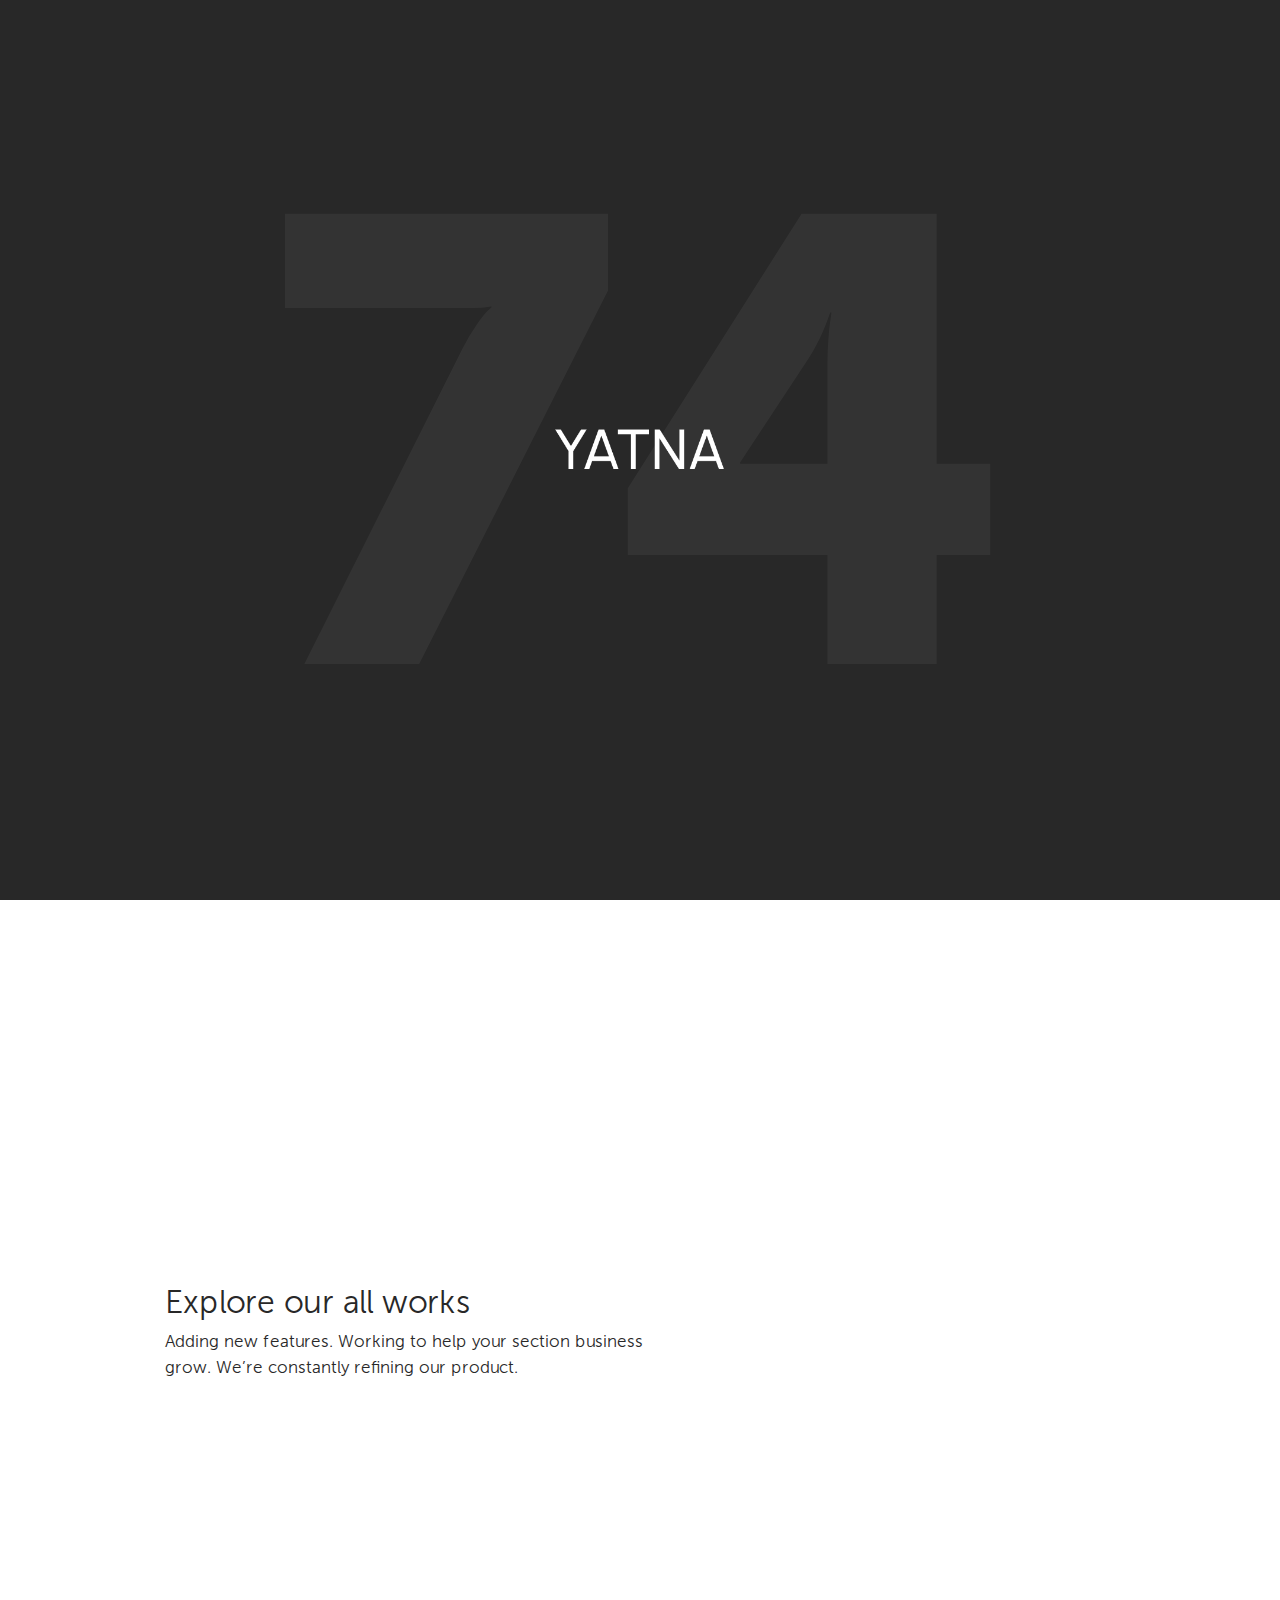
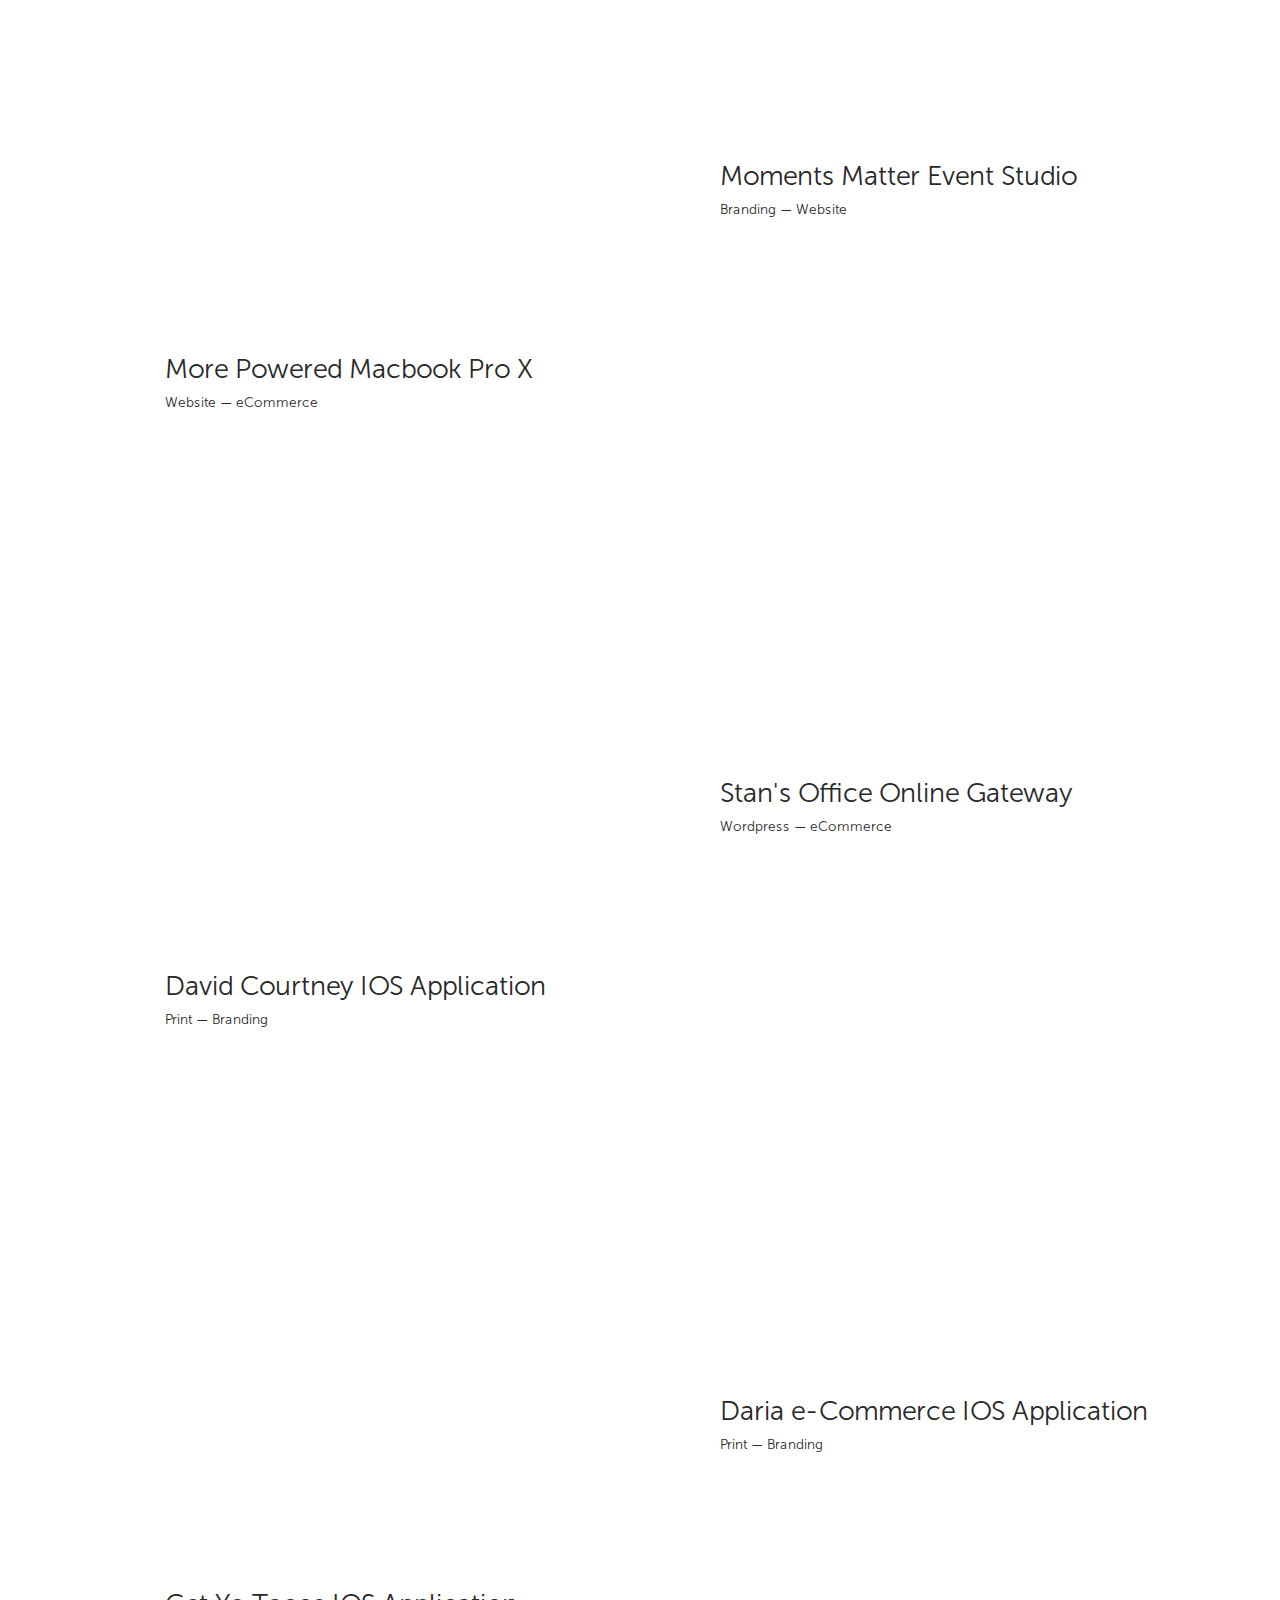
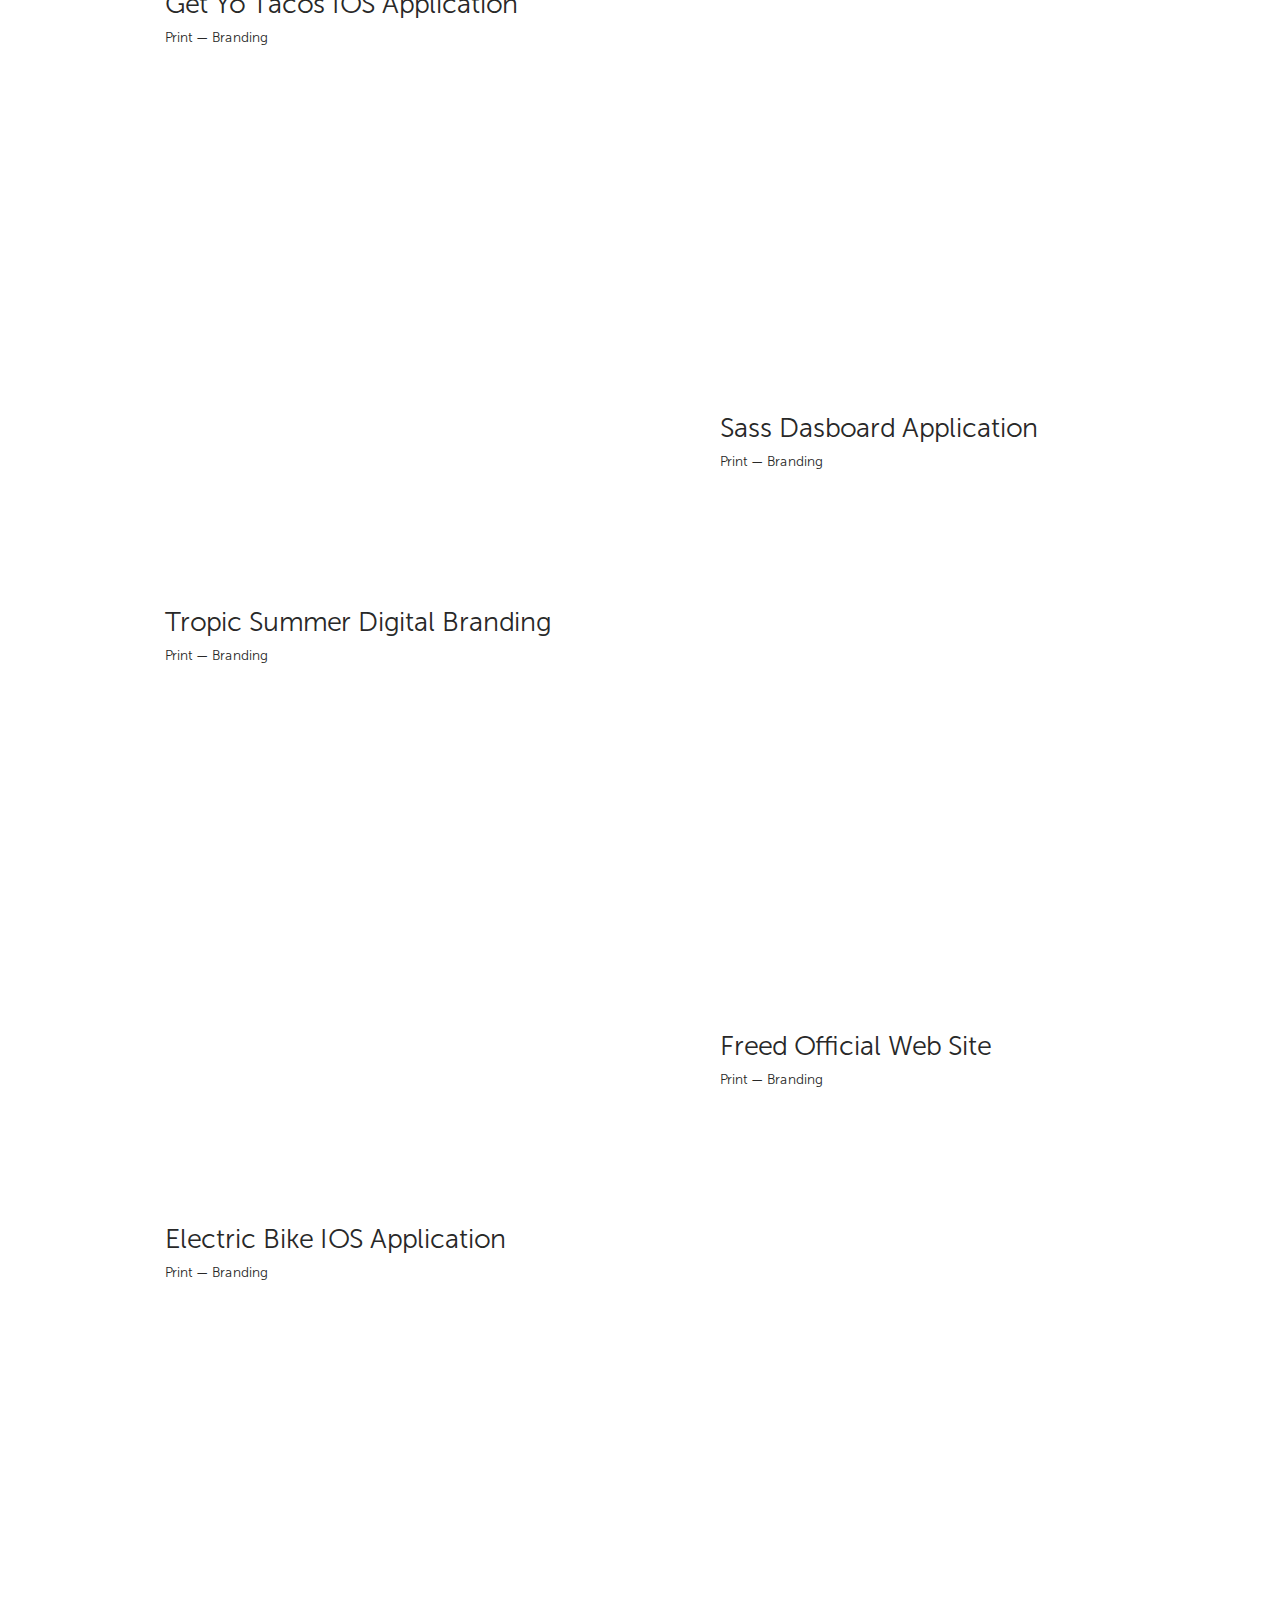
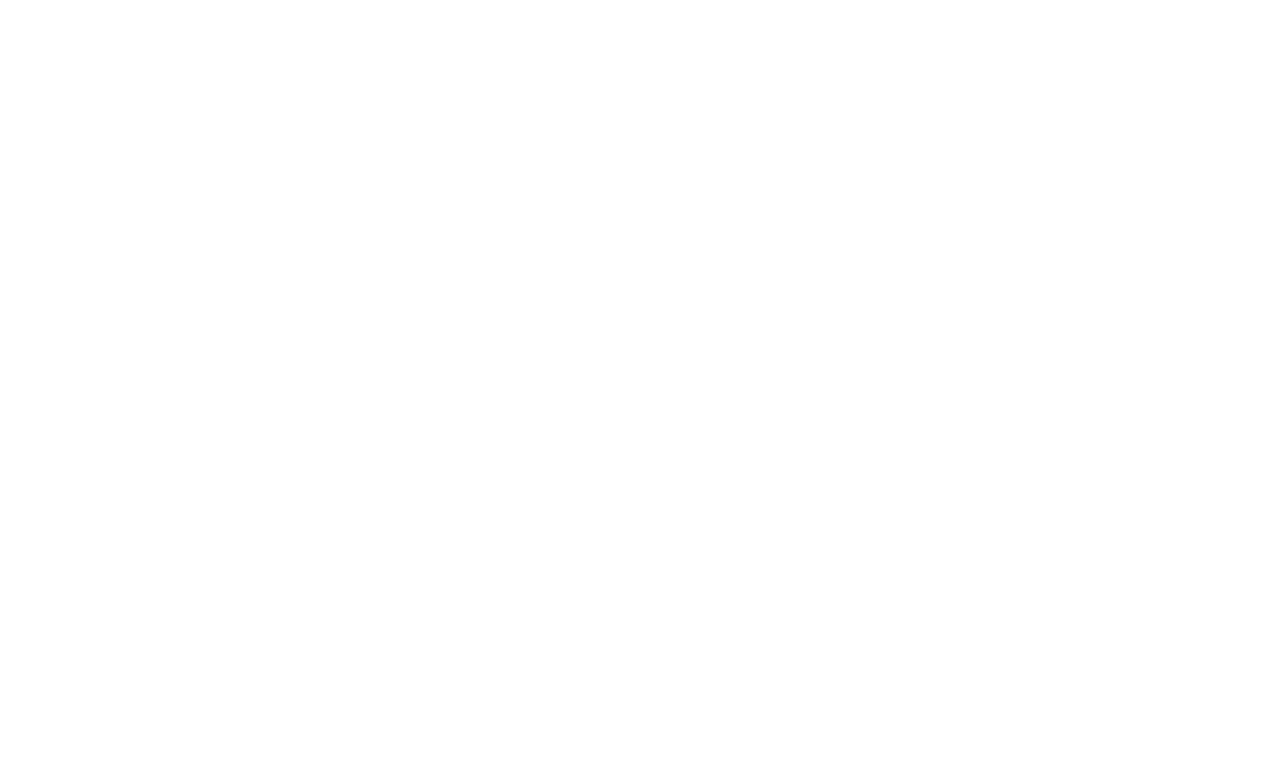
<file: Main/yatna-consultancy/cases.html>
<!doctype html>
<html lang="en">
<head>
<meta charset="utf-8">
<meta name="viewport" content="width=device-width, initial-scale=1, shrink-to-fit=no">
<meta name="format-detection" content="telephone=no">
<meta name="theme-color" content="#282828"/>
<title>Agensy | Digital Lab & Creative Solutions</title>
<meta name="author" content="Themezinho">
<meta name="description" content="Agensy | Digital Lab & Creative Solutions">
<meta name="keywords" content="creative, works, showcase, portfolio, highlight, projects, modern, agency, digital, studio, css, animation, transition, freelancers">

<!-- SOCIAL MEDIA META -->
<meta property="og:description" content="Agensy | Digital Lab & Creative Solutions">
<meta property="og:image" content="http://www.themezinho.net/agensy/preview.png">
<meta property="og:site_name" content="agensy">
<meta property="og:title" content="agensy">
<meta property="og:type" content="website">
<meta property="og:url" content="http://www.themezinho.net/agensy">

<!-- TWITTER META -->
<meta name="twitter:card" content="summary">
<meta name="twitter:site" content="@agensy">
<meta name="twitter:creator" content="@agensy">
<meta name="twitter:title" content="agensy">
<meta name="twitter:description" content="Agensy | Digital Lab & Creative Solutions">
<meta name="twitter:image" content="http://www.themezinho.net/agensy/preview.png">

<!-- FAVICON FILES -->
<link href="ico/apple-touch-icon-144-precomposed.png" rel="apple-touch-icon" sizes="144x144">
<link href="ico/apple-touch-icon-114-precomposed.png" rel="apple-touch-icon" sizes="114x114">
<link href="ico/apple-touch-icon-72-precomposed.png" rel="apple-touch-icon" sizes="72x72">
<link href="ico/apple-touch-icon-57-precomposed.png" rel="apple-touch-icon">
<link href="ico/favicon.png" rel="shortcut icon">

<!-- CSS FILES -->
<link rel="stylesheet" href="css/animate.min.css">
<link rel="stylesheet" href="css/odometer.min.css">
<link rel="stylesheet" href="css/fancybox.min.css">
<link rel="stylesheet" href="css/swiper.min.css">
<link rel="stylesheet" href="css/bootstrap.min.css">
<link rel="stylesheet" href="css/style.css">
</head>
<body>
	<div class="preloader">
  <div class="inner">
  <figure class="logo"><img src="images/logo-light.png" alt="Image"></figure>
  	<span class="percentage" id="percentage">0</span>
  </div>
  <!-- end inner -->
<div class="loader-progress" id="loader-progress"> </div>
	  <!-- end loader-progress -->
</div>
<!-- end preloader -->
<div class="transition-overlay"></div>
<!-- end transition-overlay -->
<div class="navigation-menu">
	<div class="inner">
	<div class="side-menu">
      <ul>
        <li><a href="agensy.html">Agensy</a></li>
        <li><a href="cases.html">Cases</a></li>
        <li><a href="blog.html">Blog</a></li>
        <li><a href="contact.html">Contact</a></li>
      </ul>
    </div>
    <!-- end side-menu -->
	<div class="sides">
	<div id="map">
	<iframe src="https://www.google.com/maps/embed?pb=!1m18!1m12!1m3!1d325518.68780316407!2d30.252511957059642!3d50.4016990487754!2m3!1f0!2f0!3f0!3m2!1i1024!2i768!4f13.1!3m3!1m2!1s0x40d4cf4ee15a4505%3A0x764931d2170146fe!2z0JrQuNGX0LIsIDAyMDAw!5e0!3m2!1suk!2sua!4v1552081224273" width="600" height="450" style="border:0" allowfullscreen></iframe>
	</div>
	<!-- end map -->
		<figure><img src="images/office01.jpg" alt="Image">
		<a href="#map" data-fancybox><img src="images/icon-map-marker.svg" alt="Image"></a>
		</figure>
	</div>
	<!-- end sides -->
	<div class="sides"><h2>Agensy is a creative portfolio <strong>Themeforest</strong> layout will help freelancers and digital agencies to create unique websites.</h2>
	<address>Kristiatik 15th Street, Floot 17<br>
Kiev, Ukraine 78692<br>
<a href="#">hello@agensy.com.ua </a>
+380 98 294 80 86
</address>
	</div>
	<!-- end sides -->
	</div>
	<!-- end inner -->
</div>
<!-- end navigation-menu -->
<aside class="left-side">
 <div class="logo">
 	<img src="images/logo-symbol.png" alt="Image">
 </div>
  <ul>
    <li><a href="#">FACEBOOK</a></li>
    <li><a href="#">BEHANCE</a></li>
    <li><a href="#">DRIBBLE</a></li>
  </ul> <a href="#top" class="gotop"><img src="images/icon-gotop.svg" alt="Image"></a> 
</aside>
<!-- end left-side -->
<header class="header">
  <nav class="navbar">
	  <div class="inner">
    <div class="logo"> <a href="index.html"><img src="images/logo.png" alt="Image"></a> </div>
    <!-- end logo -->
    <div class="phone"> T: +330 294 05 11 </div>
    <!-- end phone -->
    <div class="main-menu">
      <ul>
        <li><a href="agensy.html">Agensy</a></li>
        <li><a href="cases.html">Cases</a></li>
        <li><a href="blog.html">Blog</a></li>
        <li><a href="contact.html">Contact</a></li>
      </ul>
    </div>
    <!-- end main-menu -->
    <div class="hamburger-menu" id="hamburger-menu">
      <div class="burger">
        <svg id="burger-svg" data-name="Layer 1" xmlns="http://www.w3.org/2000/svg" viewBox="0 0 50 50">
          <title>Show / Hide Navigation</title>
          <rect class="burger-svg__base" width="50" height="50"/>
          <g class="burger-svg__bars">
            <rect class="burger-svg__bar burger-svg__bar-1" x="14" y="18" width="22" height="2"/>
            <rect class="burger-svg__bar burger-svg__bar-2" x="14" y="24" width="22" height="2"/>
            <rect class="burger-svg__bar burger-svg__bar-3" x="14" y="30" width="22" height="2"/>
          </g>
        </svg>
      </div>
      <!-- end burger --> 
    </div>
    <!-- end hamburger-menu --> 
		  </div>
	  <!-- end inner -->
  </nav>
  <!-- end navbar -->
  <!-- end navbar -->
 <div class="page-title">
 	<div class="container">
<h2>Cases</h2>
	<h4>Agensy is compatible with popular WordPress plugins</h4>
</div>
<!-- end container -->
 </div>
 <!-- end page-title -->
</header>
<!-- end header -->
<section class="page-header">
<figure>
	<a href="case-detail.html"><img src="images/works-featured.jpg" alt="Image"></a>
</figure>
</section>
<!-- end page-header -->
<section class="works">
  <div class="container">
    <ul>
      <li>
        <div class="title">
          <h2>Explore our all works</h2>
          <p>Adding new features. Working to help your section business grow. We’re constantly refining our product.</p>
          </div>
        <!-- end title --> 
      </li>
      <li>
        <div class="project-box">
          <figure class="project-image reveal-effect masker wow"> <a href="case-detail"><img src="images/works01.jpg" alt="Image"></a> </figure>
          <div class="project-content">
            <h3><a href="case-detail.html">Moments Matter Event Studio</a></h3>
            <small>Branding — Website</small> </div>
          <!-- end project-content --> 
        </div>
        <!-- end project-box --> 
      </li>
      <li>
        <div class="project-box">
          <figure class="project-image reveal-effect masker wow"> <a href="case-detail.html"><img src="images/works02.jpg" alt="Image"></a> </figure>
          <div class="project-content">
            <h3><a href="case-detail.html">More Powered Macbook Pro X</a></h3>
            <small>Website — eCommerce</small> </div>
          <!-- end project-content --> 
        </div>
        <!-- end project-box --> 
      </li>
      <li>
        <div class="project-box">
          <figure class="project-image reveal-effect masker wow"> <a href="case-detail.html"><img src="images/works03.jpg" alt="Image"></a> </figure>
          <div class="project-content">
            <h3><a href="case-detail.html">Stan's Office Online Gateway</a></h3>
            <small>Wordpress — eCommerce</small> </div>
          <!-- end project-content --> 
        </div>
        <!-- end project-box --> 
      </li>
      <li>
        <div class="project-box">
          <figure class="project-image reveal-effect masker wow"> <a href="case-detail.html"><img src="images/works04.jpg" alt="Image"> </a></figure>
          <div class="project-content">
            <h3><a href="case-detail.html">David Courtney IOS Application</a></h3>
            <small>Print — Branding</small> </div>
          <!-- end project-content --> 
        </div>
        <!-- end project-box --> 
      </li>
      <li>
        <div class="project-box">
          <figure class="project-image reveal-effect masker wow"> <a href="case-detail.html"><img src="images/works05.jpg" alt="Image"> </a></figure>
          <div class="project-content">
            <h3><a href="case-detail.html">Daria e-Commerce IOS Application</a></h3>
            <small>Print — Branding</small> </div>
          <!-- end project-content --> 
        </div>
        <!-- end project-box --> 
      </li>
      <li>
        <div class="project-box">
          <figure class="project-image reveal-effect masker wow"> <a href="case-detail.html"><img src="images/works06.jpg" alt="Image"> </a></figure>
          <div class="project-content">
            <h3><a href="case-detail.html">Get Yo Tacos IOS Application</a></h3>
            <small>Print — Branding</small> </div>
          <!-- end project-content --> 
        </div>
        <!-- end project-box --> 
      </li>
      <li>
        <div class="project-box">
          <figure class="project-image reveal-effect masker wow"> <a href="case-detail.html"><img src="images/works07.jpg" alt="Image"> </a></figure>
          <div class="project-content">
            <h3><a href="case-detail.html">Sass Dasboard Application</a></h3>
            <small>Print — Branding</small> </div>
          <!-- end project-content --> 
        </div>
        <!-- end project-box --> 
      </li>
      <li>
        <div class="project-box">
          <figure class="project-image reveal-effect masker wow"> <a href="case-detail.html"><img src="images/works08.jpg" alt="Image"> </a></figure>
          <div class="project-content">
            <h3><a href="case-detail.html">Tropic Summer Digital Branding</a></h3>
            <small>Print — Branding</small> </div>
          <!-- end project-content --> 
        </div>
        <!-- end project-box --> 
      </li>
      <li>
        <div class="project-box">
          <figure class="project-image reveal-effect masker wow"> <a href="case-detail.html"><img src="images/works09.jpg" alt="Image"> </a></figure>
          <div class="project-content">
            <h3><a href="case-detail.html">Freed Official Web Site</a></h3>
            <small>Print — Branding</small> </div>
          <!-- end project-content --> 
        </div>
        <!-- end project-box --> 
      </li>
      <li>
        <div class="project-box">
          <figure class="project-image reveal-effect masker wow"> <a href="case-detail.html"><img src="images/works10.jpg" alt="Image"> </a></figure>
          <div class="project-content">
            <h3><a href="case-detail.html">Electric Bike IOS Application</a></h3>
            <small>Print — Branding</small> </div>
          <!-- end project-content --> 
        </div>
        <!-- end project-box --> 
      </li>
    </ul>
  </div>
  <!-- end container --> 
</section>
<!-- end works -->
<footer class="footer">
  <div class="container">
    <div class="row">
      <div class="col-12">
        <div class="career wow fadeInUp">
          <h6>CAREER OF AGENSY UKRAINE</h6>
          <h2>We allways looking for talented peoples, soo let's work together</h2>
          <div class="custom-link"><a href="#">Apply Now</a> <span></span> <i></i>
          </div>
          <!-- end custom-link -->
          </div>
        <!-- end career --> 
      </div>
      <!-- end col-12 -->
      <div class="col-lg-5 wow fadeInUp">
        <figure class="logo"> <img src="images/logo.png" alt="Image"> </figure>
      </div>
      <!-- end col-5 --> <div class="col-lg-4 col-md-6 wow fadeInUp">
        <h5>Location</h5>
        <address>
        Studio Agensy<br>
        Kristiatik 15th Street, Floot 17<br>
        Kiev, Ukraine 78692
        </address>
      </div>
      <!-- end col-4 -->
      <div class="col-lg-3 col-md-6 wow fadeInUp">
        <h5>Say Hello</h5>
        <address>
        hello@agensy.com.ua <br>
        +380 98 294 80 86
        </address>
      </div>
      <!-- end col-3 -->
      <div class="col-12 wow fadeInUp">
        <div class="sub-footer">
          <ul>
            <li><a href="#">Career</a></li>
            <li><a href="#">Term & Condutions</a></li>
            <li><a href="#">Awwwards</a></li>
          </ul>
          <span>© 2022 Agensy - All rights Reserved</span> </div>
        <!-- end sub-footer --> 
      </div>
      <!-- end col-12 --> 
    </div>
    <!-- end row --> 
  </div>
  <!-- end container --> 
</footer>
<!-- end footer --> 
<audio id="hamburger-hover" src="audio/link.mp3" preload="auto"></audio>

<!-- JS FILES --> <script src="js/jquery.min.js"></script> 
<script src="js/bootstrap.min.js"></script> 
<script src="js/imagesloaded.pkgd.min.js"></script> 
<script src="js/isotope.min.js"></script> 
<script src="js/swiper.min.js"></script> 
<script src='js/TweenMax.min.js'></script> 
<script src='js/odometer.min.js'></script> 
<script src='js/fancybox.min.js'></script> 
<script src='js/wow.min.js'></script> 
<script src='js/scripts.js'></script> 


</body>
</html>
</file>
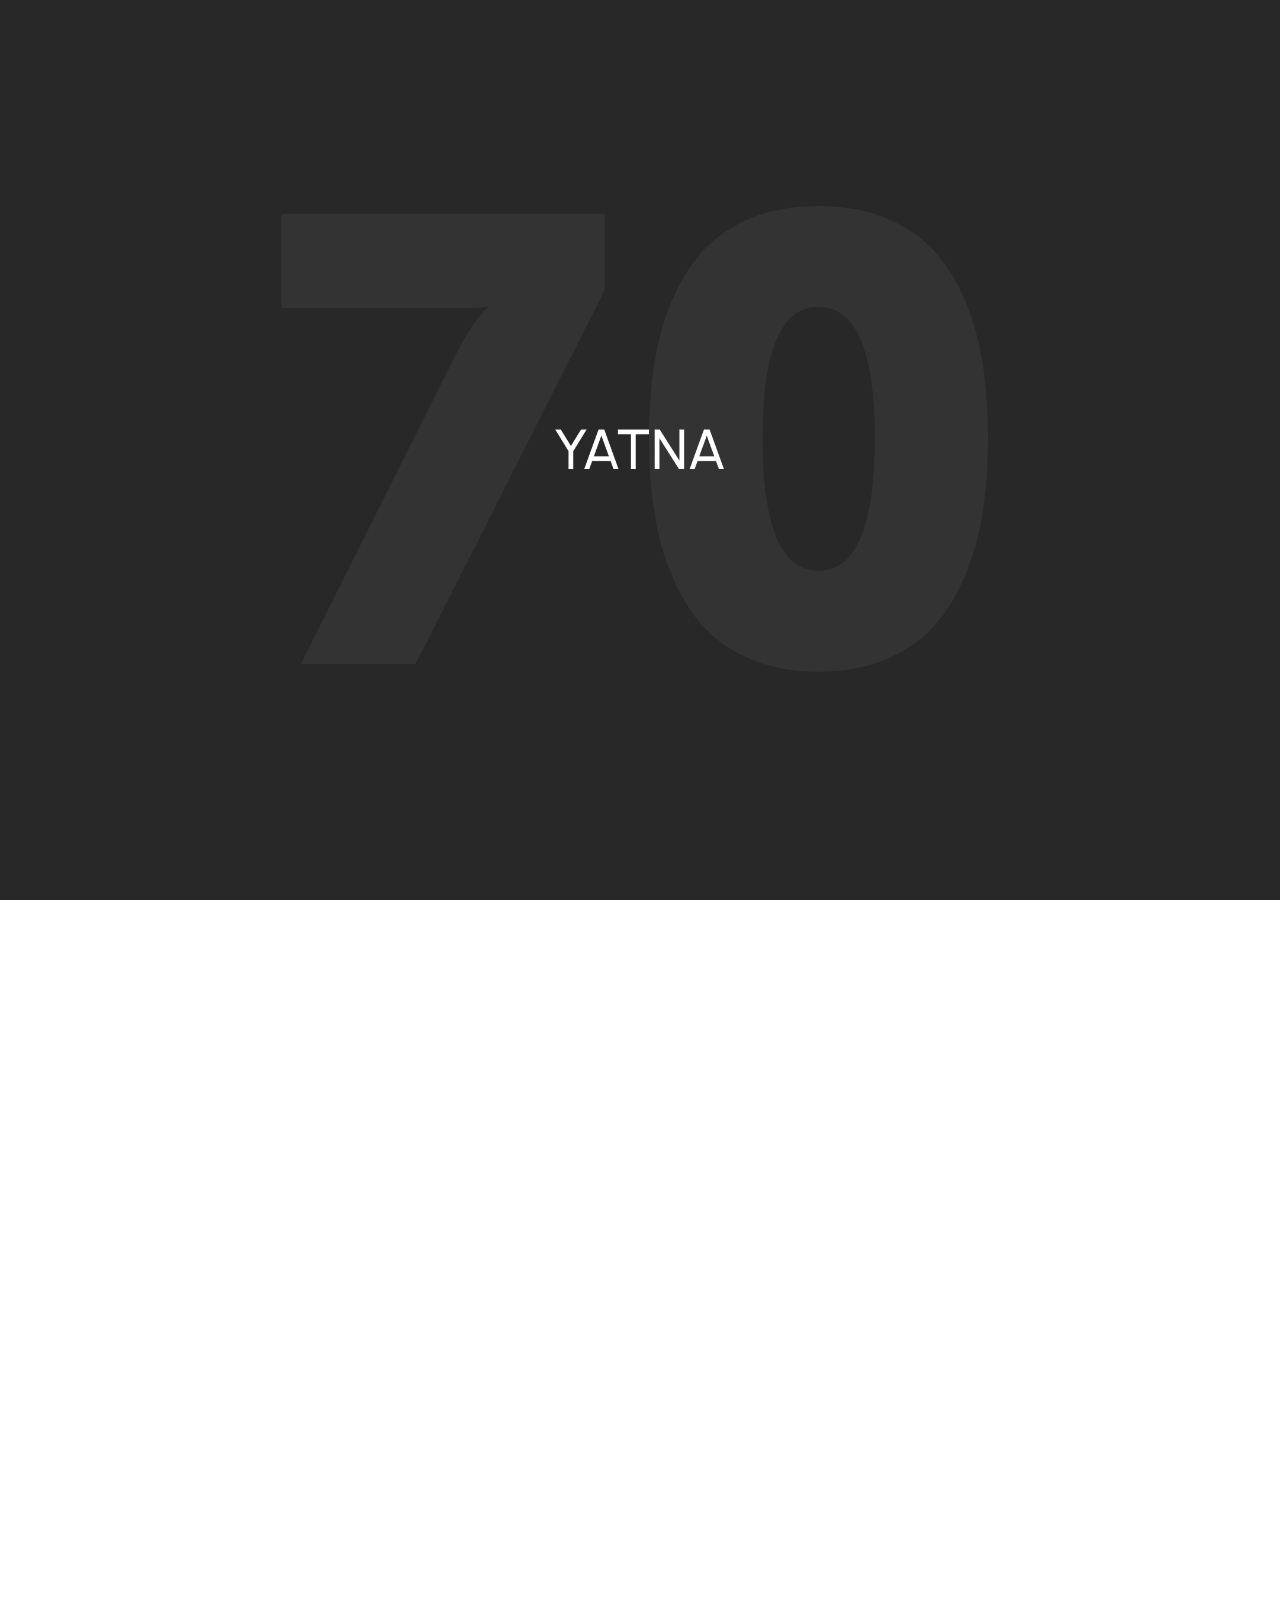
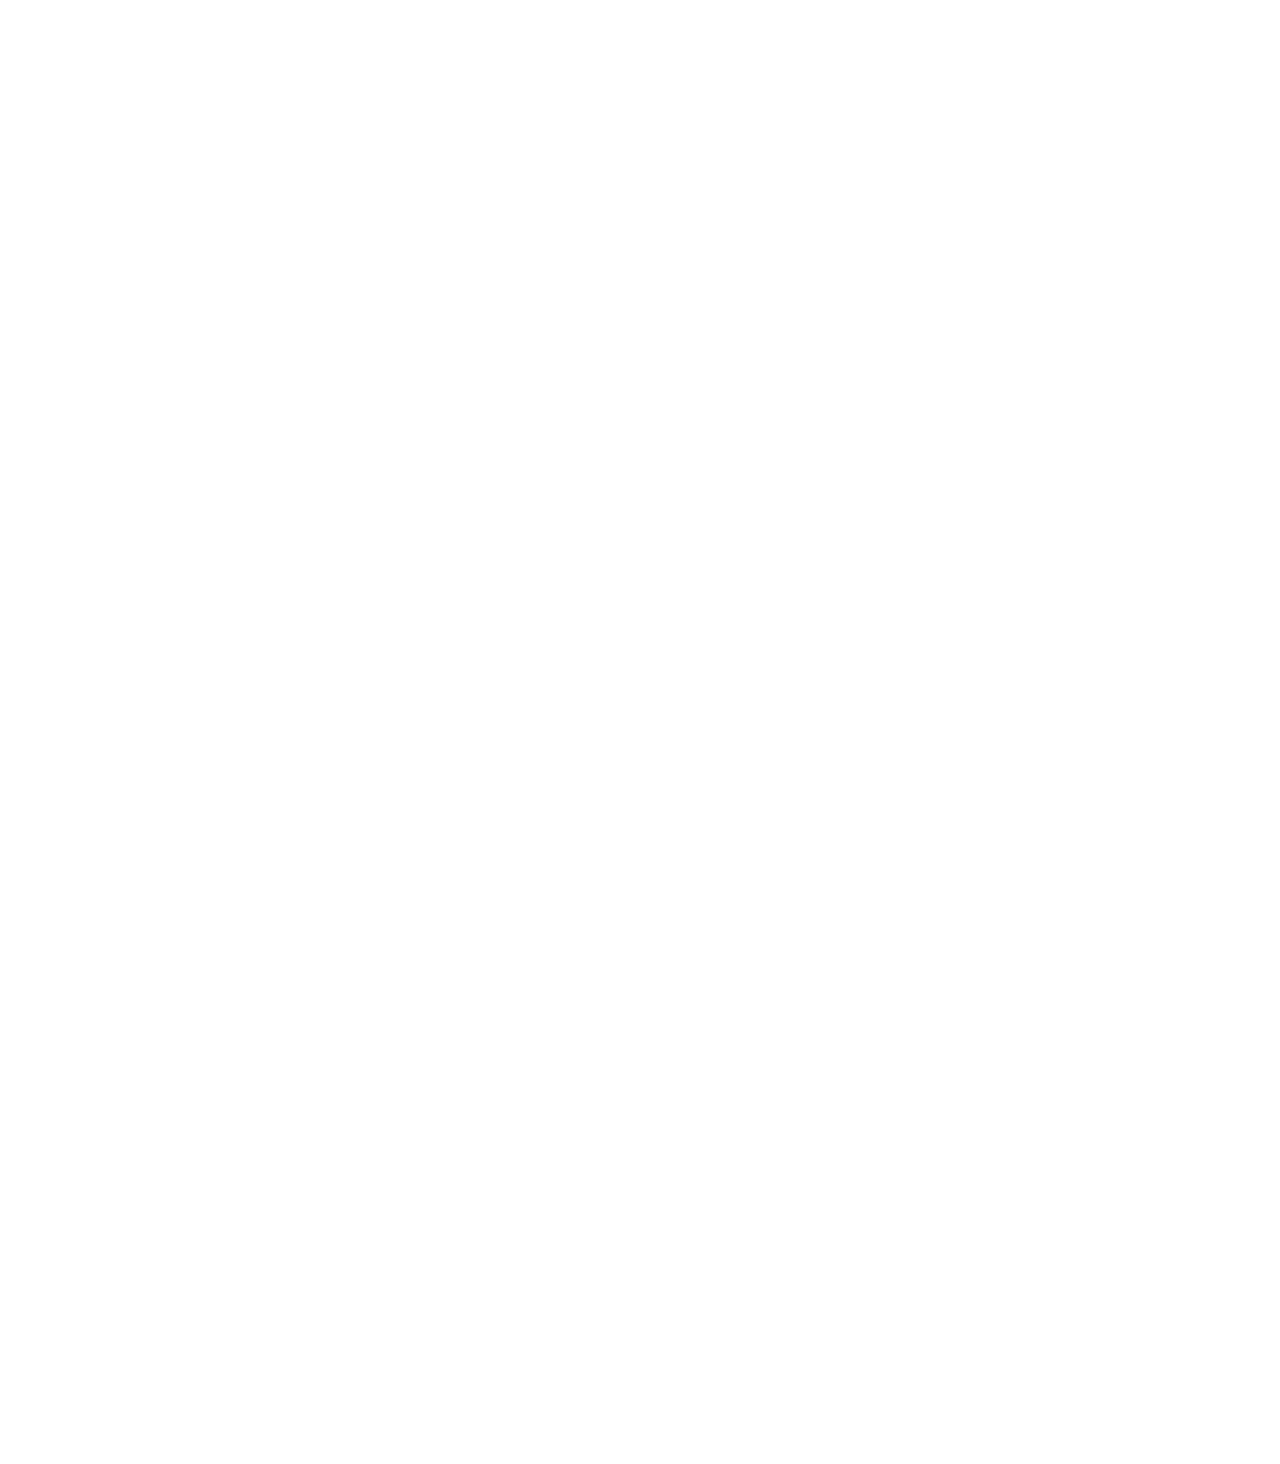
<file: Main/yatna-consultancy/contact.html>
<!DOCTYPE html>
<html lang="en">
  <head>
    <meta charset="utf-8" />
    <meta
      name="viewport"
      content="width=device-width, initial-scale=1, shrink-to-fit=no"
    />
    <meta name="format-detection" content="telephone=no" />
    <meta name="theme-color" content="#282828" />
    <title>Agensy | Digital Lab & Creative Solutions</title>
    <meta name="author" content="Themezinho" />
    <meta
      name="description"
      content="Agensy | Digital Lab & Creative Solutions"
    />
    <meta
      name="keywords"
      content="creative, works, showcase, portfolio, highlight, projects, modern, agency, digital, studio, css, animation, transition, freelancers"
    />

    <!-- SOCIAL MEDIA META -->
    <meta
      property="og:description"
      content="Agensy | Digital Lab & Creative Solutions"
    />
    <meta
      property="og:image"
      content="http://www.themezinho.net/agensy/preview.png"
    />
    <meta property="og:site_name" content="agensy" />
    <meta property="og:title" content="agensy" />
    <meta property="og:type" content="website" />
    <meta property="og:url" content="http://www.themezinho.net/agensy" />

    <!-- TWITTER META -->
    <meta name="twitter:card" content="summary" />
    <meta name="twitter:site" content="@agensy" />
    <meta name="twitter:creator" content="@agensy" />
    <meta name="twitter:title" content="agensy" />
    <meta
      name="twitter:description"
      content="Agensy | Digital Lab & Creative Solutions"
    />
    <meta
      name="twitter:image"
      content="http://www.themezinho.net/agensy/preview.png"
    />

    <!-- FAVICON FILES -->
    <link
      href="ico/apple-touch-icon-144-precomposed.png"
      rel="apple-touch-icon"
      sizes="144x144"
    />
    <link
      href="ico/apple-touch-icon-114-precomposed.png"
      rel="apple-touch-icon"
      sizes="114x114"
    />
    <link
      href="ico/apple-touch-icon-72-precomposed.png"
      rel="apple-touch-icon"
      sizes="72x72"
    />
    <link
      href="ico/apple-touch-icon-57-precomposed.png"
      rel="apple-touch-icon"
    />
    <link href="ico/favicon.png" rel="shortcut icon" />

    <!-- CSS FILES -->
    <link rel="stylesheet" href="css/animate.min.css" />
    <link rel="stylesheet" href="css/odometer.min.css" />
    <link rel="stylesheet" href="css/fancybox.min.css" />
    <link rel="stylesheet" href="css/swiper.min.css" />
    <link rel="stylesheet" href="css/bootstrap.min.css" />
    <link rel="stylesheet" href="css/style.css" />
  </head>
  <body>
    <div class="preloader">
      <div class="inner">
        <figure class="logo">
          <img src="images/logo-light.png" alt="Image" />
        </figure>
        <span class="percentage" id="percentage">0</span>
      </div>
      <!-- end inner -->
      <div class="loader-progress" id="loader-progress"></div>
      <!-- end loader-progress -->
    </div>
    <!-- end preloader -->
    <div class="transition-overlay"></div>
    <!-- end transition-overlay -->
    <div class="navigation-menu">
      <div class="inner">
        <div class="side-menu">
          <ul>
            <li><a href="agensy.html">Agensy</a></li>
            <li><a href="cases.html">Cases</a></li>
            <li><a href="blog.html">Blog</a></li>
            <li><a href="contact.html">Contact</a></li>
          </ul>
        </div>
        <!-- end side-menu -->
        <div class="sides">
          <div id="map">
            <iframe
              src="https://www.google.com/maps/embed?pb=!1m18!1m12!1m3!1d325518.68780316407!2d30.252511957059642!3d50.4016990487754!2m3!1f0!2f0!3f0!3m2!1i1024!2i768!4f13.1!3m3!1m2!1s0x40d4cf4ee15a4505%3A0x764931d2170146fe!2z0JrQuNGX0LIsIDAyMDAw!5e0!3m2!1suk!2sua!4v1552081224273"
              width="600"
              height="450"
              style="border: 0"
              allowfullscreen
            ></iframe>
          </div>
          <!-- end map -->
          <figure>
            <img src="images/office01.jpg" alt="Image" />
            <a href="#map" data-fancybox
              ><img src="images/icon-map-marker.svg" alt="Image"
            /></a>
          </figure>
        </div>
        <!-- end sides -->
        <div class="sides">
          <h2>
            Yatna Consultancy Services is dedicated to
            <strong>providing top-notch political and digital solutions</strong>
            to help clients achieve their goals and make a significant impact.
            Our team of experts is committed to delivering unique and effective
            strategies tailored to your needs.
          </h2>

          <address>
            Kristiatik 15th Street, Floot 17<br />
            Kiev, Ukraine 78692<br />
            <a href="#">hello@agensy.com.ua </a>
            +380 98 294 80 86
          </address>
        </div>
        <!-- end sides -->
      </div>
      <!-- end inner -->
    </div>
    <!-- end navigation-menu -->
    <aside class="left-side">
      <div class="logo">
        <img src="images/logo-symbol.png" alt="Image" />
      </div>
      <ul>
        <li><a href="#">FACEBOOK</a></li>
        <li><a href="#">BEHANCE</a></li>
        <li><a href="#">DRIBBLE</a></li>
      </ul>
      <a href="#top" class="gotop"
        ><img src="images/icon-gotop.svg" alt="Image"
      /></a>
    </aside>
    <!-- end left-side -->
    <header class="header">
      <nav class="navbar">
        <div class="inner">
          <div class="logo">
            <a href="index.html"><img src="images/logo.png" alt="Image" /></a>
          </div>
          <!-- end logo -->
          <div class="phone">T: +330 294 05 11</div>
          <!-- end phone -->
          <div class="main-menu">
            <ul>
              <li><a href="agensy.html">Agensy</a></li>
              <li><a href="cases.html">Cases</a></li>
              <li><a href="blog.html">Blog</a></li>
              <li><a href="contact.html">Contact</a></li>
            </ul>
          </div>
          <!-- end main-menu -->
          <div class="hamburger-menu" id="hamburger-menu">
            <div class="burger">
              <svg
                id="burger-svg"
                data-name="Layer 1"
                xmlns="http://www.w3.org/2000/svg"
                viewBox="0 0 50 50"
              >
                <title>Show / Hide Navigation</title>
                <rect class="burger-svg__base" width="50" height="50" />
                <g class="burger-svg__bars">
                  <rect
                    class="burger-svg__bar burger-svg__bar-1"
                    x="14"
                    y="18"
                    width="22"
                    height="2"
                  />
                  <rect
                    class="burger-svg__bar burger-svg__bar-2"
                    x="14"
                    y="24"
                    width="22"
                    height="2"
                  />
                  <rect
                    class="burger-svg__bar burger-svg__bar-3"
                    x="14"
                    y="30"
                    width="22"
                    height="2"
                  />
                </g>
              </svg>
            </div>
            <!-- end burger -->
          </div>
          <!-- end hamburger-menu -->
        </div>
        <!-- end inner -->
      </nav>
      <!-- end navbar -->
      <!-- end navbar -->
      <div class="page-title">
        <div class="container">
          <h2>Contact</h2>
          <h4>Agensy is compatible with popular WordPress plugins</h4>
        </div>
        <!-- end container -->
      </div>
      <!-- end page-title -->
    </header>
    <!-- end header -->
    <section class="page-header">
      <iframe
        src="https://www.google.com/maps/embed?pb=!1m18!1m12!1m3!1d325518.68780316407!2d30.252511957059642!3d50.4016990487754!2m3!1f0!2f0!3f0!3m2!1i1024!2i768!4f13.1!3m3!1m2!1s0x40d4cf4ee15a4505%3A0x764931d2170146fe!2z0JrQuNGX0LIsINCj0LrRgNCw0ZfQvdCwLCAwMjAwMA!5e0!3m2!1suk!2str!4v1555663203384!5m2!1suk!2str"
      ></iframe>
    </section>
    <!-- end page-header -->
    <section class="contact">
      <div class="container">
        <div class="row">
          <div class="col-md-6 wow fadeInUp">
            <h5>ADDRESS</h5>
            <address>
              Studio Agensy<br />
              Kristiatik 15th Street, Floot 17<br />
              Kiev, Ukraine 78692
            </address>
          </div>
          <!-- end col-6 -->
          <div class="col-md-6 wow fadeInUp">
            <h5>CALL US</h5>
            <address>
              p: +380 98 294 80 86<br />
              m: +380 98 748 35 57
            </address>
          </div>
          <!-- end col-6 -->
          <div class="col-12 wow fadeInUp">
            <h5>REACH US</h5>
            <address>
              <p>
                We allways looking for talented peoples, soo let's work together
              </p>
              <a href="#">hello@agensy.com.ua</a>
            </address>
          </div>
          <!-- end col-12 -->
          <div class="col-lg-7 wow fadeInUp">
            <div class="contact-form">
              <h5>CONTACT FORM</h5>
              <form id="contact" name="contact" method="post">
                <div class="form-group">
                  <input
                    type="text"
                    name="name"
                    id="name"
                    autocomplete="off"
                    required
                  />
                  <span>Your name</span>
                </div>
                <!-- end form-group -->
                <div class="form-group">
                  <input
                    type="text"
                    name="email"
                    id="email"
                    autocomplete="off"
                    required
                  />
                  <span>Your e-mail</span>
                </div>
                <!-- end form-group -->
                <div class="form-group">
                  <input
                    type="text"
                    name="subject"
                    id="subject"
                    autocomplete="off"
                    required
                  />
                  <span>Subject</span>
                </div>
                <!-- end form-group -->
                <div class="form-group">
                  <textarea
                    name="message"
                    id="message"
                    autocomplete="off"
                    required
                  ></textarea>
                  <span>Your message</span>
                </div>
                <!-- end form-group -->
                <div class="form-group">
                  <button id="submit" type="submit" name="submit">
                    <strong>Submit Now<b></b> <i></i></strong>
                  </button>
                </div>
                <!-- end form-group -->
              </form>
              <!-- end form -->
              <div class="form-group">
                <div
                  id="success"
                  class="alert alert-success wow fadeInUp"
                  role="alert"
                >
                  Your message was sent successfully! We will be in touch as
                  soon as we can.
                </div>
                <!-- end success -->
                <div
                  id="error"
                  class="alert alert-danger wow fadeInUp"
                  role="alert"
                >
                  Something went wrong, try refreshing and submitting the form
                  again.
                </div>
                <!-- end error -->
              </div>
              <!-- end form-group -->
            </div>
            <!-- end contat-form -->
          </div>
          <!-- end col-7 -->
        </div>
        <!-- end row -->
      </div>
      <!-- end container -->
    </section>
    <!-- end contact -->
    <footer class="footer">
      <div class="container">
        <div class="row">
          <div class="col-12">
            <div class="career wow fadeInUp">
              <h6>CAREER OF AGENSY UKRAINE</h6>
              <h2>
                We allways looking for talented peoples, soo let's work together
              </h2>
              <div class="custom-link">
                <a href="#">Apply Now</a> <span></span> <i></i>
              </div>
              <!-- end custom-link -->
            </div>
            <!-- end career -->
          </div>
          <!-- end col-12 -->
          <div class="col-lg-5 wow fadeInUp">
            <figure class="logo">
              <img src="images/logo.png" alt="Image" />
            </figure>
          </div>
          <!-- end col-5 -->
          <div class="col-lg-4 col-md-6 wow fadeInUp">
            <h5>Location</h5>
            <address>
              Studio Agensy<br />
              Kristiatik 15th Street, Floot 17<br />
              Kiev, Ukraine 78692
            </address>
          </div>
          <!-- end col-4 -->
          <div class="col-lg-3 col-md-6 wow fadeInUp">
            <h5>Say Hello</h5>
            <address>
              hello@agensy.com.ua <br />
              +380 98 294 80 86
            </address>
          </div>
          <!-- end col-3 -->
          <div class="col-12 wow fadeInUp">
            <div class="sub-footer">
              <ul>
                <li><a href="#">Career</a></li>
                <li><a href="#">Term & Condutions</a></li>
                <li><a href="#">Awwwards</a></li>
              </ul>
              <span>© 2022 Agensy - All rights Reserved</span>
            </div>
            <!-- end sub-footer -->
          </div>
          <!-- end col-12 -->
        </div>
        <!-- end row -->
      </div>
      <!-- end container -->
    </footer>
    <!-- end footer -->
    <audio id="hamburger-hover" src="audio/link.mp3" preload="auto"></audio>

    <!-- JS FILES -->
    <script src="js/jquery.min.js"></script>
    <script src="js/bootstrap.min.js"></script>
    <script src="js/imagesloaded.pkgd.min.js"></script>
    <script src="js/isotope.min.js"></script>
    <script src="js/swiper.min.js"></script>
    <script src="js/TweenMax.min.js"></script>
    <script src="js/odometer.min.js"></script>
    <script src="js/fancybox.min.js"></script>
    <script src="js/wow.min.js"></script>
    <script src="js/jquery.form.min.js"></script>
    <script src="js/jquery.validate.min.js"></script>
    <script src="js/contact.form.min.js"></script>
    <script src="js/scripts.js"></script>
  </body>
</html>
</file>
<file: Main/yatna-consultancy/css/style.css>
/* CUSTOM FONTS */
@font-face {
  font-family: "Museo Sans";
  src: url("../fonts/MuseoSans-300.eot");
  src: url("../fonts/MuseoSans-300.eot?#iefix") format("embedded-opentype"), url("../fonts/MuseoSans-300.woff2") format("woff2"), url("../fonts/MuseoSans-300.woff") format("woff"), url("../fonts/MuseoSans-300.ttf") format("truetype");
  font-weight: 400;
  font-style: normal;
  font-display: swap;
}
@font-face {
  font-family: "Museo Sans";
  src: url("../fonts/MuseoSans-700.eot");
  src: url("../fonts/MuseoSans-700.eot?#iefix") format("embedded-opentype"), url("../fonts/MuseoSans-700.woff2") format("woff2"), url("../fonts/MuseoSans-700.woff") format("woff"), url("../fonts/MuseoSans-700.ttf") format("truetype");
  font-weight: 600;
  font-style: normal;
  font-display: swap;
}
@font-face {
  font-family: "Museo Sans";
  src: url("../fonts/MuseoSans-900.eot");
  src: url("../fonts/MuseoSans-900.eot?#iefix") format("embedded-opentype"), url("../fonts/MuseoSans-900.woff2") format("woff2"), url("../fonts/MuseoSans-900.woff") format("woff"), url("../fonts/MuseoSans-900.ttf") format("truetype");
  font-weight: 800;
  font-style: normal;
  font-display: swap;
}
/* BODY */
* {
  outline: none !important;
}

body {
  margin: 0;
  padding-left: 150px;
  padding-right: 50px;
  font-family: "Museo Sans";
  font-size: 17px;
  color: #282828;
  -webkit-transition: all 0.4s ease-in-out;
  -moz-transition: all 0.4s ease-in-out;
  -ms-transition: all 0.4s ease-in-out;
  -o-transition: all 0.4s ease-in-out;
  transition: all 0.4s ease-in-out;
  -webkit-font-smoothing: antialiased;
  text-rendering: optimizeLegibility;
  -moz-osx-font-smoothing: grayscale;
}

/* LINKS */
a {
  color: #282828;
  -webkit-transition: all 0.25s ease-in-out;
  -moz-transition: all 0.25s ease-in-out;
  -ms-transition: all 0.25s ease-in-out;
  -o-transition: all 0.25s ease-in-out;
  transition: all 0.25s ease-in-out;
}

a:hover {
  text-decoration: underline;
  color: #282828;
}

a:active {
  text-decoration: underline;
}

/* HTML ELEMENTS */
img {
  max-width: 100%;
}

p {
  line-height: 1.5;
}

/* FORM ELEMENTS */
input[type=text] {
  width: 100%;
  height: 54px;
  border: 1px solid #eee;
  padding: 0 20px;
}

textarea {
  width: 100%;
  height: 160px;
  border: 1px solid #eee;
  padding: 15px 20px;
}

button[type=submit] {
  height: 58px;
  display: -ms-flexbox;
  display: flex;
  -ms-flex-wrap: wrap;
  flex-wrap: wrap;
  -ms-flex-align: center;
  -ms-flex-pack: justify;
  justify-content: space-between;
  text-align: center;
  border: none;
  margin: 0;
  padding: 0;
}
button[type=submit] * {
  -webkit-transition: all 0.25s ease-in-out;
  -moz-transition: all 0.25s ease-in-out;
  -ms-transition: all 0.25s ease-in-out;
  -o-transition: all 0.25s ease-in-out;
  transition: all 0.25s ease-in-out;
}
button[type=submit] strong {
  display: flex;
  flex-wrap: wrap;
  justify-content: center;
  align-content: center;
  height: 58px;
  border: 1px solid #282828;
  font-size: 13px;
  font-weight: 600;
  text-transform: uppercase;
  padding: 0 30px;
  background: #282828;
  color: #fff;
}
button[type=submit] strong:hover {
  text-decoration: none;
}
button[type=submit] b {
  width: 20px;
  height: 1px;
  background: #fff;
  display: inline-block;
  margin-left: 20px;
  margin-top: 8px;
}
button[type=submit] i {
  width: 0;
  height: 0;
  display: inline-block;
  margin-left: 0;
  margin-right: auto;
  border-style: solid;
  border-width: 4px 0 4px 4px;
  border-color: transparent transparent transparent #fff;
  opacity: 1;
  margin-top: 5px;
}
button[type=submit]:hover b {
  width: 50px;
  margin-left: 20px;
}
button[type=submit]:hover i {
  opacity: 0;
}

/* CUSTOM CONTAINER */
@media (min-width: 1240px) {
  .container {
    max-width: 1200px;
  }
}
/* CUSTOM ELEMENTS */
.color-dark {
  background-color: #282828;
}
.color-dark .left-side ul {
  width: 100vh;
  line-height: 1;
  display: block;
  margin: 0;
  margin-top: 50vh;
  margin-left: -9px;
  padding: 0;
  transform: rotate(-90deg);
  transform-origin: 0 0;
  position: absolute;
  left: 50%;
  top: 50%;
  text-align: center;
}
.color-dark .left-side ul li {
  display: inline-block;
  margin: 0 10px;
  padding: 0;
  list-style: none;
}
.color-dark .left-side ul li a {
  display: block;
  font-size: 13px;
  font-weight: 600;
  position: relative;
  padding: 0 2px;
  color: #fff;
}
moe .color-dark .left-side ul li a:hover {
  text-decoration: none;
}
.color-dark .left-side ul li a:before {
  content: "";
  display: block;
  position: absolute;
  left: 0;
  bottom: 6px;
  height: 1px;
  width: 0;
  transition: width 0s ease, background 0.25s ease;
}
.color-dark .left-side ul li a:after {
  content: "";
  display: block;
  position: absolute;
  right: 0;
  bottom: 6px;
  height: 1px;
  width: 0;
  background: #fff;
  transition: width 0.25s ease;
}
.color-dark .left-side ul li a:hover:before {
  width: 100%;
  background: #fff;
  transition: width 0.25s ease;
}
.color-dark .left-side ul li a:hover:after {
  width: 100%;
  background: transparent;
  transition: all 0s ease;
}
.color-dark .left-side .logo img {
  -webkit-filter: invert(100%);
  filter: invert(100%);
}
.color-dark .left-side .gotop img {
  -webkit-filter: invert(100%);
  filter: invert(100%);
}

.color-light {
  background-color: #fff;
}

.color-undefined {
  background-color: transparent;
}

.overflow {
  overflow: hidden;
}

/* ODOMETER */
.odometer {
  line-height: 1;
}
.odometer .odometer-digit {
  padding: 0;
}
.odometer .odometer-digit-inner {
  left: 0;
}

/* PAGINATION */
.pagination {
  width: 100%;
  display: flex;
  flex-wrap: wrap;
}
.pagination li.page-item {
  margin-right: 5px;
}
.pagination li.page-item:first-child a.page-link {
  padding-left: 0;
}
.pagination li.page-item.active a.page-link {
  border: 1px solid #282828;
  background: none;
}
.pagination li.page-item a.page-link {
  border: none;
  color: #282828;
  font-size: 13px;
  font-weight: 600;
  border-radius: 50%;
}
.pagination li.page-item a.page-link:hover {
  background: none;
  opacity: 0.5;
}
.pagination li.page-item a.page-link:focus {
  border: none;
  background: none;
  box-shadow: none;
}

/* TRANSITION OVERLAY */
.transition-overlay {
  width: 100vw;
  height: 100vh;
  position: fixed;
  right: calc(-100% - 200px);
  bottom: 0;
  background: #282828;
  z-index: 99;
  -webkit-transition: all 0.3s ease;
  -moz-transition: all 0.3s ease;
  transition: all 0.3s ease;
  transition-duration: 500ms;
  -webkit-transition-duration: 500ms;
  transition-timing-function: cubic-bezier(0.86, 0, 0.07, 1);
  -webkit-transition-timing-function: cubic-bezier(0.86, 0, 0.07, 1);
  visibility: hidden;
}
.transition-overlay:before {
  content: "";
  width: 0;
  height: 0;
  border-style: solid;
  border-width: 0 200px 100vh 0;
  border-color: transparent #282828 transparent transparent;
  position: absolute;
  left: -200px;
  top: 0;
}
.transition-overlay.active {
  right: 0;
  visibility: visible;
}

/* PRELOADER */
.preloader {
  position: fixed;
  top: 0;
  left: 0;
  margin: auto;
  width: 100vw;
  height: 100vh;
  background: #282828;
  opacity: 1;
  -webkit-transition: all 0.3s ease;
  -moz-transition: all 0.3s ease;
  transition: all 0.3s ease;
  transition-duration: 500ms;
  -webkit-transition-duration: 500ms;
  transition-timing-function: cubic-bezier(0.86, 0, 0.07, 1);
  -webkit-transition-timing-function: cubic-bezier(0.86, 0, 0.07, 1);
  z-index: 99;
  transition-delay: 0.65s;
}
.preloader * {
  -webkit-transition: all 0.3s ease;
  -moz-transition: all 0.3s ease;
  transition: all 0.3s ease;
  transition-duration: 500ms;
  -webkit-transition-duration: 500ms;
  transition-timing-function: cubic-bezier(0.86, 0, 0.07, 1);
  -webkit-transition-timing-function: cubic-bezier(0.86, 0, 0.07, 1);
}
.preloader:before {
  content: "";
  width: 0;
  height: 0;
  border-style: solid;
  border-width: 0 200px 100vh 0;
  border-color: transparent #282828 transparent transparent;
  position: absolute;
  left: -200px;
  top: 0;
}
.preloader:after {
  content: "";
  width: 0;
  height: 0;
  border-style: solid;
  border-width: 100vh 0 0 200px;
  border-color: transparent transparent transparent #282828;
  position: absolute;
  right: -200px;
  top: 0;
}
.preloader .inner {
  width: 100vw;
  height: 100vh;
  display: flex;
  flex-wrap: wrap;
  align-items: center;
  justify-content: center;
  overflow: hidden;
}
.preloader .inner .logo {
  display: inline-block;
  margin: 0;
  animation: fadeInUp ease 0.6s;
}
.preloader .inner .logo img {
  height: 50px;
}
.preloader .inner .percentage {
  width: 100%;
  font-size: 70vh;
  line-height: 1;
  font-weight: 800;
  color: #fff;
  position: absolute;
  top: 50%;
  transform: translateY(-50%);
  text-align: center;
  opacity: 0.05;
  transition-delay: 0.1s;
}

.page-loaded .preloader {
  left: calc(-100% - 200px);
  visibility: hidden;
}

.page-loaded .preloader .logo {
  transform: translateX(-100px);
  opacity: 0;
}

.page-loaded .preloader .percentage {
  margin-left: 100px;
  opacity: 0;
}

body .navbar .inner {
  transform: translateY(-100%);
  transition-delay: 1.2s;
}

body .left-side {
  left: -100%;
  transition-delay: 1.3s !important;
  -webkit-transition: all 0.25s ease-in-out;
  -moz-transition: all 0.25s ease-in-out;
  -ms-transition: all 0.25s ease-in-out;
  -o-transition: all 0.25s ease-in-out;
  transition: all 0.25s ease-in-out;
}

body .header .headlines {
  opacity: 1;
  transform: translateY(100%);
  transition-delay: 1.4s !important;
  -webkit-transition: all 0.25s ease-in-out;
  -moz-transition: all 0.25s ease-in-out;
  -ms-transition: all 0.25s ease-in-out;
  -o-transition: all 0.25s ease-in-out;
  transition: all 0.25s ease-in-out;
  opacity: 0;
}

body .header .page-title {
  opacity: 1;
  transform: translateY(100%);
  transition-delay: 1.4s !important;
  -webkit-transition: all 0.25s ease-in-out;
  -moz-transition: all 0.25s ease-in-out;
  -ms-transition: all 0.25s ease-in-out;
  -o-transition: all 0.25s ease-in-out;
  transition: all 0.25s ease-in-out;
  opacity: 0;
}

body .page-header {
  opacity: 1;
  transform: translateY(100%);
  transition-delay: 1.4s !important;
  -webkit-transition: all 0.25s ease-in-out;
  -moz-transition: all 0.25s ease-in-out;
  -ms-transition: all 0.25s ease-in-out;
  -o-transition: all 0.25s ease-in-out;
  transition: all 0.25s ease-in-out;
  opacity: 0;
}

body .slider {
  transform: translateY(100%);
  transition-delay: 1.5s !important;
  -webkit-transition: all 0.25s ease-in-out;
  -moz-transition: all 0.25s ease-in-out;
  -ms-transition: all 0.25s ease-in-out;
  -o-transition: all 0.25s ease-in-out;
  transition: all 0.25s ease-in-out;
  opacity: 0;
}

.page-loaded .header .navbar .inner {
  transform: translateY(0);
}

.page-loaded .header .headlines {
  opacity: 1;
  transform: translateY(0);
  opacity: 1;
}

.page-loaded .header .page-title {
  opacity: 1;
  transform: translateY(0);
  opacity: 1;
}

.page-loaded .page-header {
  opacity: 1;
  transform: translateY(0);
  opacity: 1;
}

.page-loaded .slider {
  opacity: 1;
  transform: translateY(0);
}

.page-loaded .left-side {
  left: 0;
}

.page-loaded .video-wrapper {
  opacity: 1;
  transform: translateY(0);
}

.page-loaded figure.image {
  opacity: 1;
  transform: translateY(0);
}

.page-loaded .header-image {
  opacity: 1;
  transform: translateY(0);
}

.page-loaded .map {
  opacity: 1;
  transform: translateY(0);
}

/* BURGER */
.burger {
  margin-top: 1px;
  z-index: 3;
  display: inline-block;
  width: 50px;
  height: 50px;
  padding: 0;
  border: none;
  outline: none;
  cursor: pointer;
}

.isNavOpen {
  overflow: hidden;
}

.burger-svg__base {
  fill: #fff;
}

.burger-svg__bars {
  fill: #282828;
}

/* NAVIGATION MENU */
.navigation-menu {
  width: 100%;
  height: 100%;
  display: flex;
  flex-wrap: wrap;
  flex-direction: column;
  justify-content: center;
  position: fixed;
  right: calc(-100% + -200px);
  top: 0;
  z-index: 2;
  background: #282828;
  -webkit-transition: all 0.3s ease;
  -moz-transition: all 0.3s ease;
  transition: all 0.3s ease;
  transition-duration: 500ms;
  -webkit-transition-duration: 500ms;
  transition-timing-function: cubic-bezier(0.86, 0, 0.07, 1);
  -webkit-transition-timing-function: cubic-bezier(0.86, 0, 0.07, 1);
  visibility: hidden;
}
.navigation-menu:before {
  content: "";
  width: 0;
  height: 0;
  border-style: solid;
  border-width: 0 200px 100vh 0;
  border-color: transparent #282828 transparent transparent;
  position: absolute;
  left: -200px;
  top: 0;
}
.navigation-menu.active {
  right: 0;
  visibility: visible;
}
.navigation-menu.active .inner {
  opacity: 1;
  transform: translateX(0);
}
.navigation-menu #map {
  width: 600px;
  height: 450px;
  display: none;
  border: none;
}
.navigation-menu .inner {
  display: flex;
  flex-wrap: wrap;
  align-content: center;
  padding: 0 10%;
  color: #fff;
  transform: translateX(40%);
  opacity: 0;
  -webkit-transition: all 0.3s ease;
  -moz-transition: all 0.3s ease;
  transition: all 0.3s ease;
  transition-duration: 500ms;
  -webkit-transition-duration: 500ms;
  transition-timing-function: cubic-bezier(0.86, 0, 0.07, 1);
  -webkit-transition-timing-function: cubic-bezier(0.86, 0, 0.07, 1);
  transition-delay: 0.35s;
  padding-top: 80px;
}
.navigation-menu .inner .side-menu {
  width: 100%;
  float: right;
  display: none;
}
.navigation-menu .inner .side-menu ul {
  float: right;
  margin: 0;
  padding: 0;
  text-align: right;
}
.navigation-menu .inner .side-menu ul li {
  display: block;
  list-style: none;
  margin-bottom: 5px;
}
.navigation-menu .inner .side-menu ul li a {
  font-size: 8vw;
  color: #fff;
  font-weight: 600;
}
.navigation-menu .inner .sides {
  flex: 1;
  display: flex;
  flex-wrap: wrap;
  flex-direction: column;
  justify-content: center;
}
.navigation-menu .inner .sides:last-child {
  padding-left: 50px;
}
.navigation-menu .inner h2 {
  display: block;
  margin-bottom: 20px;
  line-height: 1.7;
  font-size: 25px;
}
.navigation-menu .inner h2 strong {
  font-weight: 600;
}
.navigation-menu .inner figure {
  display: block;
  margin: 0;
  background: #fff;
  padding: 6px;
  position: relative;
}
.navigation-menu .inner figure a {
  width: 50px;
  height: 50px;
  line-height: 44px;
  position: absolute;
  right: 6px;
  top: 6px;
  background: #fff;
  text-align: center;
}
.navigation-menu .inner address {
  display: block;
  font-size: 19px;
}
.navigation-menu .inner address a {
  display: block;
  color: #fff;
  text-decoration: underline;
}

/* REVEAL EFFECT */
.reveal-effect {
  float: left;
  overflow: hidden;
  position: relative;
}
.reveal-effect.animated:before {
  content: "";
  width: 100%;
  height: 100%;
  background: #eee;
  position: absolute;
  left: 0;
  top: 0;
  animation: 1s reveal linear forwards;
  -webkit-animation-duration: 1s;
  z-index: 1;
  -moz-animation-duration: 1s;
  -ms-animation-duration: 1s;
  -o-animation-duration: 1s;
  animation-duration: 1s;
  -webkit-animation-fill-mode: forwards;
  -moz-animation-fill-mode: forwards;
  -ms-animation-fill-mode: forwards;
  -o-animation-fill-mode: forwards;
  animation-fill-mode: forwards;
  -webkit-animation-timing-function: cubic-bezier(0.785, 0.135, 0.15, 0.86);
  -moz-animation-timing-function: cubic-bezier(0.785, 0.135, 0.15, 0.86);
  -o-animation-timing-function: cubic-bezier(0.785, 0.135, 0.15, 0.86);
  -ms-animation-timing-function: cubic-bezier(0.785, 0.135, 0.15, 0.86);
  animation-timing-function: cubic-bezier(0.785, 0.135, 0.15, 0.86);
}

.reveal-effect.animated > * {
  animation: 1s reveal-inner linear forwards;
}

@-webkit-keyframes reveal {
  0% {
    left: 0;
    width: 0;
  }
  50% {
    left: 0;
    width: 100%;
  }
  51% {
    left: auto;
    right: 0;
  }
  100% {
    left: auto;
    right: 0;
    width: 0;
  }
}
@-webkit-keyframes reveal-inner {
  0% {
    visibility: hidden;
    opacity: 0;
  }
  50% {
    visibility: hidden;
    opacity: 0;
  }
  51% {
    visibility: visible;
    opacity: 1;
  }
  100% {
    visibility: visible;
    opacity: 1;
  }
}
/* TITLES */
.titles {
  width: 100%;
  display: flex;
  flex-wrap: wrap;
  flex-direction: column;
  padding-right: 50%;
  margin-bottom: 80px;
}
.titles h6 {
  font-size: 17px;
  font-weight: 600;
  margin-bottom: 20px;
  letter-spacing: 2px;
}
.titles p {
  font-size: 20px;
  line-height: 1.5;
  margin-bottom: 0;
  font-weight: 300;
}

/* CUSTOM LINK */
.custom-link {
  display: -ms-flexbox;
  display: flex;
  -ms-flex-wrap: wrap;
  flex-wrap: wrap;
  -ms-flex-align: center;
  align-items: center;
  -ms-flex-pack: justify;
  justify-content: space-between;
}
.custom-link * {
  -webkit-transition: all 0.25s ease-in-out;
  -moz-transition: all 0.25s ease-in-out;
  -ms-transition: all 0.25s ease-in-out;
  -o-transition: all 0.25s ease-in-out;
  transition: all 0.25s ease-in-out;
}
.custom-link a {
  display: inline-block;
  margin-right: 15px;
  font-size: 13px;
  font-weight: 600;
  text-transform: uppercase;
}
.custom-link a:hover {
  text-decoration: none;
}
.custom-link span {
  width: 20px;
  height: 1px;
  background: #282828;
  display: inline-block;
  margin: 0;
}
.custom-link i {
  width: 0;
  height: 0;
  display: inline-block;
  margin-left: 0;
  margin-right: auto;
  border-style: solid;
  border-width: 4px 0 4px 4px;
  border-color: transparent transparent transparent #282828;
  opacity: 1;
}
.custom-link:hover a {
  margin-left: 20px;
}
.custom-link:hover span {
  width: 50px;
  margin-left: 20px;
}
.custom-link:hover i {
  opacity: 0;
}

/* CUSTOM BUTTON */
.custom-btn {
  display: -ms-flexbox;
  display: flex;
  -ms-flex-wrap: wrap;
  flex-wrap: wrap;
  -ms-flex-align: center;
  align-items: center;
  -ms-flex-pack: justify;
  justify-content: space-between;
  text-align: center;
}
.custom-btn * {
  -webkit-transition: all 0.25s ease-in-out;
  -moz-transition: all 0.25s ease-in-out;
  -ms-transition: all 0.25s ease-in-out;
  -o-transition: all 0.25s ease-in-out;
  transition: all 0.25s ease-in-out;
}
.custom-btn a {
  display: flex;
  flex-wrap: wrap;
  justify-content: center;
  height: 58px;
  border: 1px solid #282828;
  font-size: 13px;
  font-weight: 600;
  text-transform: uppercase;
  padding: 0 30px;
  padding-top: 18px;
  background: #282828;
  color: #fff;
}
.custom-btn a:hover {
  text-decoration: none;
}
.custom-btn span {
  width: 20px;
  height: 1px;
  background: #fff;
  display: inline-block;
  margin-left: 20px;
  margin-top: 8px;
}
.custom-btn i {
  width: 0;
  height: 0;
  display: inline-block;
  margin-left: 0;
  margin-right: auto;
  border-style: solid;
  border-width: 4px 0 4px 4px;
  border-color: transparent transparent transparent #fff;
  opacity: 1;
  margin-top: 5px;
}
.custom-btn:hover span {
  width: 50px;
  margin-left: 20px;
}
.custom-btn:hover i {
  opacity: 0;
}

/* HEADER */
.header {
  width: 100%;
  display: flex;
  flex-wrap: wrap;
  flex-direction: column;
}
.header .navbar {
  width: 100%;
  margin-bottom: 0;
}
.header .page-title {
  width: 100%;
  margin-bottom: 100px;
  margin-top: 50px;
}
.header .page-title h2 {
  font-weight: 700;
  font-size: 8vw;
  margin-bottom: 20px;
}
.header .page-title h4 {
  padding-right: 40%;
  line-height: 1.7;
}
.header .headlines {
  width: 100%;
  margin-bottom: 100px;
  margin-top: 50px;
}
.header .headlines h1 {
  font-size: 8vw;
  font-weight: 800;
  line-height: 1;
  margin: 0;
  padding-bottom: 5px;
}

/* NAVBAR */
.navbar {
  width: 100%;
  display: flex;
  flex-wrap: wrap;
  position: relative;
  z-index: 9;
  -webkit-transition: all 0.25s ease-in-out;
  -moz-transition: all 0.25s ease-in-out;
  -ms-transition: all 0.25s ease-in-out;
  -o-transition: all 0.25s ease-in-out;
  transition: all 0.25s ease-in-out;
}
.navbar.hide {
  transform: translateY(-100px) !important;
  -webkit-transition: all 0.25s ease-in-out;
  -moz-transition: all 0.25s ease-in-out;
  -ms-transition: all 0.25s ease-in-out;
  -o-transition: all 0.25s ease-in-out;
  transition: all 0.25s ease-in-out;
}
.navbar.light {
  color: #fff;
}
.navbar.light .logo a img {
  -webkit-filter: brightness(0) invert(1);
  filter: brightness(0) invert(1);
}
.navbar.light .main-menu ul li a {
  color: #fff;
}
.navbar.light .main-menu ul li a:after {
  background: #fff;
}
.navbar.light .main-menu ul li a:hover:before {
  background: #fff;
}
.navbar .inner {
  width: 100%;
  display: flex;
  flex-wrap: wrap;
  align-items: center;
  justify-content: space-between;
  padding: 30px 0;
  -webkit-transition: all 0.25s ease-in-out;
  -moz-transition: all 0.25s ease-in-out;
  -ms-transition: all 0.25s ease-in-out;
  -o-transition: all 0.25s ease-in-out;
  transition: all 0.25s ease-in-out;
}
.navbar .logo {
  margin-left: 0;
}
.navbar .logo a {
  margin: 0;
}
.navbar .logo a img {
  height: 42px;
}
.navbar .phone {
  margin-left: 50px;
}
.navbar .main-menu {
  margin-left: auto;
}
.navbar .main-menu ul {
  margin: 0;
  padding: 0;
}
.navbar .main-menu ul li {
  display: inline-block;
  margin: 0 18px;
  padding: 0;
}
.navbar .main-menu ul li a {
  display: block;
  font-size: 15px;
  font-weight: 600;
  position: relative;
  padding: 0 2px;
}
.navbar .main-menu ul li a:hover {
  text-decoration: none;
}
.navbar .main-menu ul li a:before {
  content: "";
  display: block;
  position: absolute;
  left: 0;
  bottom: 9px;
  height: 1px;
  width: 0;
  transition: width 0s ease, background 0.25s ease;
}
.navbar .main-menu ul li a:after {
  content: "";
  display: block;
  position: absolute;
  right: 0;
  bottom: 9px;
  height: 1px;
  width: 0;
  background: #282828;
  transition: width 0.25s ease;
}
.navbar .main-menu ul li a:hover:before {
  width: 100%;
  background: #282828;
  transition: width 0.25s ease;
}
.navbar .main-menu ul li a:hover:after {
  width: 100%;
  background: transparent;
  transition: all 0s ease;
}
.navbar .hamburger-menu {
  margin-right: 0;
  margin-left: 30px;
}

/* LEFT SIDE */
.left-side {
  width: 150px;
  height: 100vh;
  position: fixed;
  left: 0;
  top: 0;
}
.left-side .logo {
  width: 100%;
  display: block;
  height: 42px;
  text-align: center;
  margin-top: 35px;
  -webkit-transition: all 0.25s ease-in-out;
  -moz-transition: all 0.25s ease-in-out;
  -ms-transition: all 0.25s ease-in-out;
  -o-transition: all 0.25s ease-in-out;
  transition: all 0.25s ease-in-out;
  opacity: 0;
  transform: translateY(-30px);
}
.left-side .logo img {
  height: 42px;
}
.left-side .logo.sticky {
  opacity: 1;
  transform: translateY(0);
}
.left-side ul {
  width: 100vh;
  line-height: 1;
  display: block;
  margin: 0;
  margin-top: 50vh;
  margin-left: -9px;
  padding: 0;
  transform: rotate(-90deg);
  transform-origin: 0 0;
  position: absolute;
  left: 50%;
  top: 50%;
  text-align: center;
}
.left-side ul li {
  display: inline-block;
  margin: 0 10px;
  padding: 0;
  list-style: none;
}
.left-side ul li a {
  display: block;
  font-size: 13px;
  font-weight: 600;
  position: relative;
  padding: 0 2px;
}
.left-side ul li a:hover {
  text-decoration: none;
}
.left-side ul li a:before {
  content: "";
  display: block;
  position: absolute;
  left: 0;
  bottom: 6px;
  height: 1px;
  width: 0;
  transition: width 0s ease, background 0.25s ease;
}
.left-side ul li a:after {
  content: "";
  display: block;
  position: absolute;
  right: 0;
  bottom: 6px;
  height: 1px;
  width: 0;
  background: #282828;
  transition: width 0.25s ease;
}
.left-side ul li a:hover:before {
  width: 100%;
  background: #282828;
  transition: width 0.25s ease;
}
.left-side ul li a:hover:after {
  width: 100%;
  background: transparent;
  transition: all 0s ease;
}
.left-side .gotop {
  width: 50px;
  padding: 14px;
  position: absolute;
  left: 50px;
  bottom: 35px;
  display: none;
}
.left-side .gotop img {
  display: block;
}

/* SLIDER */
.slider {
  width: calc(100% + 50px);
  height: 560px;
  display: flex;
  flex-wrap: wrap;
  background: #282828;
  margin-right: -50px;
  overflow: hidden;
  position: relative;
}
.slider:hover .swiper-container .swiper-slide {
  margin-left: -10px;
}
.slider:hover .swiper-button-next span {
  width: 100%;
}
.slider .swiper-container {
  width: 100%;
  height: 100%;
  position: relative;
}
.slider .swiper-container .swiper-slide {
  width: calc(100% - 80px);
  display: -webkit-box;
  display: -ms-flexbox;
  display: -webkit-flex;
  display: flex;
  -webkit-box-pack: center;
  -ms-flex-pack: center;
  -webkit-justify-content: center;
  justify-content: center;
  -webkit-box-align: center;
  -ms-flex-align: center;
  -webkit-align-items: center;
  align-items: center;
  opacity: 0.3;
  -webkit-transition: all 0.25s ease-in-out;
  -moz-transition: all 0.25s ease-in-out;
  -ms-transition: all 0.25s ease-in-out;
  -o-transition: all 0.25s ease-in-out;
  transition: all 0.25s ease-in-out;
  overflow: hidden;
  background-size: cover;
  background-position: center;
}
.slider .swiper-container .swiper-slide-active {
  opacity: 1;
  z-index: 2;
}
.slider .swiper-container .swiper-slide-active .slide-inner {
  opacity: 1;
}
.slider .swiper-container .slide-inner {
  width: 100%;
  padding: 0 100px;
  padding-right: 40%;
  opacity: 0;
  -webkit-transition: all 0.25s ease-in-out;
  -moz-transition: all 0.25s ease-in-out;
  -ms-transition: all 0.25s ease-in-out;
  -o-transition: all 0.25s ease-in-out;
  transition: all 0.25s ease-in-out;
}
.slider .swiper-container .slide-inner figure {
  display: block;
  margin-bottom: 10px;
}
.slider .swiper-container .slide-inner figure img {
  max-width: 120px;
}
.slider .swiper-container .slide-inner h2 {
  font-size: 52px;
  font-weight: 600;
  color: #fff;
  margin-left: -3px;
}
.slider .swiper-container .slide-inner .link {
  display: block;
  margin-top: 50px;
}
.slider .swiper-container .slide-inner .link a {
  display: inline-block;
  font-weight: 600;
  color: #fff;
  font-size: 13px;
  position: relative;
}
.slider .swiper-container .slide-inner .link a:before {
  content: "";
  width: 100%;
  height: 6px;
  background: #fff;
  position: absolute;
  left: 0;
  bottom: 0;
  opacity: 0.3;
}
.slider .swiper-container .slide-inner .link a:after {
  content: "";
  width: 0;
  height: 6px;
  background: #fff;
  position: absolute;
  right: 0;
  bottom: 0;
  -webkit-transition: all 0.25s ease-in-out;
  -moz-transition: all 0.25s ease-in-out;
  -ms-transition: all 0.25s ease-in-out;
  -o-transition: all 0.25s ease-in-out;
  transition: all 0.25s ease-in-out;
}
.slider .swiper-container .slide-inner .link a:hover {
  text-decoration: none;
}
.slider .swiper-container .slide-inner .link a:hover:after {
  width: 100%;
}

/* SWIPER BUTTONS */
.swiper-button-next {
  width: 80px;
  height: 100%;
  display: flex;
  flex-wrap: wrap;
  flex-direction: column;
  justify-content: center;
  position: absolute;
  left: auto;
  right: 20px;
  top: 0;
  z-index: 2;
  background: none;
  text-align: right;
}
.swiper-button-next span {
  width: 50%;
  height: 1px;
  margin-left: auto;
  background: #fff;
  display: inline-block;
  -webkit-transition: all 0.25s ease-in-out;
  -moz-transition: all 0.25s ease-in-out;
  -ms-transition: all 0.25s ease-in-out;
  -o-transition: all 0.25s ease-in-out;
  transition: all 0.25s ease-in-out;
}
.swiper-button-next b {
  font-weight: 600;
  display: block;
  font-size: 12px;
  color: #fff;
  margin-top: 5px;
}

/* SWIPER PAGINATION */
.swiper-pagination-bullet {
  opacity: 1;
  background: rgba(0, 0, 0, 0.2);
  position: relative;
  height: 40px;
  width: 40px;
  background: none;
  text-align: center;
  transform: scaleX(-1) scale(0.7);
  margin: 0;
}
.swiper-pagination-bullet:before {
  content: "";
  width: 100%;
  height: 100%;
  border: 3px solid rgba(255, 255, 255, 0.3);
  border-radius: 50%;
  position: absolute;
  left: 0;
  top: 0;
}

.swiper-pagination-bullet-active {
  color: #fff;
  background: none;
}
.swiper-pagination-bullet-active:after {
  content: "";
  width: 14px;
  height: 14px;
  border-radius: 50%;
  background: #fff;
  position: absolute;
  left: 50%;
  top: 50%;
  margin-left: -7px;
  margin-top: -7px;
}

.swiper-pagination-bullet svg {
  position: absolute;
  top: 0;
  right: 0;
  width: 40px;
  height: 40px;
  transform: rotateY(-180deg) rotateZ(-90deg);
}

.swiper-pagination-bullet.swiper-pagination-bullet-active svg circle {
  animation-play-state: running;
  stroke-width: 3px;
  animation: countdown 6s linear forwards;
}

.swiper-pagination-bullet svg circle {
  stroke-dasharray: 113px;
  stroke-dashoffset: 0px;
  stroke-linecap: round;
  stroke-width: 0;
  stroke: #fff;
  fill: none;
  animation: none;
  animation-play-state: paused;
  animation-fill-mode: none;
}

/* PAGE HEADER */
.page-header {
  width: 100%;
  display: flex;
  flex-wrap: wrap;
  background: #282828;
}
.page-header .video-bg {
  width: 100%;
}
.page-header .video-bg video {
  width: 100%;
  display: flex;
}
.page-header iframe {
  width: 100%;
  height: 500px;
  display: block;
  border: none;
}
.page-header figure {
  width: 100%;
  margin: 0;
}
.page-header figure img {
  width: 100%;
}

/* ABOUT INTRO */
.about-intro {
  width: 100%;
  display: flex;
  flex-wrap: wrap;
  padding-top: 150px;
}
.about-intro h2 {
  font-size: 4vw;
  font-weight: 700;
  margin-bottom: 50px;
}
.about-intro p {
  line-height: 2;
  margin: 0;
}
.about-intro p:nth-child(2) {
  margin-bottom: 30px;
  font-weight: 600;
}

/* MAIN SERVICES */
.main-services {
  width: 100%;
  display: flex;
  flex-wrap: wrap;
  padding: 150px 0;
  text-align: center;
}
.main-services .titles {
  padding: 0 20%;
  color: #fff;
}
.main-services figure {
  display: inline-block;
  margin-bottom: 0;
}
.main-services figure img {
  height: 60px;
  display: inline-block;
}
.main-services article {
  width: 100%;
  float: left;
  margin-bottom: 50px;
  color: #fff;
  position: relative;
  padding: 0 30px;
}
.main-services article span {
  display: block;
  font-weight: 700;
  font-size: 40px;
  opacity: 0.1;
}
.main-services article h4 {
  display: block;
  margin-top: -25px;
  font-weight: 600;
  font-size: 18px;
}

/* WORKS */
.works {
  width: 100%;
  display: flex;
  flex-wrap: wrap;
  padding: 80px 0;
}
.works .titles {
  display: block;
  padding-right: 15%;
  margin-bottom: 20px;
}
.works .titles h2 {
  font-size: 18px;
  font-weight: 600;
  letter-spacing: 2px;
  text-transform: uppercase;
}
.works .titles p {
  font-size: 20px;
  line-height: 1.5;
  margin-bottom: 40px;
  font-weight: 300;
}
.works ul {
  margin-bottom: 0;
  margin-left: -30px;
  margin-right: -30px;
  padding: 0;
}
.works ul li {
  width: 50%;
  margin: 40px 0;
  padding: 0 30px;
  list-style: none;
}

/* PROJECT BOX */
.project-box {
  width: 100%;
  display: block;
}
.project-box .project-image {
  width: 100%;
  display: block;
}
.project-box .project-image a {
  display: block;
}
.project-box .project-image a img {
  width: 100%;
}
.project-box .project-content {
  width: 100%;
  display: block;
}
.project-box .project-content h3 {
  font-size: 27px;
  display: block;
}
.project-box .project-content h3 a {
  display: block;
}
.project-box .project-content h3 a:hover {
  text-decoration: none;
}
.project-box .project-content small {
  display: block;
}

/* CASE DETAIL */
.case-detail {
  width: 100%;
  display: flex;
  flex-wrap: wrap;
  padding: 120px 0;
}
.case-detail figure {
  display: block;
  margin-bottom: 50px;
}
.case-detail figure img {
  width: 100%;
}
.case-detail h6 {
  font-size: 16px;
  font-weight: 600;
  margin-bottom: 5px;
}
.case-detail h5 {
  font-size: 20px;
  font-weight: 600;
  margin-bottom: 15px;
}
.case-detail h3 {
  font-size: 50px;
  font-weight: 800;
  margin-top: 100px;
}
.case-detail p {
  display: block;
  margin-bottom: 50px;
}

/* FEATURED SERVICES */
.featured-services {
  width: 100%;
  display: flex;
  flex-wrap: wrap;
  padding: 150px 0;
  color: #fff;
}
.featured-services .col-lg-3:nth-child(2n+2) {
  margin-top: 134px;
}
.featured-services figure {
  width: 100%;
  display: flex;
  flex-wrap: wrap;
  flex-direction: column;
  position: relative;
  margin: 15px 0;
  border: 1px solid rgba(255, 255, 255, 0.05);
  padding: 30% 0;
}
.featured-services figure:hover {
  background: #fff;
}
.featured-services figure:hover img {
  margin: 0;
  filter: invert(100%);
}
.featured-services figure:hover figcaption {
  color: #282828;
}
.featured-services figure img {
  opacity: 0.1;
  padding: 0 35%;
  filter: blur(10px);
}
.featured-services figure figcaption {
  width: 100%;
  height: 100%;
  display: flex;
  flex-direction: column;
  justify-content: center;
  position: absolute;
  bottom: 0;
  left: 0;
  padding: 20px;
  text-align: center;
}
.featured-services figure figcaption span {
  font-size: 13px;
  font-weight: 600;
  margin-bottom: 10px;
}
.featured-services figure figcaption h4 {
  font-size: 17px;
  font-weight: 600;
  margin-bottom: 0;
}

/* RECENT NEWS */
.recent-news {
  width: 100%;
  display: flex;
  flex-wrap: wrap;
  padding: 0;
}
.recent-news .row {
  margin-left: -25px;
  margin-right: -25px;
}
.recent-news .col-lg-4 {
  padding-left: 25px;
  padding-right: 25px;
}
.recent-news .col-12 {
  padding-left: 25px;
  padding-right: 25px;
}
.recent-news .inner h3 {
  font-size: 20px;
}
.recent-news .content-box {
  display: flex;
  flex-wrap: wrap;
  flex-direction: column;
  margin-bottom: 80px;
  padding-bottom: 40px;
  border-bottom: 1px solid rgba(40, 40, 40, 0.1);
  -webkit-transition: all 0.25s ease-in-out;
  -moz-transition: all 0.25s ease-in-out;
  -ms-transition: all 0.25s ease-in-out;
  -o-transition: all 0.25s ease-in-out;
  transition: all 0.25s ease-in-out;
  position: relative;
}
.recent-news .content-box:before {
  content: "";
  display: block;
  position: absolute;
  left: 0;
  bottom: -1px;
  height: 1px;
  width: 0;
  transition: width 0s ease, background 0.25s ease;
}
.recent-news .content-box:after {
  content: "";
  display: block;
  position: absolute;
  right: 0;
  bottom: -1px;
  height: 1px;
  width: 0;
  background: #282828;
  transition: width 0.25s ease;
}
.recent-news .content-box:hover:before {
  width: 100%;
  background: #282828;
  transition: width 0.25s ease;
}
.recent-news .content-box:hover:after {
  width: 100%;
  background: transparent;
  transition: all 0s ease;
}
.recent-news .content-box.selected {
  padding-bottom: 80px;
}
.recent-news .content-box.selected h3 {
  font-size: 4vw;
  font-weight: 600;
}
.recent-news .content-box small {
  opacity: 0.5;
  margin-bottom: 10px;
}
.recent-news .content-box h3 {
  display: block;
  margin-bottom: 20px;
  padding-bottom: 20px;
}
.recent-news .content-box h3 a {
  display: block;
}
.recent-news .content-box h3 a:hover {
  text-decoration: none;
}
.recent-news .content-box span {
  display: block;
  font-weight: 600;
}

/* OUR AWARDS */
.our-awards {
  width: 100%;
  display: flex;
  flex-wrap: wrap;
  padding: 150px 0;
}
.our-awards .titles {
  text-align: center;
  padding: 0 20%;
}
.our-awards ul {
  width: 100%;
  margin: 0;
  padding: 0;
  text-align: center;
}
.our-awards ul li {
  width: 20%;
  float: left;
  margin: 0;
  padding: 0;
  list-style: none;
}
.our-awards ul li:last-child figure {
  border-right: 0;
}
.our-awards ul li figure {
  width: 100%;
  margin-bottom: 40px;
  padding: 0 30%;
  border-right: 1px solid rgba(40, 40, 40, 0.1);
}
.our-awards ul li h5 {
  font-weight: 600;
  font-size: 15px;
  margin-bottom: 15px;
}
.our-awards ul li small {
  display: block;
  opacity: 0.6;
  margin-bottom: 5px;
}
.our-awards ul li .odometer {
  font-size: 60px;
  font-weight: 800;
}

/* SHOWREEL */
.showreel {
  width: 100%;
  display: flex;
  flex-wrap: wrap;
  padding: 150px 0;
}
.showreel .video {
  width: 100%;
  float: left;
  display: flex;
  flex-wrap: wrap;
  flex-direction: column;
  justify-content: center;
  position: relative;
}
.showreel .video h2 {
  width: 100%;
  height: 200px;
  line-height: 200px;
  position: absolute;
  left: 0;
  top: 50%;
  margin-top: -100px;
  text-align: center;
  color: #fff;
  font-size: 4vw;
  font-weight: 800;
}
.showreel .video video {
  width: 100%;
  min-width: 100%;
  min-height: 100%;
  float: left;
}

/* TEAM */
.team {
  width: 100%;
  display: flex;
  flex-wrap: wrap;
  padding: 150px 0;
  color: #fff;
}
.team figure {
  display: block;
  margin: 0;
}
.team figure img {
  width: 100%;
  display: block;
  margin-bottom: 20px;
}
.team figure figcaption {
  display: block;
  margin: 0;
}
.team figure figcaption span {
  display: block;
  font-size: 14px;
  opacity: 0.5;
  margin-bottom: 10px;
}
.team figure figcaption h5 {
  display: block;
  font-weight: 600;
  margin-bottom: 0;
}
.team figure figcaption a {
  color: #fff;
  margin-right: 10px;
  margin-bottom: 10px;
}

/* LOGOS */
.logos {
  width: 100%;
  display: flex;
  flex-wrap: wrap;
  padding: 150px 0;
}
.logos ul {
  width: 100%;
  display: flex;
  flex-wrap: wrap;
  margin: 0;
  padding: 0;
  position: relative;
  border-left: 1px solid rgba(40, 40, 40, 0.1);
  border-top: 1px solid rgba(40, 40, 40, 0.1);
}
.logos ul li {
  width: 20%;
  float: left;
  list-style: none;
  border-right: 1px solid rgba(40, 40, 40, 0.1);
  border-bottom: 1px solid rgba(40, 40, 40, 0.1);
  text-align: center;
}
.logos ul li:hover figure {
  opacity: 1;
}
.logos ul li figure {
  display: block;
  height: 80px;
  margin: 30px 0;
  opacity: 0.6;
  -webkit-transition: all 0.25s ease-in-out;
  -moz-transition: all 0.25s ease-in-out;
  -ms-transition: all 0.25s ease-in-out;
  -o-transition: all 0.25s ease-in-out;
  transition: all 0.25s ease-in-out;
  position: relative;
}
.logos ul li figure img {
  display: none;
  height: 80px;
  position: absolute;
  left: 50%;
  top: 0;
  transform: translateX(-50%);
}

/* BLOG */
.post-header {
  width: 100%;
  display: flex;
  flex-wrap: wrap;
}
.post-header .post-image {
  width: 100%;
  margin: 0;
}
.post-header .post-image img {
  width: 100%;
}

.post-body {
  width: 100%;
  margin-bottom: 50px;
}
.post-body .avatar {
  width: 100%;
  margin-bottom: 20px;
  font-size: 13px;
}
.post-body .avatar img {
  height: 60px;
  margin-right: 20px;
  border-radius: 50%;
}
.post-body .avatar a {
  text-decoration: underline;
}
.post-body .post-title {
  display: block;
  margin-bottom: 15px;
  font-weight: 700;
  font-size: 3vw;
}
.post-body .post-date {
  display: block;
  margin-bottom: 30px;
  opacity: 0.5;
}
.post-body .post-intro {
  display: block;
  margin-bottom: 20px;
  font-size: 18px;
  line-height: 1.7;
}
.post-body .image-left {
  width: 50%;
  float: left;
  margin-right: 30px;
  margin-bottom: 20px;
  margin-top: 5px;
}
.post-body .image-left img {
  width: 100%;
}
.post-body .image-right {
  width: 50%;
  float: right;
  margin-left: 30px;
  margin-bottom: 20px;
  margin-top: 5px;
}
.post-body .image-right img {
  width: 100%;
}
.post-body .image-full {
  width: 100%;
  display: inline-block;
  margin: 30px 0;
}
.post-body .image-full img {
  width: 100%;
}
.post-body h5 {
  font-weight: 600;
  margin-top: 15px;
  margin-bottom: 15px;
}
.post-body ul {
  padding-left: 20px;
  margin-bottom: 30px;
}
.post-body ul li {
  margin-bottom: 5px;
}
.post-body blockquote {
  display: inline-block;
  padding: 40px;
  margin-top: 20px;
  margin-bottom: 40px;
  background: #282828;
  position: relative;
  color: #fff;
  background: url(../images/quote-bg.svg) left top no-repeat #282828;
  background-size: contain;
}
.post-body blockquote p {
  display: block;
}
.post-body blockquote h5 {
  font-weight: 600;
  margin: 0;
}

.post-navigation {
  width: 100%;
  display: flex;
  flex-wrap: wrap;
  background: #f9f9f9;
}
.post-navigation a {
  font-weight: 600;
  font-size: 18px;
  padding: 40px 25px;
}
.post-navigation a:nth-child(1) {
  width: 50%;
  float: left;
  border-right: 1px solid #eee;
}
.post-navigation a:nth-child(2) {
  width: 50%;
  float: right;
  padding-left: 25px;
}

.blog {
  width: 100%;
  display: flex;
  flex-wrap: wrap;
  padding-top: 150px;
}
.blog .post {
  width: 100%;
  display: flex;
  flex-wrap: wrap;
  margin-bottom: 150px;
}
.blog .post .post-image {
  width: 100%;
  margin-bottom: 30px;
}
.blog .post .post-image img {
  width: 100%;
}
.blog .post .post-content {
  width: 100%;
  margin: 0;
}
.blog .post .post-content .avatar {
  width: 100%;
  margin-bottom: 20px;
  font-size: 13px;
}
.blog .post .post-content .avatar img {
  height: 60px;
  margin-right: 20px;
  border-radius: 50%;
}
.blog .post .post-content .avatar a {
  text-decoration: underline;
}
.blog .post .post-content .post-title {
  display: block;
  margin-bottom: 15px;
  font-weight: 700;
  font-size: 3vw;
}
.blog .post .post-content .post-date {
  display: block;
  margin-bottom: 30px;
  opacity: 0.5;
}
.blog .post .post-content .post-intro {
  display: block;
  margin-bottom: 20px;
  font-size: 18px;
  line-height: 1.7;
}
.blog .post .post-content .post-link {
  display: inline-block;
  font-weight: 700;
  padding-bottom: 8px;
  position: relative;
}
.blog .post .post-content .post-link:hover {
  text-decoration: none;
}
.blog .post .post-content .post-link:hover:after {
  width: 0;
}
.blog .post .post-content .post-link:before {
  content: "";
  width: 100%;
  height: 3px;
  background: #eee;
  position: absolute;
  left: 0;
  bottom: 0;
}
.blog .post .post-content .post-link:after {
  content: "";
  width: 100%;
  height: 3px;
  background: #282828;
  position: absolute;
  right: 0;
  bottom: 0;
  -webkit-transition: all 0.25s ease-in-out;
  -moz-transition: all 0.25s ease-in-out;
  -ms-transition: all 0.25s ease-in-out;
  -o-transition: all 0.25s ease-in-out;
  transition: all 0.25s ease-in-out;
}
.blog .sidebar {
  width: calc(100% - 50px);
  display: flex;
  flex-wrap: wrap;
  margin-left: auto;
  border: 1px solid rgba(40, 40, 40, 0.1);
  padding: 25px;
}
.blog .sidebar .widget {
  width: 100%;
  border-bottom: 1px solid rgba(40, 40, 40, 0.1);
  padding-bottom: 25px;
  margin-bottom: 25px;
}
.blog .sidebar .widget:last-child {
  margin-bottom: 0;
  padding-bottom: 0;
  border-bottom: none;
}
.blog .sidebar .widget .title {
  display: block;
  font-size: 22px;
  font-weight: 700;
  margin-bottom: 20px;
  padding-bottom: 20px;
  position: relative;
}
.blog .sidebar .widget .title:after {
  content: "";
  width: 30%;
  height: 3px;
  background: #282828;
  position: absolute;
  left: -25px;
  bottom: 0;
}
.blog .sidebar .widget form {
  display: block;
}
.blog .sidebar .widget form input[type=text] {
  margin-bottom: 10px;
}
.blog .sidebar .widget form button[type=submit] {
  font-weight: 600;
  font-size: 14px;
  color: #fff;
  background: #282828;
  padding: 0 30px;
}
.blog .sidebar .widget .categories {
  display: block;
  margin: 0;
  padding: 0;
}
.blog .sidebar .widget .categories li {
  display: block;
  margin: 0;
  padding: 3px 0;
  list-style: none;
}
.blog .sidebar .widget .categories li:before {
  content: "";
  width: 5px;
  height: 5px;
  float: left;
  border-radius: 50%;
  background: #282828;
  margin-right: 15px;
  margin-top: 11px;
}
.blog .sidebar .widget .categories li span {
  float: right;
  opacity: 0.5;
}
.blog .sidebar .widget .tags {
  display: block;
  margin: 0;
  padding: 0;
}
.blog .sidebar .widget .tags li {
  display: inline-block;
  margin-right: 5px;
  margin-bottom: 10px;
  padding: 0;
  list-style: none;
}
.blog .sidebar .widget .tags li a {
  display: inline-block;
  border: 1px solid rgba(40, 40, 40, 0.1);
  line-height: 30px;
  font-size: 14px;
  padding: 0 10px;
}
.blog .sidebar .widget .tags li a:hover {
  text-decoration: none;
  border: 1px solid #282828;
  background: #282828;
  color: #fff;
}
.blog .sidebar .widget .works {
  display: block;
  margin: 0;
  margin-left: -5px;
  margin-right: -5px;
  padding: 0;
}
.blog .sidebar .widget .works li {
  width: 33.33333%;
  float: left;
  margin: 0;
  padding: 5px;
  list-style: none;
}

/* POST STICKY */
.post-sticky {
  width: 100%;
  display: flex;
  flex-wrap: wrap;
  position: relative;
}
.post-sticky .post-image {
  width: 100%;
  margin-bottom: 0;
}
.post-sticky .post-image img {
  width: 100%;
  opacity: 0.5;
}
.post-sticky .post-content {
  width: 100%;
  margin: 0;
  position: absolute;
  left: 0;
  bottom: 0;
  color: #fff;
  padding: 50px;
  padding-right: 30%;
}
.post-sticky .post-content .avatar {
  width: 100%;
  margin-bottom: 20px;
  font-size: 13px;
}
.post-sticky .post-content .avatar img {
  height: 60px;
  margin-right: 20px;
  border-radius: 50%;
}
.post-sticky .post-content .avatar a {
  text-decoration: underline;
  color: #fff;
}
.post-sticky .post-content .post-title {
  display: block;
  margin-bottom: 15px;
  font-weight: 700;
  font-size: 4vw;
}
.post-sticky .post-content .post-title a {
  display: block;
  color: #fff;
}
.post-sticky .post-content .post-date {
  display: block;
  margin-bottom: 30px;
}
.post-sticky .post-content .post-intro {
  display: block;
  margin-bottom: 20px;
  font-size: 18px;
  line-height: 1.7;
}
.post-sticky .post-content .post-link {
  display: inline-block;
  font-weight: 700;
  padding-bottom: 8px;
  position: relative;
  color: #fff;
}
.post-sticky .post-content .post-link:hover {
  text-decoration: none;
}
.post-sticky .post-content .post-link:hover:after {
  width: 0;
}
.post-sticky .post-content .post-link:before {
  content: "";
  width: 100%;
  height: 3px;
  background: rgba(255, 255, 255, 0.2);
  position: absolute;
  left: 0;
  bottom: 0;
}
.post-sticky .post-content .post-link:after {
  content: "";
  width: 100%;
  height: 3px;
  background: #fff;
  position: absolute;
  right: 0;
  bottom: 0;
  -webkit-transition: all 0.25s ease-in-out;
  -moz-transition: all 0.25s ease-in-out;
  -ms-transition: all 0.25s ease-in-out;
  -o-transition: all 0.25s ease-in-out;
  transition: all 0.25s ease-in-out;
}

/* WORK WITH US */
.work-with-us {
  width: 100%;
  display: flex;
  flex-wrap: wrap;
  padding: 150px 0;
  color: #fff;
}
.work-with-us h6 {
  font-size: 17px;
  font-weight: 600;
  margin-bottom: 20px;
}
.work-with-us h2 {
  font-size: 6vw;
  font-weight: 800;
  margin-bottom: 50px;
}
.work-with-us p {
  display: block;
  margin: 0;
  font-size: 19px;
}
.work-with-us a {
  color: #fff;
  text-decoration: underline;
}
.work-with-us small {
  display: block;
  margin: 15px 0;
}

/* CONTACT */
.contact {
  width: 100%;
  display: flex;
  flex-wrap: wrap;
  padding-top: 150px;
}
.contact h5 {
  font-weight: 600;
  margin-bottom: 20px;
  display: block;
}
.contact address {
  display: block;
  margin-bottom: 50px;
}
.contact address p {
  margin: 0;
}
.contact address a {
  text-decoration: underline;
}
.contact .contact-form {
  display: block;
  margin-top: 50px;
}
.contact .contact-form h5 {
  margin-bottom: 40px;
}
.contact .contact-form #contact {
  display: block;
}
.contact .contact-form #contact .form-group {
  display: block;
  position: relative;
  margin-bottom: 35px;
}
.contact .contact-form #contact .form-group span {
  width: 100%;
  line-height: 54px;
  position: absolute;
  left: 0;
  top: 0;
  padding: 0 20px;
  z-index: 0;
  -webkit-transition: all 0.25s ease-in-out;
  -moz-transition: all 0.25s ease-in-out;
  -ms-transition: all 0.25s ease-in-out;
  -o-transition: all 0.25s ease-in-out;
  transition: all 0.25s ease-in-out;
}
.contact .contact-form #contact .form-group span.label-up {
  font-size: 13px;
  line-height: 16px;
  top: -20px;
  font-weight: 600;
}
.contact .contact-form #contact .form-group input[type=text] {
  background: none;
  position: relative;
  z-index: 2;
}
.contact .contact-form #contact .form-group input:focus + span {
  font-size: 13px;
  line-height: 16px;
  top: -20px;
  font-weight: 600;
}
.contact .contact-form #contact .form-group textarea {
  background: none;
  position: relative;
  z-index: 2;
}
.contact .contact-form #contact .form-group textarea:focus + span {
  font-size: 13px;
  line-height: 16px;
  top: -20px;
  font-weight: 600;
}
.contact .contact-form #contact .form-group label.error {
  color: red;
  margin-top: 5px;
  margin-bottom: 0;
  font-weight: 600;
  font-size: 13px;
}
.contact .contact-form #success, .contact .contact-form #error {
  display: none;
  float: left;
}
.contact .contact-form #error {
  background: red;
  color: #fff;
}
.contact .contact-form #success {
  background: green;
  color: #fff;
}
.contact .contact-form .alert {
  border: none;
  border-radius: 0;
  padding: 20px 30px;
}

/* FOOTER */
.footer {
  width: 100%;
  display: flex;
  flex-wrap: wrap;
  padding: 150px 0;
}
.footer .career {
  display: block;
  border-bottom: 1px solid rgba(40, 40, 40, 0.1);
  padding-bottom: 100px;
  margin-bottom: 100px;
}
.footer .career h6 {
  font-size: 17px;
  font-weight: 600;
  margin-bottom: 20px;
}
.footer .career h2 {
  font-size: 3vw;
  font-weight: 800;
  margin-bottom: 50px;
}
.footer .logo {
  display: block;
  margin: 0;
}
.footer .logo img {
  height: 42px;
}
.footer h5 {
  font-size: 15px;
  font-weight: 600;
  margin-bottom: 20px;
}
.footer .sub-footer {
  width: 100%;
  display: flex;
  flex-wrap: wrap;
  margin-top: 100px;
  font-size: 13px;
}
.footer .sub-footer ul {
  display: inline-block;
  margin-left: 0;
  margin-right: auto;
  margin-bottom: 0;
  padding: 0;
}
.footer .sub-footer ul li {
  display: inline-block;
  margin-right: 20px;
  padding: 0;
  list-style: none;
}
.footer .sub-footer ul li a {
  display: block;
  position: relative;
  padding: 0 2px;
}
.footer .sub-footer ul li a:hover {
  text-decoration: none;
}
.footer .sub-footer ul li a:before {
  content: "";
  display: block;
  position: absolute;
  left: 0;
  bottom: 8px;
  height: 1px;
  width: 0;
  transition: width 0s ease, background 0.25s ease;
}
.footer .sub-footer ul li a:after {
  content: "";
  display: block;
  position: absolute;
  right: 0;
  bottom: 8px;
  height: 1px;
  width: 0;
  background: #282828;
  transition: width 0.25s ease;
}
.footer .sub-footer ul li a:hover:before {
  width: 100%;
  background: #282828;
  transition: width 0.25s ease;
}
.footer .sub-footer ul li a:hover:after {
  width: 100%;
  background: transparent;
  transition: all 0s ease;
}
.footer .sub-footer span {
  margin-right: 0;
}

/* ANIMATIONS */
@keyframes countdown {
  from {
    stroke-dashoffset: 113px;
  }
  to {
    stroke-dashoffset: 0;
  }
}
/* MEDIUM FIXES */
@media only screen and (max-width: 1199px), only screen and (max-device-width: 1199px) {
  body {
    padding: 0;
  }

  .left-side {
    display: none;
  }

  .navbar {
    padding: 30px;
  }

  .slider {
    width: 100%;
    margin-right: 0;
  }

  .slider .swiper-container .slide-inner {
    padding: 0 60px;
  }

  .works .titles {
    padding-right: 0;
  }
}
/* RESPONSIVE TABLET FIXES */
@media only screen and (max-width: 991px), only screen and (max-device-width: 991px) {
  .slider .swiper-container .slide-inner {
    padding: 0 30px;
  }

  .preloader .inner .percentage {
    font-size: 50vh;
  }

  .navigation-menu .inner .side-menu {
    display: block;
  }

  .navbar .main-menu {
    display: none;
  }

  .navbar .phone {
    margin-right: auto;
  }

  .navigation-menu .inner .sides {
    display: none;
  }

  .slider .swiper-container .swiper-slide {
    width: 100%;
  }

  .slider:hover .swiper-container .swiper-slide {
    margin-left: 0;
  }

  .header .page-title h4 {
    padding-right: 0;
  }

  .titles {
    padding-right: 0;
  }

  .works ul li {
    width: 50%;
  }

  .our-awards ul li {
    width: 33%;
    float: none;
    display: inline-block;
    margin: 0 6%;
  }

  .our-awards ul li figure {
    border-right: none;
  }

  .our-awards ul li .odometer {
    margin-bottom: 40px;
  }

  .team figure {
    margin-bottom: 40px;
  }

  .logos ul li {
    width: 33.33333%;
  }

  .logos ul li:nth-child(n+10) {
    display: none;
  }

  .our-awards .titles {
    padding: 0 5%;
  }

  .post-sticky .post-content {
    padding-right: 0;
  }

  .post-sticky .post-content .post-intro {
    display: none;
  }

  .blog {
    padding-top: 100px;
  }

  .blog .sidebar {
    width: 100%;
    margin-top: 100px;
  }

  .swiper-button-next {
    display: none;
  }

  .footer .logo {
    margin-bottom: 40px;
  }

  .footer .career h2 {
    font-size: 6vw;
  }

  input[type=text] {
    border-radius: 0 !important;
    -webkit-appearance: none;
  }

  textarea {
    border-radius: 0 !important;
    -webkit-appearance: none;
  }
}
/* RESPONSIVE MOBILE FIXES */
@media only screen and (max-width: 767px), only screen and (max-device-width: 767px) {
  .preloader .inner .percentage {
    font-size: 30vh;
  }

  .navbar {
    padding: 30px 15px;
  }

  .navbar .phone {
    display: none;
  }

  .slider .swiper-container .slide-inner {
    padding: 0 30px;
  }

  .slider .swiper-container .slide-inner h2 {
    font-size: 35px;
  }

  .recent-news .row {
    margin-left: -15px;
    margin-right: -15px;
  }

  .recent-news .col-lg-4 {
    padding-left: 15px;
    padding-right: 15px;
  }

  .recent-news .col-12 {
    padding-left: 15px;
    padding-right: 15px;
  }

  .header .page-title h2 {
    font-size: 14vw;
  }

  .works ul li {
    width: 100%;
  }

  .works ul {
    width: 100%;
    margin: 0 !important;
  }

  .our-awards .titles {
    padding: 0;
  }

  .logos ul li {
    width: 50%;
  }

  .logos ul li:nth-child(9) {
    display: none;
  }

  .post-sticky .post-content {
    padding: 20px 30px;
  }

  .post-sticky .post-content .post-link {
    display: none;
  }

  .blog .post .post-content .post-title {
    font-size: 6vw;
  }

  .post-body .post-title {
    font-size: 6vw;
  }

  .post-navigation a:nth-child(1) {
    width: 100%;
    border-right: 0;
    border-bottom: 1px solid #eee;
  }

  .post-navigation a:nth-child(2) {
    width: 100%;
  }

  .work-with-us h2 {
    font-size: 9vw;
  }

  .logos ul li figure {
    height: 65px;
  }

  .logos ul li figure img {
    height: 65px;
  }

  .about-intro h2 {
    font-size: 8vw;
  }

  .main-services .titles {
    padding: 0;
  }

  .footer .career h2 {
    font-size: 9vw;
  }

  .footer .sub-footer ul {
    margin-bottom: 15px;
  }
}
</file>
